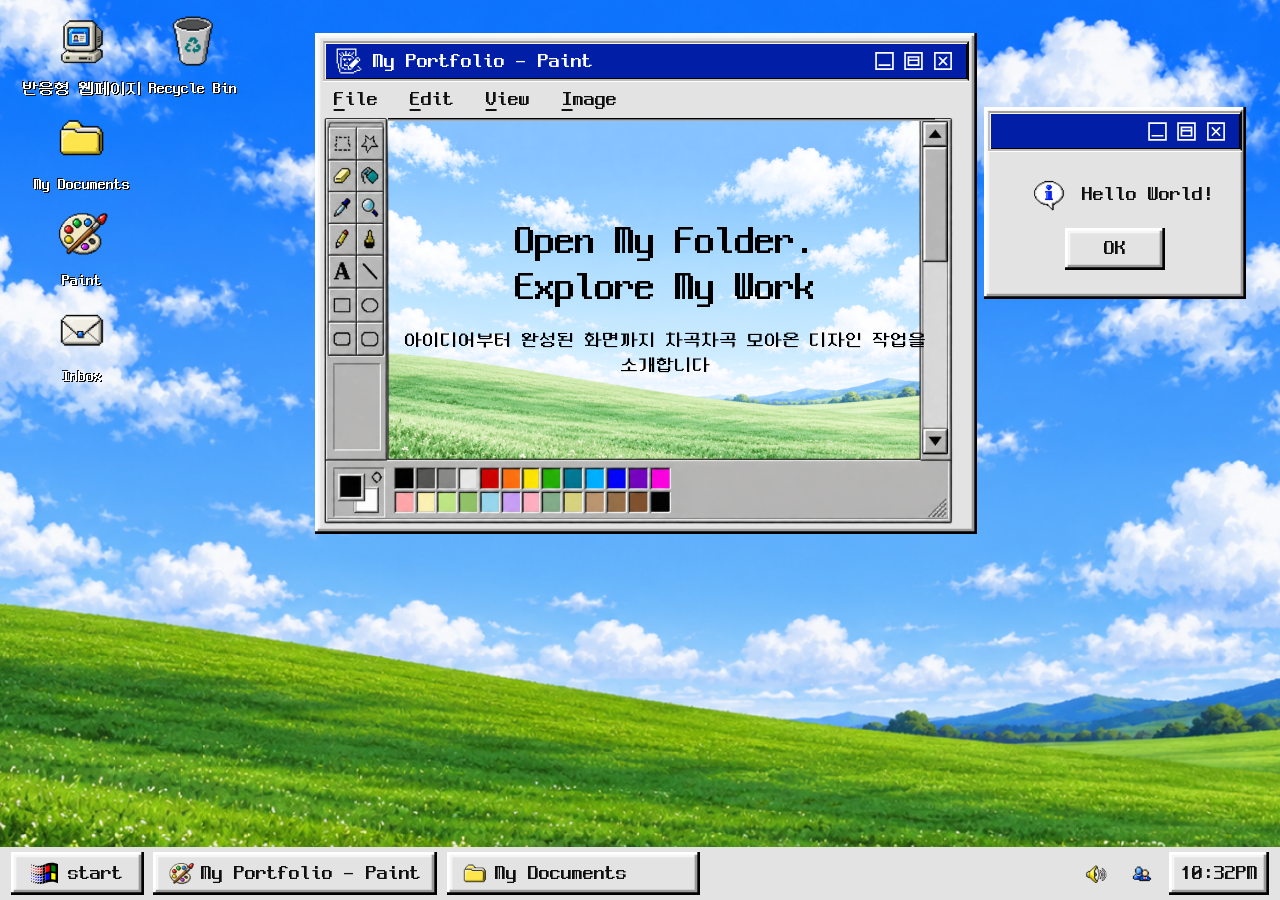
<file: index.html>
<!DOCTYPE html>

<html lang="ko">
<head>
<meta charset="utf-8"/>
<meta content="width=device-width, initial-scale=1" name="viewport"/>
<title>김예림 | UI·UX &amp; Web Designer</title>
<meta content="김예림 UI·UX · 웹디자이너 포트폴리오. 아이디어부터 완성된 화면까지 차곡차곡 모아온 디자인 작업을 소개합니다." name="description"/>
<meta content="#001ea6" name="theme-color"/>
<link href="img/icons/computer.png" rel="icon" type="image/png"/>
<link as="font" crossorigin="" href="fonts/neodgm.woff2" rel="preload" type="font/woff2"/>
<!-- CSS는 공통 설정 → 공통 컴포넌트 → 화면별 스타일 → 반응형 순서로 읽습니다. -->
<link href="css/reset.css" rel="stylesheet"/>
<link href="css/fonts.css" rel="stylesheet"/>
<link href="css/variables.css" rel="stylesheet"/>
<link href="css/components.css" rel="stylesheet"/>
<link href="css/style.css" rel="stylesheet"/>
<link href="css/responsive.css" rel="stylesheet"/>
<link href="css/motion.css" rel="stylesheet"/>
<!-- 일반 script이므로 index.html을 직접 열어도 동작합니다. -->
<script defer="" src="js/data.js"></script>
<script defer="" src="js/gallery.js"></script>
<script defer="" src="js/motion.js"></script>
<script defer="" src="js/main.js"></script>
<link href="css/interactions.css" rel="stylesheet"/>
<script defer="" src="js/interactions.js"></script>
</head>
<body>
<a class="skip-link" href="#about">본문으로 바로가기</a>
<!-- 01. 메인 바탕화면 / Figma 137:1045 -->
<header class="desktop page-width" data-figma-node="137:1045" id="home">
<img alt="" class="desktop-wallpaper" fetchpriority="high" height="1081" src="img/desktop/wallpaper.png" width="1920"/>
<nav aria-label="바탕화면 바로가기" class="desktop-icons">
<a aria-label="반응형 웹페이지 새 탭에서 열기" class="desktop-shortcut" href="portfolio/index.html" rel="noopener noreferrer" target="_blank" title="반응형 웹페이지 새 탭에서 열기"><img alt="" height="120" src="img/icons/computer.png" width="120"/><span>반응형 웹페이지</span></a>
<a class="desktop-shortcut" href="#works"><img alt="" height="120" src="img/icons/documents.png" width="120"/><span>My Documents</span></a>
<button class="desktop-shortcut" data-open-paint="" type="button"><img alt="" height="120" src="img/icons/paint.png" width="120"/><span>Paint</span></button>
<a class="desktop-shortcut" href="#contact"><img alt="" height="120" src="img/icons/inbox.png" width="120"/><span>Inbox</span></a>
</nav>
<button aria-haspopup="dialog" class="desktop-shortcut recycle-shortcut" data-open-page="recycle" type="button"><img alt="" height="120" src="img/icons/recycle-bin.png" width="120"/><span>Recycle Bin</span></button>
<article aria-label="포트폴리오 그림판" class="window paint-window" data-draggable="" data-title="My Portfolio - Paint" data-window="" data-window-kind="paint" id="paint-window">
<div aria-label="제목 표시줄을 드래그하거나 방향키로 창 이동" class="title-bar" tabindex="0" title="드래그하여 이동 · 방향키로 이동 · Home으로 위치 초기화">
<div class="title-name"><img alt="" class="svg-icon" height="40" loading="lazy" src="img/icons/paint-title.svg" style="--icon-size:40" width="40"/><span>My Portfolio - Paint</span></div>
<div class="window-controls">
<button aria-label="그림판 접기" class="window-control" data-window-action="minimize" title="접기" type="button"><img alt="" height="40" src="img/icons/minimize.svg" width="40"/></button>
<button aria-label="그림판 크게 보기" class="window-control" data-window-action="maximize" title="크게 보기" type="button"><img alt="" height="40" src="img/icons/maximize.svg" width="40"/></button>
<button aria-label="그림판 닫기" class="window-control" data-window-action="close" title="닫기" type="button"><img alt="" height="40" src="img/icons/close.svg" width="40"/></button>
</div>
</div>
<div class="window-body">
<nav aria-label="그림판 메뉴" class="paint-menus">
<button aria-label="File — 작업물로 이동" data-paint-menu="file" type="button">File</button>
<button aria-label="Edit — 창 배치 복원" data-paint-menu="edit" type="button">Edit</button>
<button aria-label="View — 그림판 확대" data-paint-menu="view" type="button">View</button>
<button aria-label="Image — 배너 작업물 보기" data-paint-menu="image" type="button">Image</button>
</nav>
<!-- 배경과 그림판 테두리는 Figma의 서로 다른 이미지 레이어입니다. -->
<div class="paint-canvas" data-figma-node="137:1044">
<div aria-hidden="true" class="paint-art">
<img alt="" class="paint-landscape" height="552" src="img/desktop/paint-landscape.png" width="893"/>
<img alt="" class="paint-frame" height="611" src="img/desktop/paint-frame.png" width="947"/>
<span class="paint-canvas-edge"></span>
</div>
<div class="hero-copy">
<h1><a href="#works"><span>Open My Folder.</span><br/><span>Explore My Work</span></a></h1>
<p>아이디어부터 완성된 화면까지<br class="mobile-break"/> 차곡차곡 모아온 디자인 작업을 소개합니다</p>
</div>
<div aria-label="슬로건 글자 색 선택" class="paint-palette" role="group"><button aria-label="검정 글자색" aria-pressed="true" data-paint-color="#000000" title="검정" type="button"></button><button aria-label="진회색 글자색" aria-pressed="false" data-paint-color="#808080" title="진회색" type="button"></button><button aria-label="회색 글자색" aria-pressed="false" data-paint-color="#bfbfbf" title="회색" type="button"></button><button aria-label="흰색 글자색" aria-pressed="false" data-paint-color="#ffffff" title="흰색" type="button"></button><button aria-label="빨강 글자색" aria-pressed="false" data-paint-color="#ed1000" title="빨강" type="button"></button><button aria-label="주황 글자색" aria-pressed="false" data-paint-color="#ff7c00" title="주황" type="button"></button><button aria-label="노랑 글자색" aria-pressed="false" data-paint-color="#fff200" title="노랑" type="button"></button><button aria-label="초록 글자색" aria-pressed="false" data-paint-color="#50bf00" title="초록" type="button"></button><button aria-label="청록 글자색" aria-pressed="false" data-paint-color="#007b86" title="청록" type="button"></button><button aria-label="하늘색 글자색" aria-pressed="false" data-paint-color="#00a9d0" title="하늘색" type="button"></button><button aria-label="파랑 글자색" aria-pressed="false" data-paint-color="#1300eb" title="파랑" type="button"></button><button aria-label="보라 글자색" aria-pressed="false" data-paint-color="#7200b8" title="보라" type="button"></button><button aria-label="분홍 글자색" aria-pressed="false" data-paint-color="#f600cf" title="분홍" type="button"></button><button aria-label="연분홍 글자색" aria-pressed="false" data-paint-color="#f79fa4" title="연분홍" type="button"></button><button aria-label="연노랑 글자색" aria-pressed="false" data-paint-color="#f6f4b0" title="연노랑" type="button"></button><button aria-label="연두 글자색" aria-pressed="false" data-paint-color="#d0e694" title="연두" type="button"></button><button aria-label="풀색 글자색" aria-pressed="false" data-paint-color="#89ba54" title="풀색" type="button"></button><button aria-label="연하늘 글자색" aria-pressed="false" data-paint-color="#a1d8ec" title="연하늘" type="button"></button><button aria-label="연보라 글자색" aria-pressed="false" data-paint-color="#c5a3ed" title="연보라" type="button"></button><button aria-label="장미 글자색" aria-pressed="false" data-paint-color="#f5a1b8" title="장미" type="button"></button><button aria-label="세이지 글자색" aria-pressed="false" data-paint-color="#7cab94" title="세이지" type="button"></button><button aria-label="베이지 글자색" aria-pressed="false" data-paint-color="#d8d48c" title="베이지" type="button"></button><button aria-label="모래 글자색" aria-pressed="false" data-paint-color="#ab987e" title="모래" type="button"></button><button aria-label="갈색 글자색" aria-pressed="false" data-paint-color="#96723f" title="갈색" type="button"></button><button aria-label="밤색 글자색" aria-pressed="false" data-paint-color="#865122" title="밤색" type="button"></button><button aria-label="검정 2 글자색" aria-pressed="false" data-paint-color="#000000" title="검정 2" type="button"></button></div></div>
</div>
</article>
<aside aria-label="환영 메시지" class="window welcome-window" data-draggable="" data-title="Hello World!" data-window="" data-window-kind="welcome">
<div aria-label="제목 표시줄을 드래그하거나 방향키로 창 이동" class="title-bar" tabindex="0" title="드래그하여 이동 · 방향키로 이동 · Home으로 위치 초기화"><div class="window-controls">
<button aria-label="환영 메시지 접기" class="window-control" data-window-action="minimize" title="접기" type="button"><img alt="" height="40" src="img/icons/minimize.svg" width="40"/></button>
<button aria-label="환영 메시지 크게 보기" class="window-control" data-window-action="maximize" title="크게 보기" type="button"><img alt="" height="40" src="img/icons/maximize.svg" width="40"/></button>
<button aria-label="환영 메시지 닫기" class="window-control" data-window-action="close" title="닫기" type="button"><img alt="" height="40" src="img/icons/close.svg" width="40"/></button>
</div></div>
<div class="window-body welcome-content">
<div class="welcome-message"><img alt="" height="100" src="img/icons/info.png" width="100"/><p>Hello World!</p></div>
<button class="retro-button" data-dismiss-welcome="" type="button">OK</button>
</div>
</aside>
</header>
<!-- 02. 시작 메뉴 / 하단 작업 표시줄 -->
<nav aria-label="작업 표시줄" class="taskbar page-width">
<div class="taskbar-left">
<button aria-controls="start-menu" aria-expanded="false" class="task-button start-button" id="start-button" type="button">
<img alt="" class="svg-icon" height="40" loading="lazy" src="img/icons/windows.svg" style="--icon-size:40" width="40"/><span>start</span>
</button>
<button aria-label="그림판 열기" class="task-button paint-task" data-open-paint="" type="button">
<img alt="" height="60" src="img/icons/paint.png" width="60"/><span class="task-label">My Portfolio - Paint</span>
</button>
<a aria-label="작업물 폴더로 이동" class="task-button documents-task" href="#works">
<img alt="" height="60" src="img/icons/documents.png" width="60"/><span class="task-label">My Documents</span>
</a>
</div>
<div class="taskbar-right">
<img alt="" class="tray-sound" height="60" src="img/icons/sound.png" width="60"/>
<img alt="" class="tray-network" height="80" src="img/icons/network.png" width="80"/>
<time aria-label="현재 시간" class="task-button" id="clock">09:41PM</time>
</div>
<div class="start-menu" hidden="" id="start-menu">
<div class="start-menu-brand">Windows 97</div>
<div class="start-menu-links">
<a href="#about"><img alt="" class="menu-icon" height="60" src="img/icons/menu-about.png" width="60"/>About me<img alt="" class="menu-arrow" height="40" src="img/icons/arrow.svg" width="40"/></a>
<a href="#help"><img alt="" class="menu-icon" height="60" src="img/icons/menu-help.png" width="60"/>What I Do<img alt="" class="menu-arrow" height="40" src="img/icons/arrow.svg" width="40"/></a>
<a href="#skills"><img alt="" class="menu-icon" height="60" src="img/icons/menu-projects.png" width="60"/>Skills<img alt="" class="menu-arrow" height="40" src="img/icons/arrow.svg" width="40"/></a>
<a href="#works"><img alt="" class="menu-icon" height="60" src="img/icons/documents.png" width="60"/>Works<img alt="" class="menu-arrow" height="40" src="img/icons/arrow.svg" width="40"/></a>
<hr/>
<a href="#contact"><img alt="" class="menu-icon" height="60" src="img/icons/inbox.png" width="60"/>Contact<img alt="" class="menu-arrow" height="40" src="img/icons/arrow.svg" width="40"/></a>
<button data-shutdown="" type="button"><img alt="" class="menu-icon" height="60" src="img/icons/menu-shutdown.png" width="60"/>Shut Down...</button>
</div>
</div>
</nav>
<main id="main">
<!-- Figma 190:1173: About me -->
<dialog aria-label="About me" class="window page-window about-window" data-figma-node="190:1173" data-title="About me" data-window="" data-window-kind="page" id="about-dialog" style="--design-width:1920">
<div class="title-bar"><div class="window-controls">
<button aria-label="About me 최소화" class="window-control" data-window-action="minimize" title="최소화" type="button"><img alt="" height="40" src="img/icons/minimize.svg" width="40"/></button>
<button aria-label="About me 최대화" class="window-control" data-window-action="maximize" title="최대화" type="button"><img alt="" height="40" src="img/icons/maximize.svg" width="40"/></button>
<button aria-label="About me 닫기" class="window-control" data-window-action="close" title="닫기" type="button"><img alt="" height="40" src="img/icons/close.svg" width="40"/></button>
</div></div>
<div class="window-body page-window-scroll"><section aria-labelledby="about-title" class="about" data-figma-node="190:1172" id="about">
<div class="about-copy"><div class="about-intro">
<div class="section-heading"><h2 data-typewriter="" id="about-title">ABOUT ME</h2><img alt="" class="svg-icon" height="70" loading="lazy" src="img/icons/book.svg" style="--icon-size:70" width="70"/></div>
<p class="section-description">좋은 디자인은,<br/>탄탄한 기본에서 시작됩니다.</p>
</div>
<div class="about-story">
<h3>기본부터 차근차근 만들어가는 디자이너의 디지털 작업실</h3>
<div class="principles">
<article><h3>01. 중요한 정보가 먼저 읽히도록</h3><p>제목, 설명, 행동을 유도하는 버튼의 우선순위를 정해 보는 사람이 필요한 내용을 쉽게 찾을 수 있도록 구성합니다.</p></article>
<article><h3>02. 정렬과 여백에 기준이 있도록</h3><p>요소 사이의 간격과 기준선을 일관되게 맞춰, 내용이 많은 화면에서도 편안하게 읽을 수 있는 흐름을 만듭니다.</p></article>
<article><h3>03. 여러 화면이 하나의 브랜드로 보이도록</h3><p>색상, 서체, 이미지의 분위기를 함께 살피며 배너부터 웹페이지까지 일관된 인상을 유지합니다.</p></article>
</div>
</div>
<p class="about-slogan" data-typewriter="">Serious about details, playful about ideas</p>
</div><div class="profile-stage"><article class="window profile-card" data-title="PROFILE" data-window="" data-window-kind="profile">
<div class="title-bar"><div class="window-controls">
<button aria-label="프로필 접기" class="window-control" data-window-action="minimize" title="접기" type="button"><img alt="" height="40" src="img/icons/minimize.svg" width="40"/></button>
<button aria-label="프로필 크게 보기" class="window-control" data-window-action="maximize" title="크게 보기" type="button"><img alt="" height="40" src="img/icons/maximize.svg" width="40"/></button>
<button aria-label="프로필 닫기" class="window-control" data-window-action="close" title="닫기" type="button"><img alt="" height="40" src="img/icons/close.svg" width="40"/></button>
</div></div>
<div class="window-body profile-info">
<h3>PROFILE</h3><p class="profile-role">UI / UX &amp; WEB DESIGNER</p>
<dl class="profile-list">
<div><dt>이름 ·</dt><dd>김예림</dd></div>
<div><dt>지원 분야 ·</dt><dd>신입 웹디자이너</dd></div>
<div><dt>관심 업무 ·</dt><dd>웹·모바일 UI 디자인 / 쇼핑몰 콘텐츠 디자인 / 기초 퍼블리싱</dd></div>
<div><dt>교육 ·</dt><dd>그린컴퓨터아카데미 성남분당점 · 웹디자인/프론트앤드 · 2026.05.26 - 2026.10.16</dd></div>
<div><dt>이메일 ·</dt><dd><a href="mailto:kim7331615@naver.com">kim7331615@naver.com</a></dd></div>
</dl>
</div>
</article>
<article class="window photo-window" data-figma-node="152:838" data-photo-order="0" data-title="Profile 01" data-window="" data-window-kind="photo">
<div class="title-bar"><div class="window-controls">
<button aria-label="사진 01 접기" class="window-control" data-window-action="minimize" title="접기" type="button"><img alt="" height="40" src="img/icons/minimize.svg" width="40"/></button>
<button aria-label="사진 01 크게 보기" class="window-control" data-window-action="maximize" title="크게 보기" type="button"><img alt="" height="40" src="img/icons/maximize.svg" width="40"/></button>
<button aria-label="사진 01 닫기" class="window-control" data-window-action="close" title="닫기" type="button"><img alt="" height="40" src="img/icons/close.svg" width="40"/></button>
</div></div>
<div class="window-body photo-body" data-figma-node="72:576" style="--photo-w:538;--photo-h:628">
<button aria-label="프로필 사진 01 크게 보기" class="artwork-link" data-image-title="프로필 사진 01" data-view-image="img/profile/photo-01.png" type="button">
<img alt="김예림 프로필 사진 01" decoding="async" height="628" loading="eager" src="img/profile/photo-01.png" width="538"/>
</button>
</div>
</article>
<article class="window photo-window" data-figma-node="216:1249" data-photo-order="1" data-title="Profile 02" data-window="" data-window-kind="photo">
<div class="title-bar"><div class="window-controls">
<button aria-label="사진 02 접기" class="window-control" data-window-action="minimize" title="접기" type="button"><img alt="" height="40" src="img/icons/minimize.svg" width="40"/></button>
<button aria-label="사진 02 크게 보기" class="window-control" data-window-action="maximize" title="크게 보기" type="button"><img alt="" height="40" src="img/icons/maximize.svg" width="40"/></button>
<button aria-label="사진 02 닫기" class="window-control" data-window-action="close" title="닫기" type="button"><img alt="" height="40" src="img/icons/close.svg" width="40"/></button>
</div></div>
<div class="window-body photo-body" data-figma-node="216:1283" style="--photo-w:526;--photo-h:644">
<button aria-label="프로필 사진 02 크게 보기" class="artwork-link" data-image-title="프로필 사진 02" data-view-image="img/profile/photo-02.png" type="button">
<img alt="김예림 프로필 사진 02" decoding="async" height="644" loading="eager" src="img/profile/photo-02.png" width="526"/>
</button>
</div>
</article>
<article class="window photo-window" data-figma-node="216:1288" data-photo-order="2" data-title="Profile 03" data-window="" data-window-kind="photo">
<div class="title-bar"><div class="window-controls">
<button aria-label="사진 03 접기" class="window-control" data-window-action="minimize" title="접기" type="button"><img alt="" height="40" src="img/icons/minimize.svg" width="40"/></button>
<button aria-label="사진 03 크게 보기" class="window-control" data-window-action="maximize" title="크게 보기" type="button"><img alt="" height="40" src="img/icons/maximize.svg" width="40"/></button>
<button aria-label="사진 03 닫기" class="window-control" data-window-action="close" title="닫기" type="button"><img alt="" height="40" src="img/icons/close.svg" width="40"/></button>
</div></div>
<div class="window-body photo-body" data-figma-node="216:1322" style="--photo-w:526;--photo-h:602">
<button aria-label="프로필 사진 03 크게 보기" class="artwork-link" data-image-title="프로필 사진 03" data-view-image="img/profile/photo-03.png" type="button">
<img alt="김예림 프로필 사진 03" decoding="async" height="602" loading="eager" src="img/profile/photo-03.png" width="526"/>
</button>
</div>
</article>
<article class="window photo-window" data-figma-node="242:1316" data-photo-order="3" data-title="Profile 04" data-window="" data-window-kind="photo">
<div class="title-bar"><div class="window-controls">
<button aria-label="사진 04 접기" class="window-control" data-window-action="minimize" title="접기" type="button"><img alt="" height="40" src="img/icons/minimize.svg" width="40"/></button>
<button aria-label="사진 04 크게 보기" class="window-control" data-window-action="maximize" title="크게 보기" type="button"><img alt="" height="40" src="img/icons/maximize.svg" width="40"/></button>
<button aria-label="사진 04 닫기" class="window-control" data-window-action="close" title="닫기" type="button"><img alt="" height="40" src="img/icons/close.svg" width="40"/></button>
</div></div>
<div class="window-body photo-body" data-figma-node="242:1350" style="--photo-w:526;--photo-h:636">
<button aria-label="프로필 사진 04 크게 보기" class="artwork-link" data-image-title="프로필 사진 04" data-view-image="img/profile/photo-04.png" type="button">
<img alt="김예림 프로필 사진 04" decoding="async" height="636" loading="eager" src="img/profile/photo-04.png" width="526"/>
</button>
</div>
</article>
</div>
<button class="retro-button restore-windows" data-restore-section="about" hidden="" type="button">프로필 창 다시 열기</button>
</section></div>
</dialog>
<!-- Figma 187:1066: What I Do -->
<dialog aria-label="What I Do" class="window page-window help-window" data-figma-node="187:1066" data-title="What I Do" data-window="" data-window-kind="page" id="help-dialog" style="--design-width:1668">
<div class="title-bar"><div class="window-controls">
<button aria-label="What I Do 최소화" class="window-control" data-window-action="minimize" title="최소화" type="button"><img alt="" height="40" src="img/icons/minimize.svg" width="40"/></button>
<button aria-label="What I Do 최대화" class="window-control" data-window-action="maximize" title="최대화" type="button"><img alt="" height="40" src="img/icons/maximize.svg" width="40"/></button>
<button aria-label="What I Do 닫기" class="window-control" data-window-action="close" title="닫기" type="button"><img alt="" height="40" src="img/icons/close.svg" width="40"/></button>
</div></div>
<div class="window-body page-window-scroll"><section aria-labelledby="help-title" class="help" data-figma-node="145:825" id="help">
<div class="section-heading"><h2 data-typewriter="" id="help-title">HOW CAN I HELP</h2><img alt="" class="svg-icon" height="50" loading="lazy" src="img/icons/books.svg" style="--icon-size:50" width="50"/></div>
<p class="section-description">정해진 가이드 안에서,<br/>필요한 제작과 수정을 꼼꼼하게 수행합니다.</p>
<article class="service"><img alt="" class="svg-icon" height="50" loading="lazy" src="img/icons/cart.svg" style="--icon-size:50" width="50"/><h3>쇼핑몰 운영 디자인</h3><p>이벤트 팝업, 프로모션 배너, 상품 썸네일을 제작하고 운영 일정에 맞춰 교체합니다.</p></article>
<article class="service"><img alt="" class="svg-icon" height="50" loading="lazy" src="img/icons/picture.svg" style="--icon-size:50" width="50"/><h3>상품 콘텐츠 편집</h3><p>상품 이미지를 보정하고 상세페이지를 구성하며, 문구·가격·옵션 정보를 수정합니다.</p></article>
<article class="service"><img alt="" class="svg-icon" height="50" loading="lazy" src="img/icons/web.svg" style="--icon-size:50" width="50"/><h3>웹·모바일 시안 작업</h3><p>Figma를 활용해 화면을 구성하고, 공통 UI를 수정하며 화면 크기별 시안을 정리합니다.</p></article>
<article class="service"><img alt="" class="svg-icon" height="50" loading="lazy" src="img/icons/code.svg" style="--icon-size:50" width="50"/><h3>기초 퍼블리싱 지원</h3><p>HTML·CSS 기반의 콘텐츠 교체, 스타일 수정, 기본 반응형 레이아웃 조정을 수행합니다.</p></article>
</section></div>
</dialog>
<!-- Figma 187:1101: Skills -->
<dialog aria-label="Skills" class="window page-window skills-window" data-figma-node="187:1101" data-title="Skills" data-window="" data-window-kind="page" id="skills-dialog" style="--design-width:1920">
<div class="title-bar"><div class="window-controls">
<button aria-label="Skills 최소화" class="window-control" data-window-action="minimize" title="최소화" type="button"><img alt="" height="40" src="img/icons/minimize.svg" width="40"/></button>
<button aria-label="Skills 최대화" class="window-control" data-window-action="maximize" title="최대화" type="button"><img alt="" height="40" src="img/icons/maximize.svg" width="40"/></button>
<button aria-label="Skills 닫기" class="window-control" data-window-action="close" title="닫기" type="button"><img alt="" height="40" src="img/icons/close.svg" width="40"/></button>
</div></div>
<div class="window-body page-window-scroll"><section aria-labelledby="skills-title" class="skills" data-figma-node="86:809" id="skills">
<div class="section-heading"><h2 data-typewriter="" id="skills-title">SKILLS</h2><img alt="" class="svg-icon" height="50" loading="lazy" src="img/icons/wrench.svg" style="--icon-size:50" width="50"/></div>
<div class="skills-stage"><article class="window skill-window" data-figma-node="55:432" data-title="Photoshop" data-window="" data-window-kind="skill">
<div class="title-bar"><div class="window-controls">
<button aria-label="Photoshop 접기" class="window-control" data-window-action="minimize" title="접기" type="button"><img alt="" height="40" src="img/icons/minimize.svg" width="40"/></button>
<button aria-label="Photoshop 크게 보기" class="window-control" data-window-action="maximize" title="크게 보기" type="button"><img alt="" height="40" src="img/icons/maximize.svg" width="40"/></button>
<button aria-label="Photoshop 닫기" class="window-control" data-window-action="close" title="닫기" type="button"><img alt="" height="40" src="img/icons/close.svg" width="40"/></button>
</div></div>
<div class="window-body skill-body">
<h3>Photoshop</h3><p class="skill-summary">팝업·배너·상품 상세페이지를 제작할 수 있습니다.</p><p class="skill-detail">제공된 이미지의 배경과 색감을 정리하고,<br/>문구와 이미지를 조합해 브랜드 분위기에 맞는 콘텐츠를 구성합니다.</p>
</div>
</article>
<article class="window skill-window" data-figma-node="55:458" data-title="Illustrator" data-window="" data-window-kind="skill">
<div class="title-bar"><div class="window-controls">
<button aria-label="Illustrator 접기" class="window-control" data-window-action="minimize" title="접기" type="button"><img alt="" height="40" src="img/icons/minimize.svg" width="40"/></button>
<button aria-label="Illustrator 크게 보기" class="window-control" data-window-action="maximize" title="크게 보기" type="button"><img alt="" height="40" src="img/icons/maximize.svg" width="40"/></button>
<button aria-label="Illustrator 닫기" class="window-control" data-window-action="close" title="닫기" type="button"><img alt="" height="40" src="img/icons/close.svg" width="40"/></button>
</div></div>
<div class="window-body skill-body">
<h3>Illustrator</h3><p class="skill-summary">기본 아이콘과 벡터 그래픽을 제작할 수 있습니다.</p><p class="skill-detail">기존 그래픽의 형태와 색상을 수정하고, 다양한 크기로 활용할 수 있는 디자인 소스를 정리합니다.</p>
</div>
</article>
<article class="window skill-window" data-figma-node="55:484" data-title="Figma" data-window="" data-window-kind="skill">
<div class="title-bar"><div class="window-controls">
<button aria-label="Figma 접기" class="window-control" data-window-action="minimize" title="접기" type="button"><img alt="" height="40" src="img/icons/minimize.svg" width="40"/></button>
<button aria-label="Figma 크게 보기" class="window-control" data-window-action="maximize" title="크게 보기" type="button"><img alt="" height="40" src="img/icons/maximize.svg" width="40"/></button>
<button aria-label="Figma 닫기" class="window-control" data-window-action="close" title="닫기" type="button"><img alt="" height="40" src="img/icons/close.svg" width="40"/></button>
</div></div>
<div class="window-body skill-body">
<h3>Figma</h3><p class="skill-summary">PC·태블릿·모바일용 웹페이지 시안을 제작할 수 있습니다.</p><p class="skill-detail">공통 스타일과 반복 UI를 정리해 화면의 일관성을 유지하고,<br/>기본 프로토타입으로 페이지 이동 흐름을 보여줍니다.</p>
</div>
</article>
<article class="window skill-window" data-figma-node="55:510" data-title="HTML · CSS" data-window="" data-window-kind="skill">
<div class="title-bar"><div class="window-controls">
<button aria-label="HTML · CSS 접기" class="window-control" data-window-action="minimize" title="접기" type="button"><img alt="" height="40" src="img/icons/minimize.svg" width="40"/></button>
<button aria-label="HTML · CSS 크게 보기" class="window-control" data-window-action="maximize" title="크게 보기" type="button"><img alt="" height="40" src="img/icons/maximize.svg" width="40"/></button>
<button aria-label="HTML · CSS 닫기" class="window-control" data-window-action="close" title="닫기" type="button"><img alt="" height="40" src="img/icons/close.svg" width="40"/></button>
</div></div>
<div class="window-body skill-body">
<h3>HTML · CSS</h3><p class="skill-summary">디자인 시안을 바탕으로 기본 반응형 웹페이지를 구현할 수 있습니다.</p><p class="skill-detail">화면 크기에 맞춰 배치를 조정하고, 기존 페이지의 이미지·문구·색상·간격을 수정합니다.</p>
</div>
</article>
<article class="window skill-window" data-figma-node="55:536" data-title="JavaScript" data-window="" data-window-kind="skill">
<div class="title-bar"><div class="window-controls">
<button aria-label="JavaScript 접기" class="window-control" data-window-action="minimize" title="접기" type="button"><img alt="" height="40" src="img/icons/minimize.svg" width="40"/></button>
<button aria-label="JavaScript 크게 보기" class="window-control" data-window-action="maximize" title="크게 보기" type="button"><img alt="" height="40" src="img/icons/maximize.svg" width="40"/></button>
<button aria-label="JavaScript 닫기" class="window-control" data-window-action="close" title="닫기" type="button"><img alt="" height="40" src="img/icons/close.svg" width="40"/></button>
</div></div>
<div class="window-body skill-body">
<h3>JavaScript</h3><p class="skill-summary">예제와 문서를 참고해 간단한 UI 동작을 적용할 수 있습니다.</p><p class="skill-detail">메뉴 열기·닫기와 팝업 등 클릭에 반응하는 기능을 구현하고 수정합니다.</p>
</div>
</article>
<article class="window skill-window" data-figma-node="55:562" data-title="Git · Source Tree" data-window="" data-window-kind="skill">
<div class="title-bar"><div class="window-controls">
<button aria-label="Git · Source Tree 접기" class="window-control" data-window-action="minimize" title="접기" type="button"><img alt="" height="40" src="img/icons/minimize.svg" width="40"/></button>
<button aria-label="Git · Source Tree 크게 보기" class="window-control" data-window-action="maximize" title="크게 보기" type="button"><img alt="" height="40" src="img/icons/maximize.svg" width="40"/></button>
<button aria-label="Git · Source Tree 닫기" class="window-control" data-window-action="close" title="닫기" type="button"><img alt="" height="40" src="img/icons/close.svg" width="40"/></button>
</div></div>
<div class="window-body skill-body">
<h3>Git · Source Tree</h3><p class="skill-summary">작업 변경 사항을 기록하고 팀과 파일을 공유할 수 있습니다.</p><p class="skill-detail">정해진 브랜치와 협업 절차에 따라 작업을 올리고, 팀원의 변경 내용을 받아 반영합니다.</p>
</div>
</article>
<article class="window skill-window" data-figma-node="55:588" data-title="Notion" data-window="" data-window-kind="skill">
<div class="title-bar"><div class="window-controls">
<button aria-label="Notion 접기" class="window-control" data-window-action="minimize" title="접기" type="button"><img alt="" height="40" src="img/icons/minimize.svg" width="40"/></button>
<button aria-label="Notion 크게 보기" class="window-control" data-window-action="maximize" title="크게 보기" type="button"><img alt="" height="40" src="img/icons/maximize.svg" width="40"/></button>
<button aria-label="Notion 닫기" class="window-control" data-window-action="close" title="닫기" type="button"><img alt="" height="40" src="img/icons/close.svg" width="40"/></button>
</div></div>
<div class="window-body skill-body">
<h3>Notion</h3><p class="skill-summary">프로젝트 일정과 할 일을 정리하고, 작업 진행 상황을 기록할 수 있습니다.</p><p class="skill-detail">참고 자료와 회의 내용을 문서화하여 팀원들과 공유할 수 있습니다.<br/>수업자료를 정리하고 복습에 활용하였습니다.</p>
</div>
</article></div>
<button class="retro-button restore-windows" data-restore-section="skills" hidden="" type="button">스킬 창 다시 열기</button>
</section></div>
</dialog>
<!-- Figma 190:1137: Design Works -->
<dialog aria-label="Design Works" class="window page-window works-window" data-figma-node="190:1137" data-title="Design Works" data-window="" data-window-kind="page" id="works-dialog" style="--design-width:1800">
<div class="title-bar"><div class="window-controls">
<button aria-label="Design Works 최소화" class="window-control" data-window-action="minimize" title="최소화" type="button"><img alt="" height="40" src="img/icons/minimize.svg" width="40"/></button>
<button aria-label="Design Works 최대화" class="window-control" data-window-action="maximize" title="최대화" type="button"><img alt="" height="40" src="img/icons/maximize.svg" width="40"/></button>
<button aria-label="Design Works 닫기" class="window-control" data-window-action="close" title="닫기" type="button"><img alt="" height="40" src="img/icons/close.svg" width="40"/></button>
</div></div>
<div class="window-body page-window-scroll"><section aria-labelledby="works-title" class="works" data-figma-node="187:1136" id="works">
<div class="section-heading"><h2 data-typewriter="" id="works-title">DESIGN WORKS</h2><img alt="" class="svg-icon" height="70" loading="lazy" src="img/icons/folder-title.svg" style="--icon-size:70" width="70"/></div>
<div class="folder-grid"><button aria-haspopup="dialog" aria-label="popup 작업물 열기" class="folder-button" data-gallery="popup" type="button">
<span class="folder-images"><img alt="" class="folder-closed" height="400" loading="lazy" src="img/icons/folder-closed.png" width="400"/><img alt="" class="folder-open" height="400" loading="lazy" src="img/icons/folder-open.png" width="400"/></span>
<span class="folder-label">popup</span>
</button>
<button aria-haspopup="dialog" aria-label="poster 작업물 열기" class="folder-button" data-gallery="poster" type="button">
<span class="folder-images"><img alt="" class="folder-closed" height="400" loading="lazy" src="img/icons/folder-closed.png" width="400"/><img alt="" class="folder-open" height="400" loading="lazy" src="img/icons/folder-open.png" width="400"/></span>
<span class="folder-label">poster</span>
</button>
<button aria-haspopup="dialog" aria-label="Banner 작업물 열기" class="folder-button" data-gallery="banner" type="button">
<span class="folder-images"><img alt="" class="folder-closed" height="400" loading="lazy" src="img/icons/folder-closed.png" width="400"/><img alt="" class="folder-open" height="400" loading="lazy" src="img/icons/folder-open.png" width="400"/></span>
<span class="folder-label">Banner</span>
</button>
<button aria-haspopup="dialog" aria-label="Detail Page 작업물 열기" class="folder-button" data-gallery="detail" type="button">
<span class="folder-images"><img alt="" class="folder-closed" height="400" loading="lazy" src="img/icons/folder-closed.png" width="400"/><img alt="" class="folder-open" height="400" loading="lazy" src="img/icons/folder-open.png" width="400"/></span>
<span class="folder-label">DetailPage</span>
</button>
<button aria-haspopup="dialog" aria-label="projects 작업물 열기" class="folder-button" data-gallery="projects" type="button">
<span class="folder-images"><img alt="" class="folder-closed" height="400" loading="lazy" src="img/icons/folder-closed.png" width="400"/><img alt="" class="folder-open" height="400" loading="lazy" src="img/icons/folder-open.png" width="400"/></span>
<span class="folder-label">projects</span>
</button></div>
</section></div>
</dialog>
<!-- Figma 192:1251: Contact -->
<dialog aria-label="Contact" class="window page-window contact-window" data-figma-node="192:1251" data-title="Contact" data-window="" data-window-kind="page" id="contact-dialog" style="--design-width:1671">
<div class="title-bar"><div class="window-controls">
<button aria-label="Contact 최소화" class="window-control" data-window-action="minimize" title="최소화" type="button"><img alt="" height="40" src="img/icons/minimize.svg" width="40"/></button>
<button aria-label="Contact 최대화" class="window-control" data-window-action="maximize" title="최대화" type="button"><img alt="" height="40" src="img/icons/maximize.svg" width="40"/></button>
<button aria-label="Contact 닫기" class="window-control" data-window-action="close" title="닫기" type="button"><img alt="" height="40" src="img/icons/close.svg" width="40"/></button>
</div></div>
<div class="window-body page-window-scroll"><section aria-labelledby="contact-title" class="contact" id="contact">
<div class="section-heading"><h2 id="contact-title">contact</h2><img alt="" class="svg-icon" height="80" src="img/icons/contact.svg" style="--icon-size:80" width="80"/></div>
<dl class="contact-list">
<div><dt>E-mail</dt><dd><a href="mailto:kimyerim970120@gmail.com">kimyerim970120@gmail.com</a></dd></div>
<div><dt>Git hub</dt><dd>—</dd></div>
<div><dt>tel)</dt><dd><a href="tel:01093191610">010-9319-1610</a></dd></div>
</dl>
</section></div>
</dialog>
<!-- Figma 195:1313: Recycle Bin -->
<dialog aria-label="Recycle Bin" class="window page-window recycle-window" data-figma-node="195:1313" data-title="Recycle Bin" data-window="" data-window-kind="page" id="recycle-dialog" style="--design-width:1800">
<div class="title-bar"><div class="window-controls">
<button aria-label="Recycle Bin 최소화" class="window-control" data-window-action="minimize" title="최소화" type="button"><img alt="" height="40" src="img/icons/minimize.svg" width="40"/></button>
<button aria-label="Recycle Bin 최대화" class="window-control" data-window-action="maximize" title="최대화" type="button"><img alt="" height="40" src="img/icons/maximize.svg" width="40"/></button>
<button aria-label="Recycle Bin 닫기" class="window-control" data-window-action="close" title="닫기" type="button"><img alt="" height="40" src="img/icons/close.svg" width="40"/></button>
</div></div>
<div class="window-body page-window-scroll"><section aria-label="Recycle Bin 이미지 모음" class="recycle-board" id="recycle">
<button aria-label="화내지 않기 그림 크게 보기" class="meme" data-figma-node="195:1265" data-image-kind="meme" data-image-title="화내지 않기 그림" data-view-image="img/recycle/meme-01.png" style="--x:383;--y:24;--w:250;--h:333" type="button"><img alt="화내지 않기 그림" height="333" loading="lazy" src="img/recycle/meme-01.png" width="250"/></button>
<button aria-label="안경을 쓴 비둘기 크게 보기" class="meme" data-figma-node="195:1267" data-image-kind="meme" data-image-title="안경을 쓴 비둘기" data-view-image="img/recycle/meme-02.png" style="--x:83;--y:84;--w:200;--h:248" type="button"><img alt="안경을 쓴 비둘기" height="248" loading="lazy" src="img/recycle/meme-02.png" width="200"/></button>
<button aria-label="모퉁이에 있는 비둘기 크게 보기" class="meme" data-figma-node="195:1266" data-image-kind="meme" data-image-title="모퉁이에 있는 비둘기" data-view-image="img/recycle/meme-03.png" style="--x:952;--y:445;--w:150;--h:188" type="button"><img alt="모퉁이에 있는 비둘기" height="188" loading="lazy" src="img/recycle/meme-03.png" width="150"/></button>
<button aria-label="생맥주 간판 크게 보기" class="meme" data-figma-node="195:1260" data-image-kind="meme" data-image-title="생맥주 간판" data-view-image="img/recycle/meme-04.png" style="--x:584;--y:539;--w:260;--h:243" type="button"><img alt="생맥주 간판" height="243" loading="lazy" src="img/recycle/meme-04.png" width="260"/></button>
<button aria-label="풀밭의 커비 크게 보기" class="meme" data-figma-node="195:1263" data-image-kind="meme" data-image-title="풀밭의 커비" data-view-image="img/recycle/meme-06.png" style="--x:656;--y:357;--w:140;--h:153" type="button"><img alt="풀밭의 커비" height="153" loading="lazy" src="img/recycle/meme-06.png" width="140"/></button>
<button aria-label="하트와 웃는 얼굴 크게 보기" class="meme" data-figma-node="195:1261" data-image-kind="meme" data-image-title="하트와 웃는 얼굴" data-view-image="img/recycle/meme-07.png" style="--x:681;--y:65;--w:200;--h:200" type="button"><img alt="하트와 웃는 얼굴" height="200" loading="lazy" src="img/recycle/meme-07.png" width="200"/></button>
<button aria-label="광대 캐릭터 크게 보기" class="meme" data-figma-node="195:1258" data-image-kind="meme" data-image-title="광대 캐릭터" data-view-image="img/recycle/meme-08.png" style="--x:921;--y:696;--w:200;--h:137" type="button"><img alt="광대 캐릭터" height="137" loading="lazy" src="img/recycle/meme-08.png" width="200"/></button>
<button aria-label="큰 컵으로 음료를 마시는 사람 크게 보기" class="meme" data-figma-node="195:1259" data-image-kind="meme" data-image-title="큰 컵으로 음료를 마시는 사람" data-view-image="img/recycle/meme-09.png" style="--x:152;--y:411;--w:300;--h:225" type="button"><img alt="큰 컵으로 음료를 마시는 사람" height="225" loading="lazy" src="img/recycle/meme-09.png" width="300"/></button>
<button aria-label="어서 오세요 캐릭터 그림 크게 보기" class="meme" data-figma-node="195:1264" data-image-kind="meme" data-image-title="어서 오세요 캐릭터 그림" data-view-image="img/recycle/meme-10.png" style="--x:1221;--y:308;--w:250;--h:250" type="button"><img alt="어서 오세요 캐릭터 그림" height="250" loading="lazy" src="img/recycle/meme-10.png" width="250"/></button>
<button aria-label="카페에 앉아 있는 사람 크게 보기" class="meme" data-figma-node="195:1257" data-image-kind="meme" data-image-title="카페에 앉아 있는 사람" data-view-image="img/recycle/meme-11.png" style="--x:1373;--y:32;--w:200;--h:250" type="button"><img alt="카페에 앉아 있는 사람" height="250" loading="lazy" src="img/recycle/meme-11.png" width="200"/></button>
<button aria-label="건물 앞의 비둘기 크게 보기" class="meme" data-figma-node="195:1268" data-image-kind="meme" data-image-title="건물 앞의 비둘기" data-view-image="img/recycle/meme-12.png" style="--x:397;--y:695;--w:110;--h:138" type="button"><img alt="건물 앞의 비둘기" height="138" loading="lazy" src="img/recycle/meme-12.png" width="110"/></button>
<button aria-label="이미지 크게 보기" class="meme" data-figma-node="217:1341" data-image-kind="meme" data-image-title="좋아하는 이미지" data-view-image="img/recycle/meme-14.png" style="--x:1209;--y:592;--w:391;--h:281" type="button"><img alt="좋아하는 이미지" height="281" loading="lazy" src="img/recycle/meme-14.png" width="391"/></button><button aria-label="이미지 크게 보기" class="meme" data-figma-node="217:1340" data-image-kind="meme" data-image-title="좋아하는 이미지" data-view-image="img/recycle/meme-15.png" style="--x:901;--y:41;--w:308;--h:299" type="button"><img alt="좋아하는 이미지" height="299" loading="lazy" src="img/recycle/meme-15.png" width="308"/></button></section></div>
</dialog>
<!-- Figma 187:1030: 시청해주셔서 감사합니다. -->
<dialog aria-label="시청해주셔서 감사합니다." class="window page-window thanks-window" data-figma-node="187:1030" data-title="시청해주셔서 감사합니다." data-window="" data-window-kind="page" id="thanks-dialog" style="--design-width:1010">
<div class="title-bar"><div class="window-controls">
<button aria-label="시청해주셔서 감사합니다. 최소화" class="window-control" data-window-action="minimize" title="최소화" type="button"><img alt="" height="40" src="img/icons/minimize.svg" width="40"/></button>
<button aria-label="시청해주셔서 감사합니다. 최대화" class="window-control" data-window-action="maximize" title="최대화" type="button"><img alt="" height="40" src="img/icons/maximize.svg" width="40"/></button>
<button aria-label="시청해주셔서 감사합니다. 닫기" class="window-control" data-window-action="close" title="닫기" type="button"><img alt="" height="40" src="img/icons/close.svg" width="40"/></button>
</div></div>
<div class="window-body page-window-scroll"><section class="thank-you" id="thanks"><img alt="이 작품은 나의 전부입니다. 제발 봐줘" height="646" loading="lazy" src="img/desktop/thank-you.png" width="650"/><h2>시청해주셔서 감사합니다.</h2></section></div>
</dialog>
</main>
<!-- 07. 작업물 갤러리. 작품 목록은 js/data.js에서 수정합니다. -->
<dialog aria-labelledby="gallery-title" class="window modal-window gallery-modal" id="gallery-dialog">
<div class="title-bar"><span class="sr-only" id="gallery-title">My Documents</span><div class="window-controls">
<button aria-label="작업물 창 최소화" class="window-control" data-gallery-minimize="" type="button"><img alt="" height="40" src="img/icons/minimize.svg" width="40"/></button>
<button aria-label="작업물 창 최대화" class="window-control" data-dialog-maximize="" type="button"><img alt="" height="40" src="img/icons/maximize.svg" width="40"/></button>
<button aria-label="작업물 창 닫기" autofocus="" class="window-control" data-gallery-close="" type="button"><img alt="" height="40" src="img/icons/close.svg" width="40"/></button>
</div></div>
<div class="gallery-toolbar">
<div aria-label="작업물 종류" class="gallery-tabs" role="group">
<button aria-pressed="false" data-gallery-tab="popup" type="button">POPUP</button>
<button aria-pressed="false" data-gallery-tab="poster" type="button">POSTER</button>
<button aria-pressed="false" data-gallery-tab="banner" type="button">BANNER</button>
<button aria-pressed="false" data-gallery-tab="detail" type="button">DETAIL PAGE</button>
<button aria-pressed="false" data-gallery-tab="projects" type="button">PROJECTS</button>
</div>
<div class="gallery-playback"><span id="gallery-counter">1 / 4</span><button aria-pressed="false" class="retro-button" id="gallery-pause" type="button">슬라이드 일시정지</button></div>
</div>
<div aria-label="작업물 슬라이드. 좌우 방향키로 이동할 수 있습니다." class="gallery-viewport" id="gallery-viewport" role="region" tabindex="0"><div class="gallery-track" id="gallery-track"></div></div>
<div class="empty-state" hidden="" id="gallery-empty"><strong>등록된 작업물이 없습니다.</strong><p>새로운 작업으로 채워질 공간입니다.</p></div>
<div class="gallery-bottom" id="gallery-bottom"><button aria-label="이전 작품" class="retro-button" id="gallery-prev" type="button">← 이전</button><div aria-label="작품 선택" class="gallery-dots" id="gallery-dots" role="group"></div><button aria-label="다음 작품" class="retro-button" id="gallery-next" type="button">다음 →</button></div>
</dialog>
<!-- 사진, 세로 상세페이지, 스킬 확대용 -->
<dialog aria-labelledby="inspect-title" class="window modal-window inspect-modal" id="inspect-dialog">
<div class="title-bar"><span id="inspect-title">Preview</span><div class="window-controls"><button aria-label="확대 보기 닫기" autofocus="" class="window-control" data-close-dialog="" type="button"><img alt="" height="40" src="img/icons/close.svg" width="40"/></button></div></div>
<div class="modal-scroll" id="inspect-content"></div>
</dialog>
<div class="status-toast" hidden="" id="status-toast" role="status"></div>
<noscript><p style="padding:20px">시작 메뉴와 포트폴리오 창을 열려면 브라우저에서 JavaScript를 켜 주세요.</p></noscript>
</body>
</html>
</file>
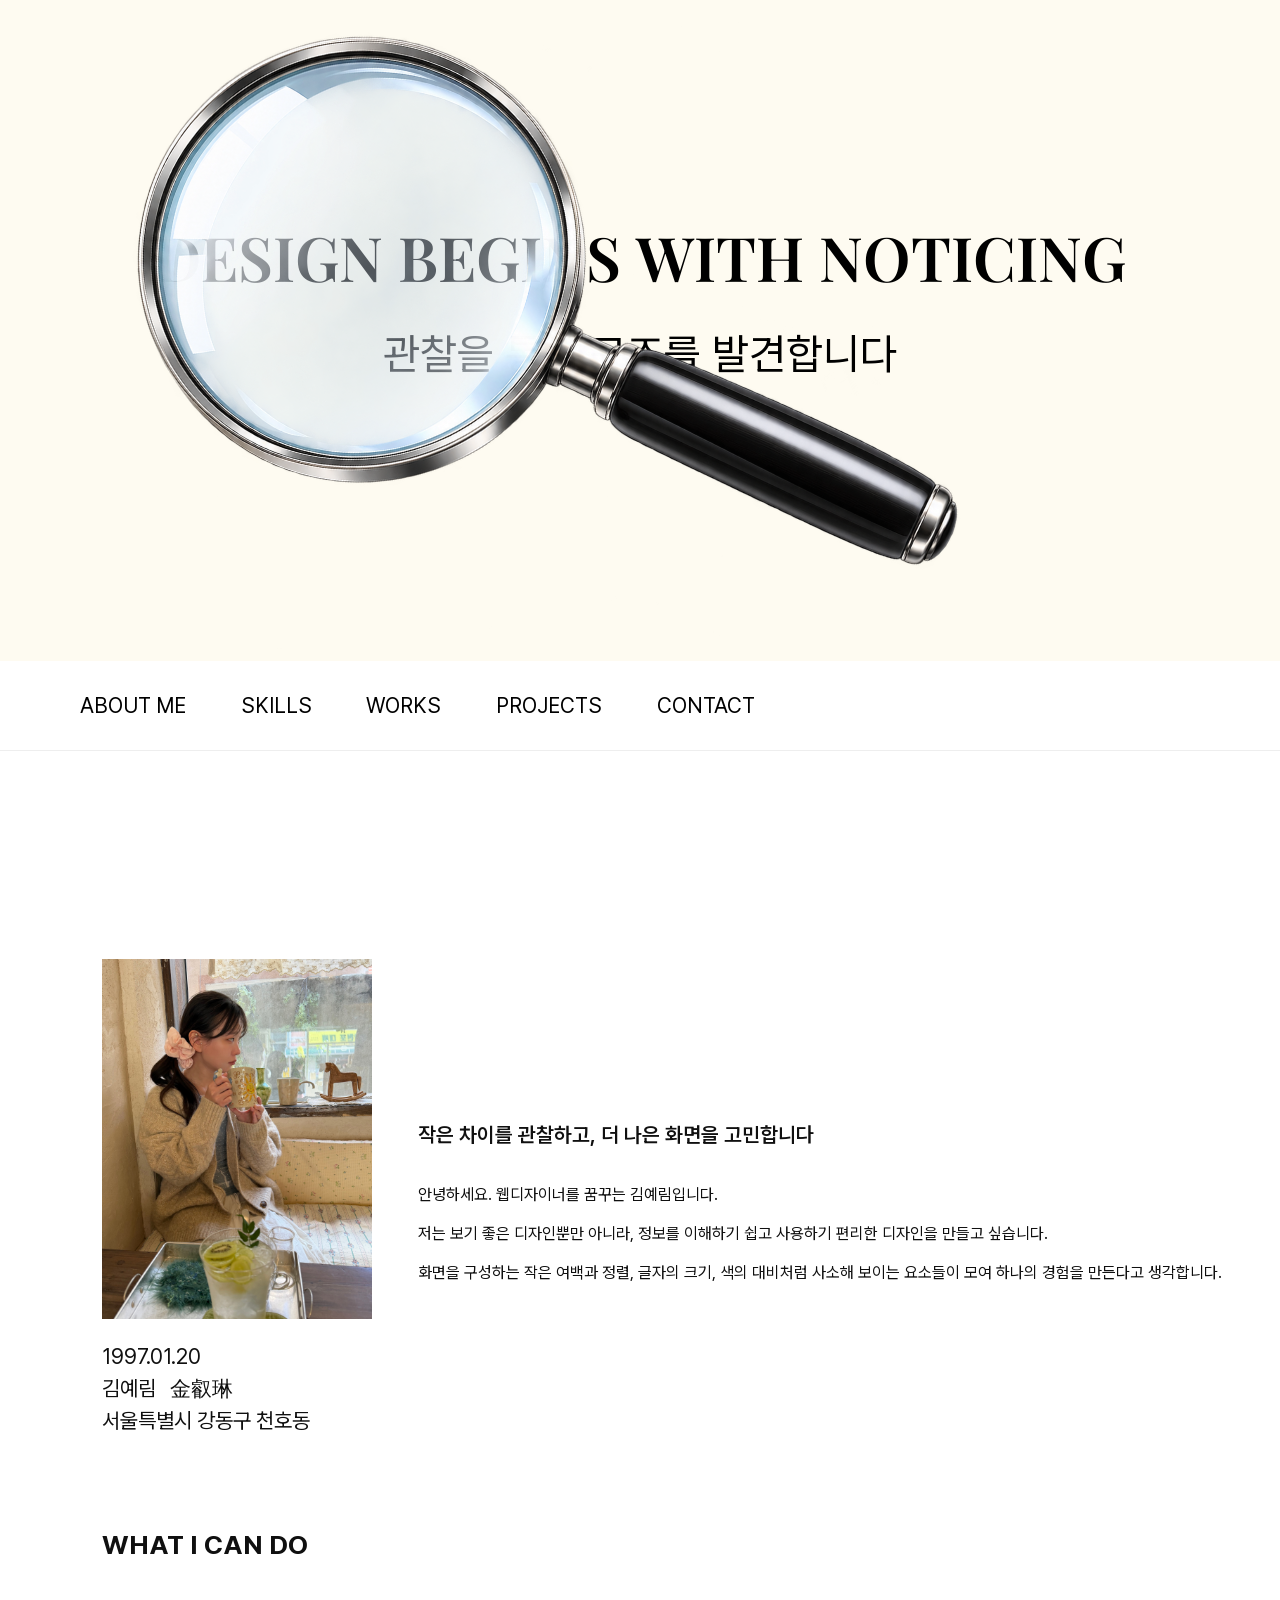
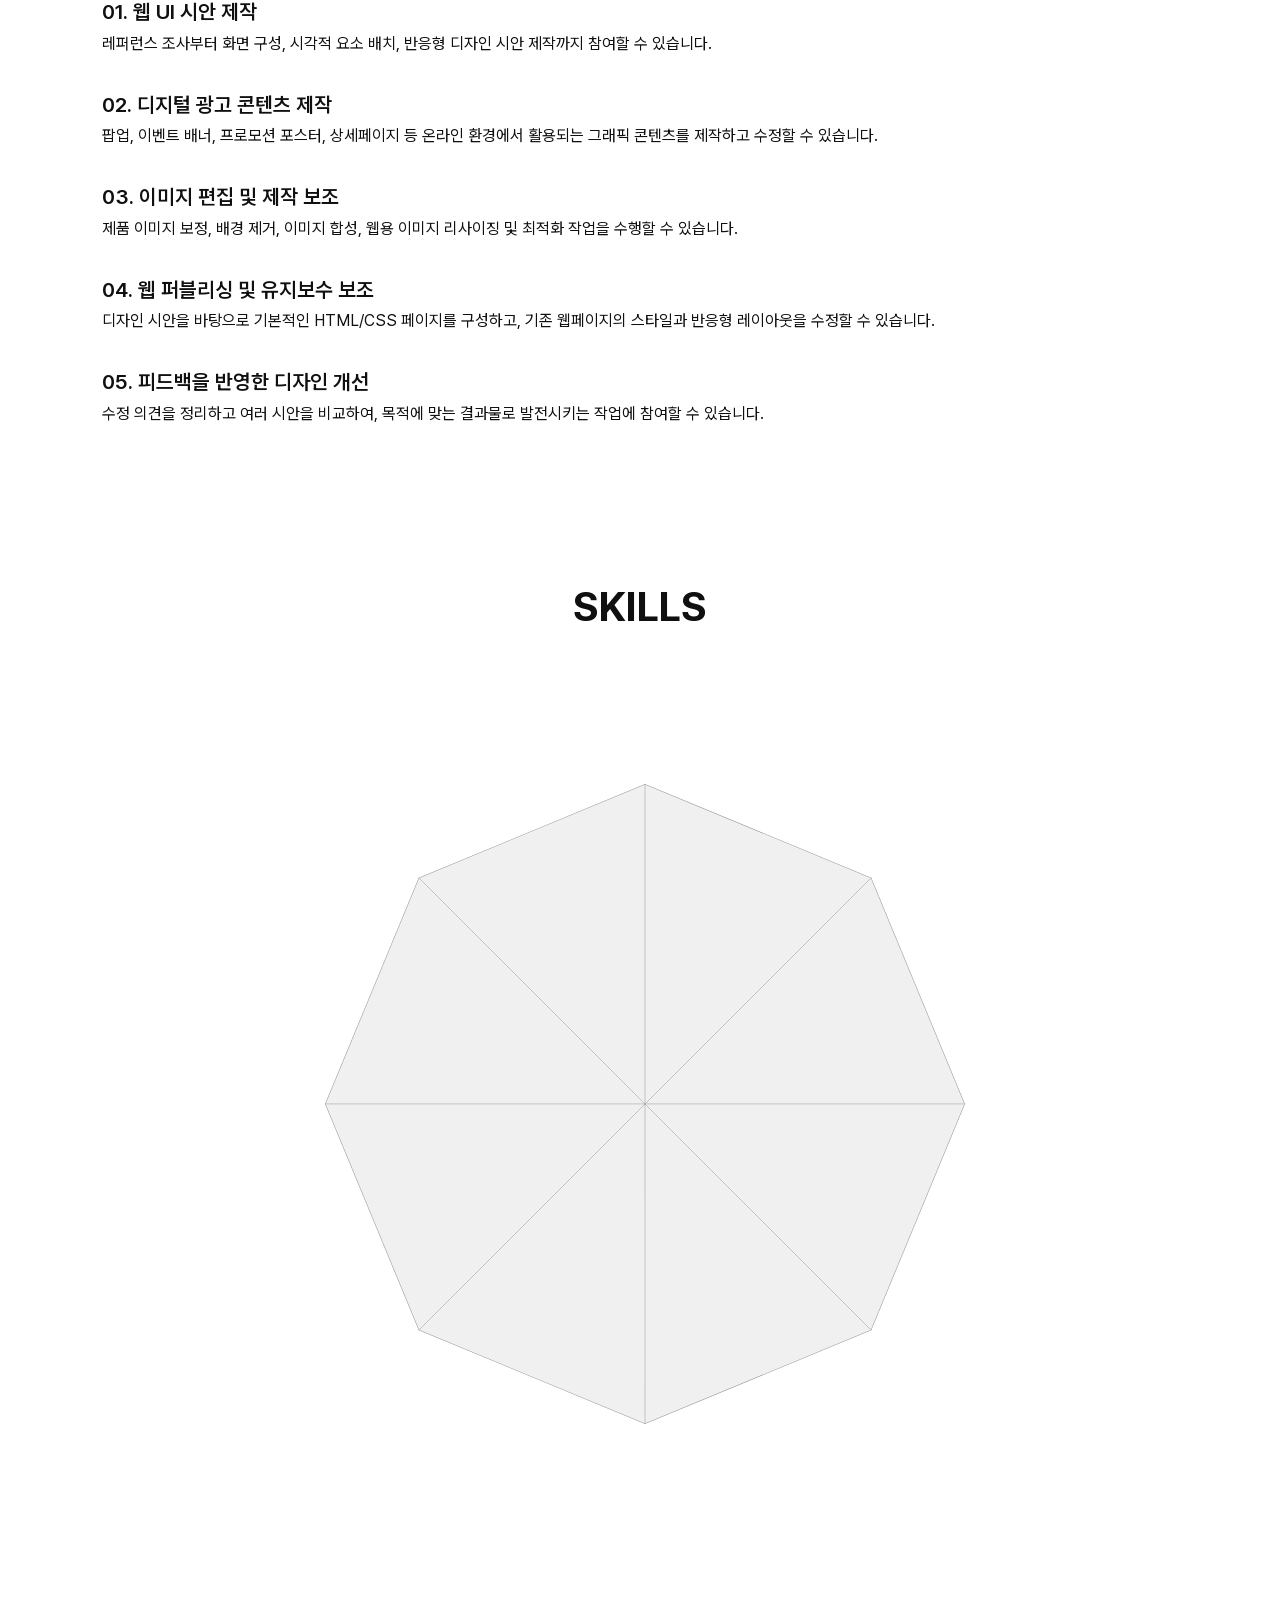
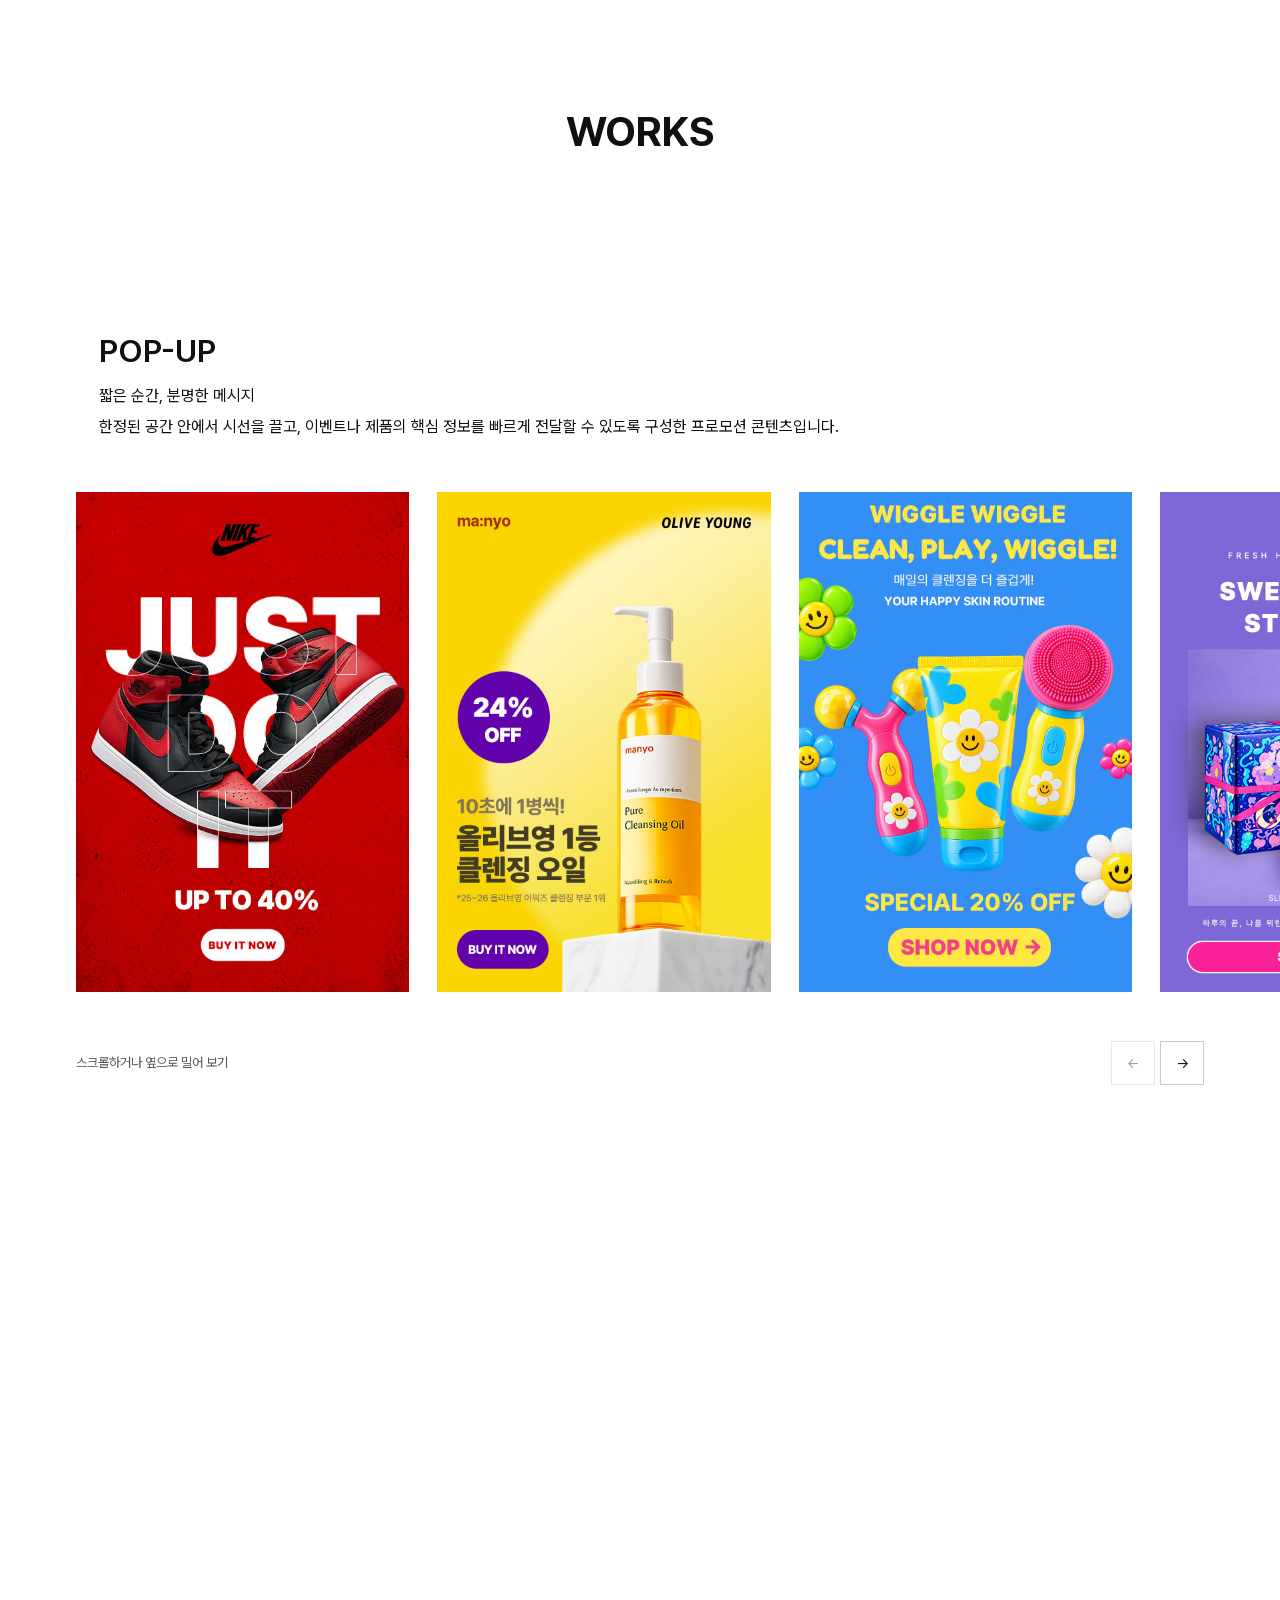
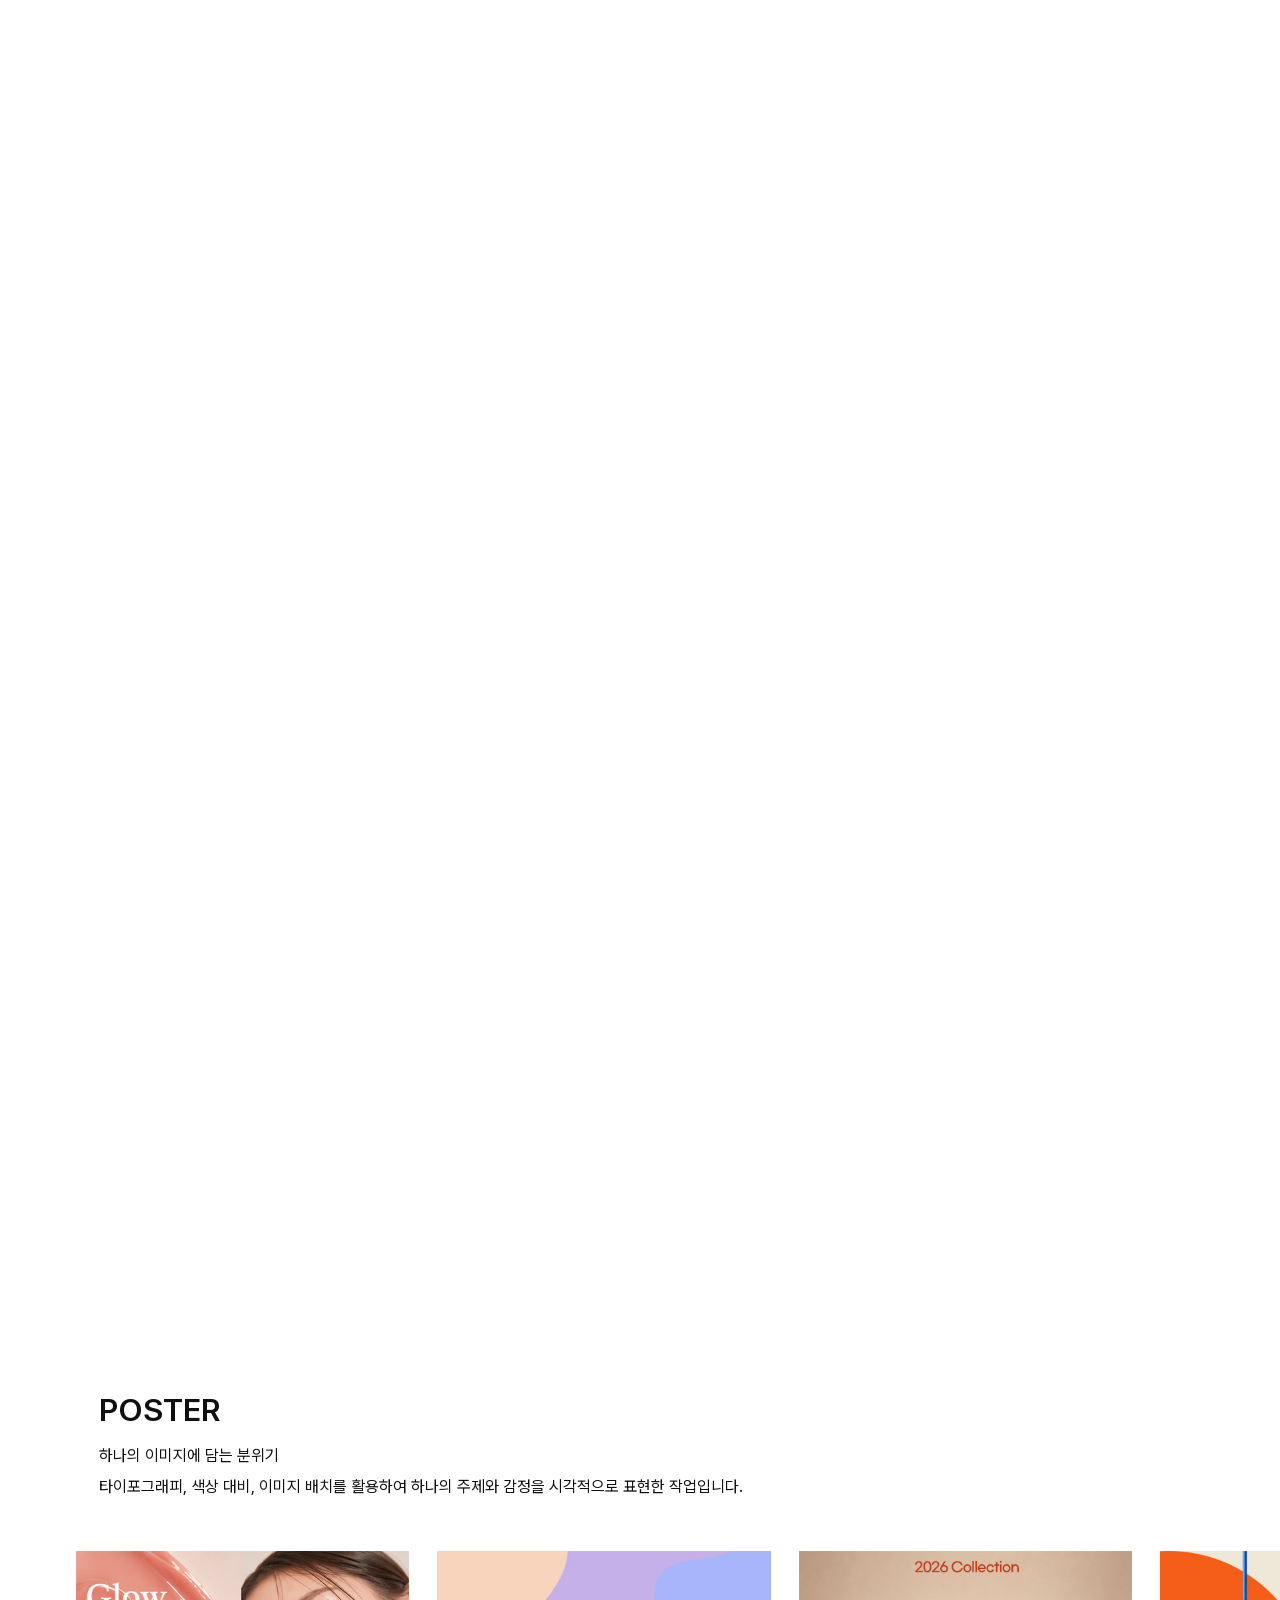
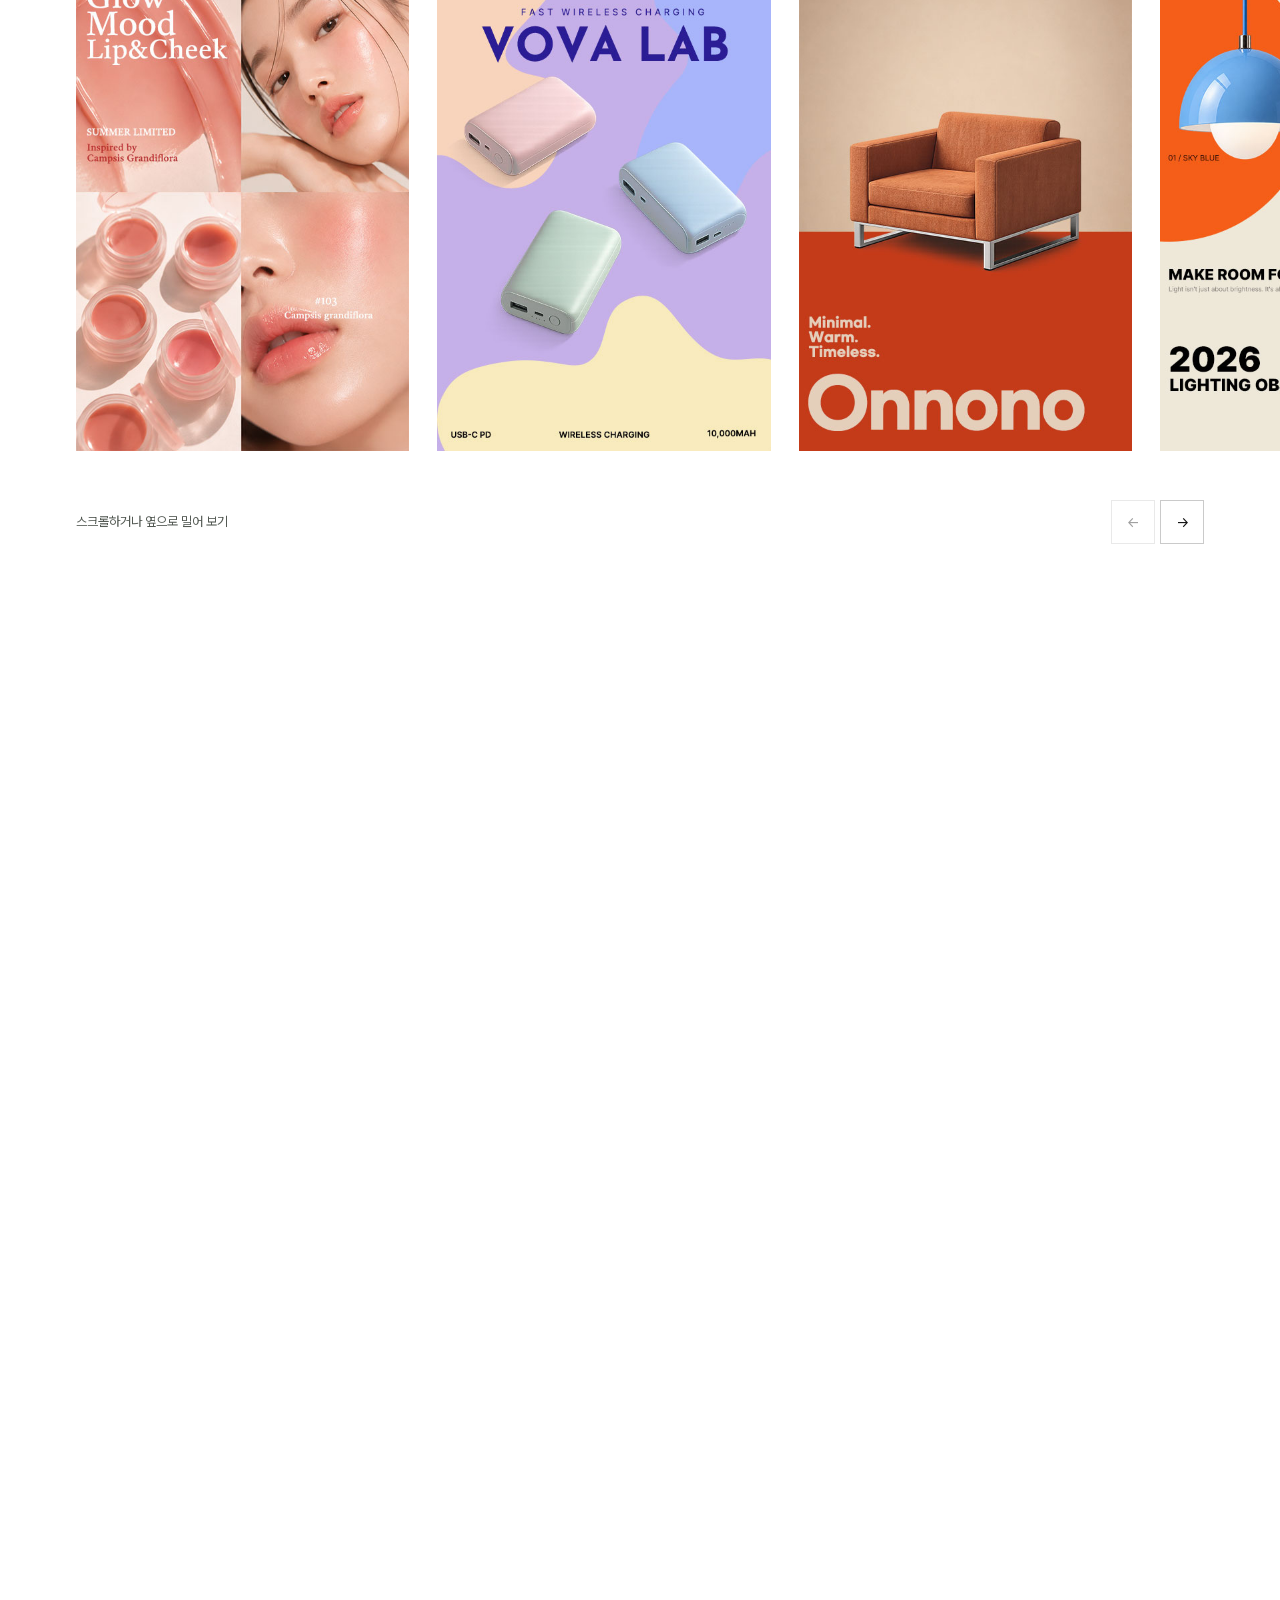
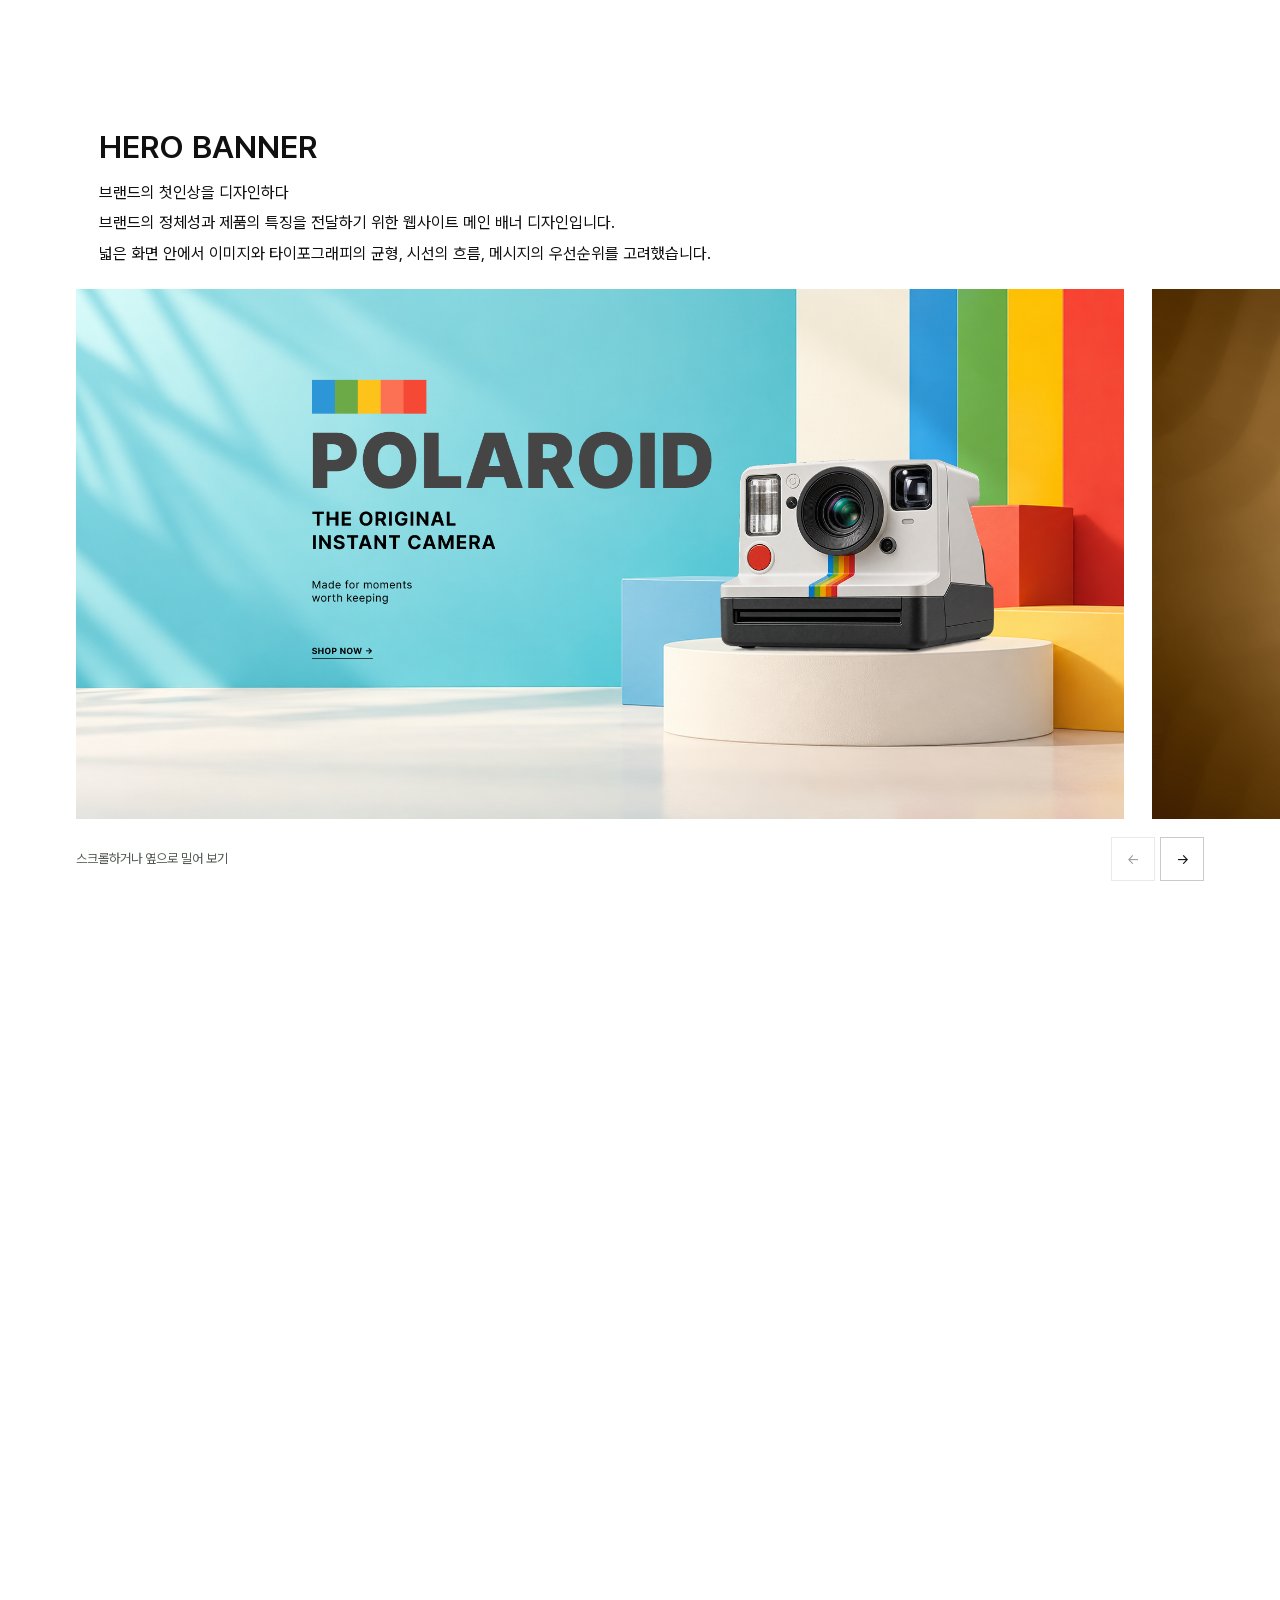
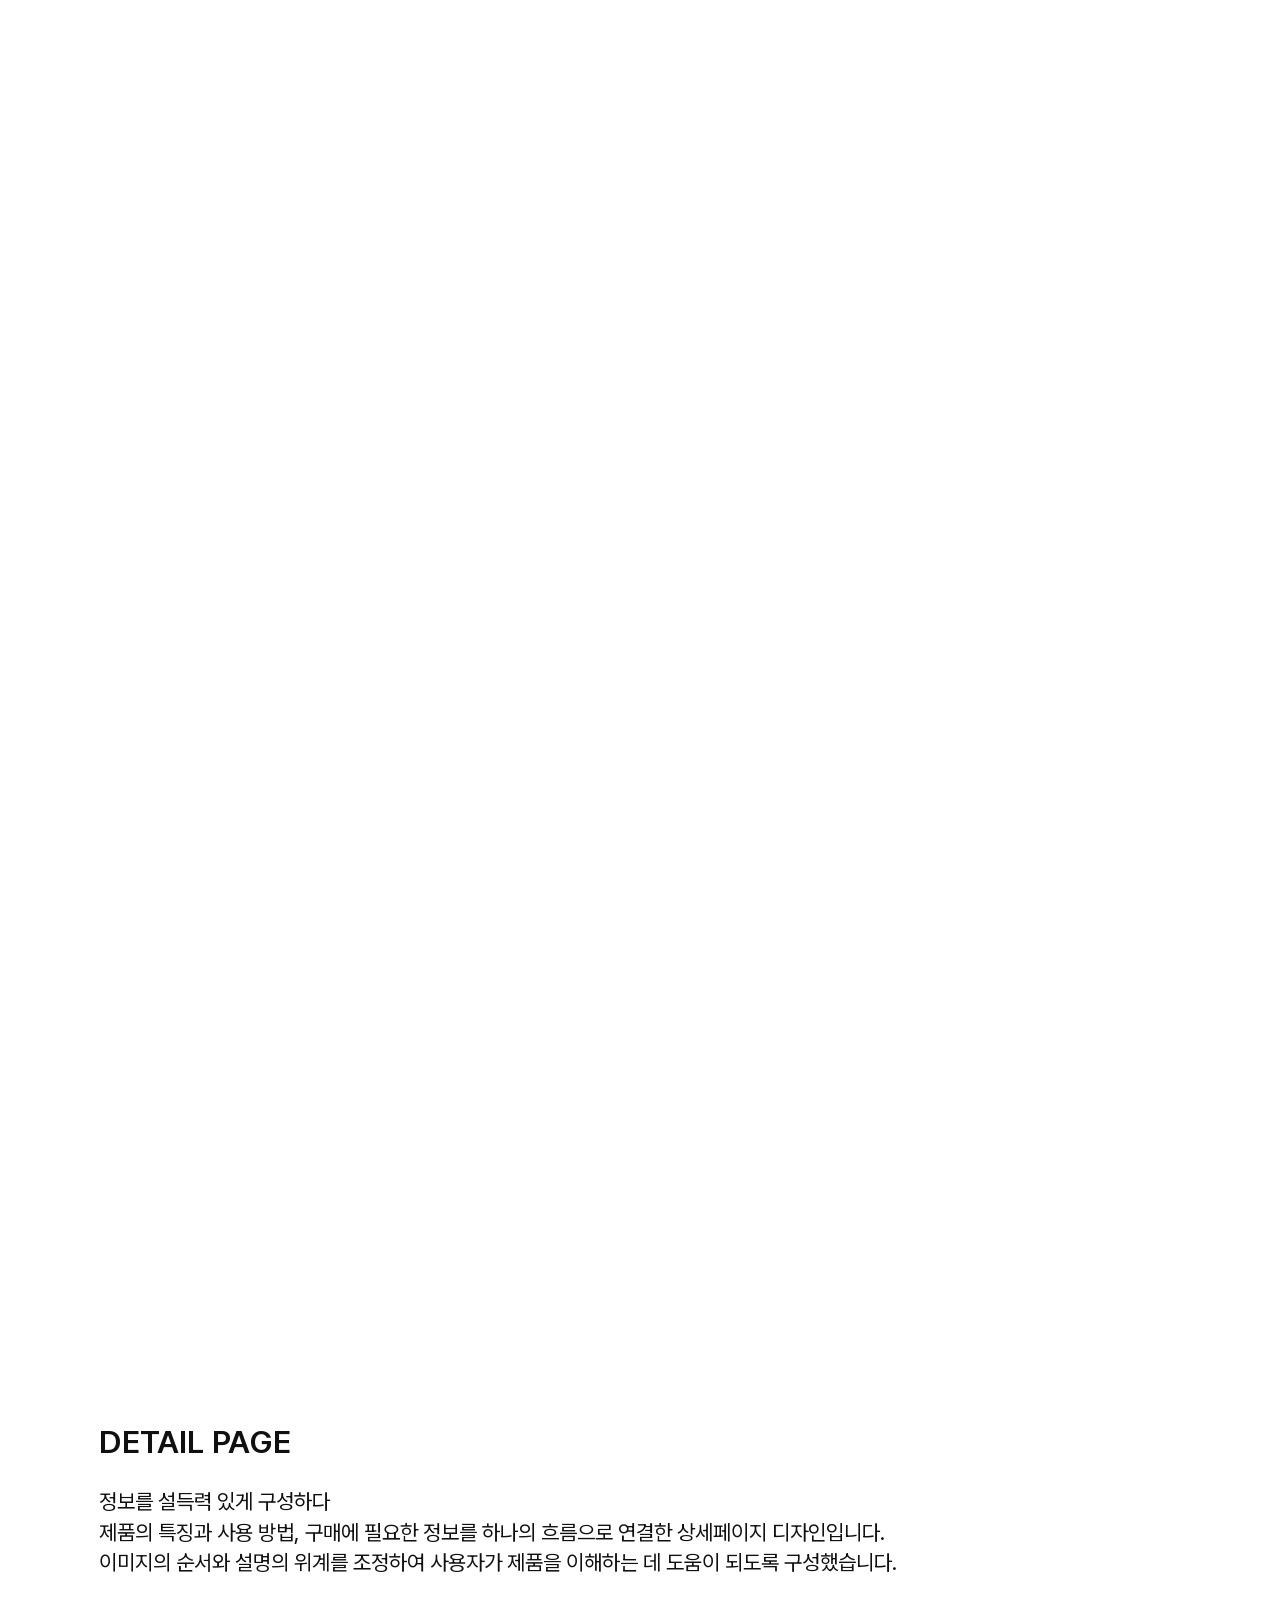
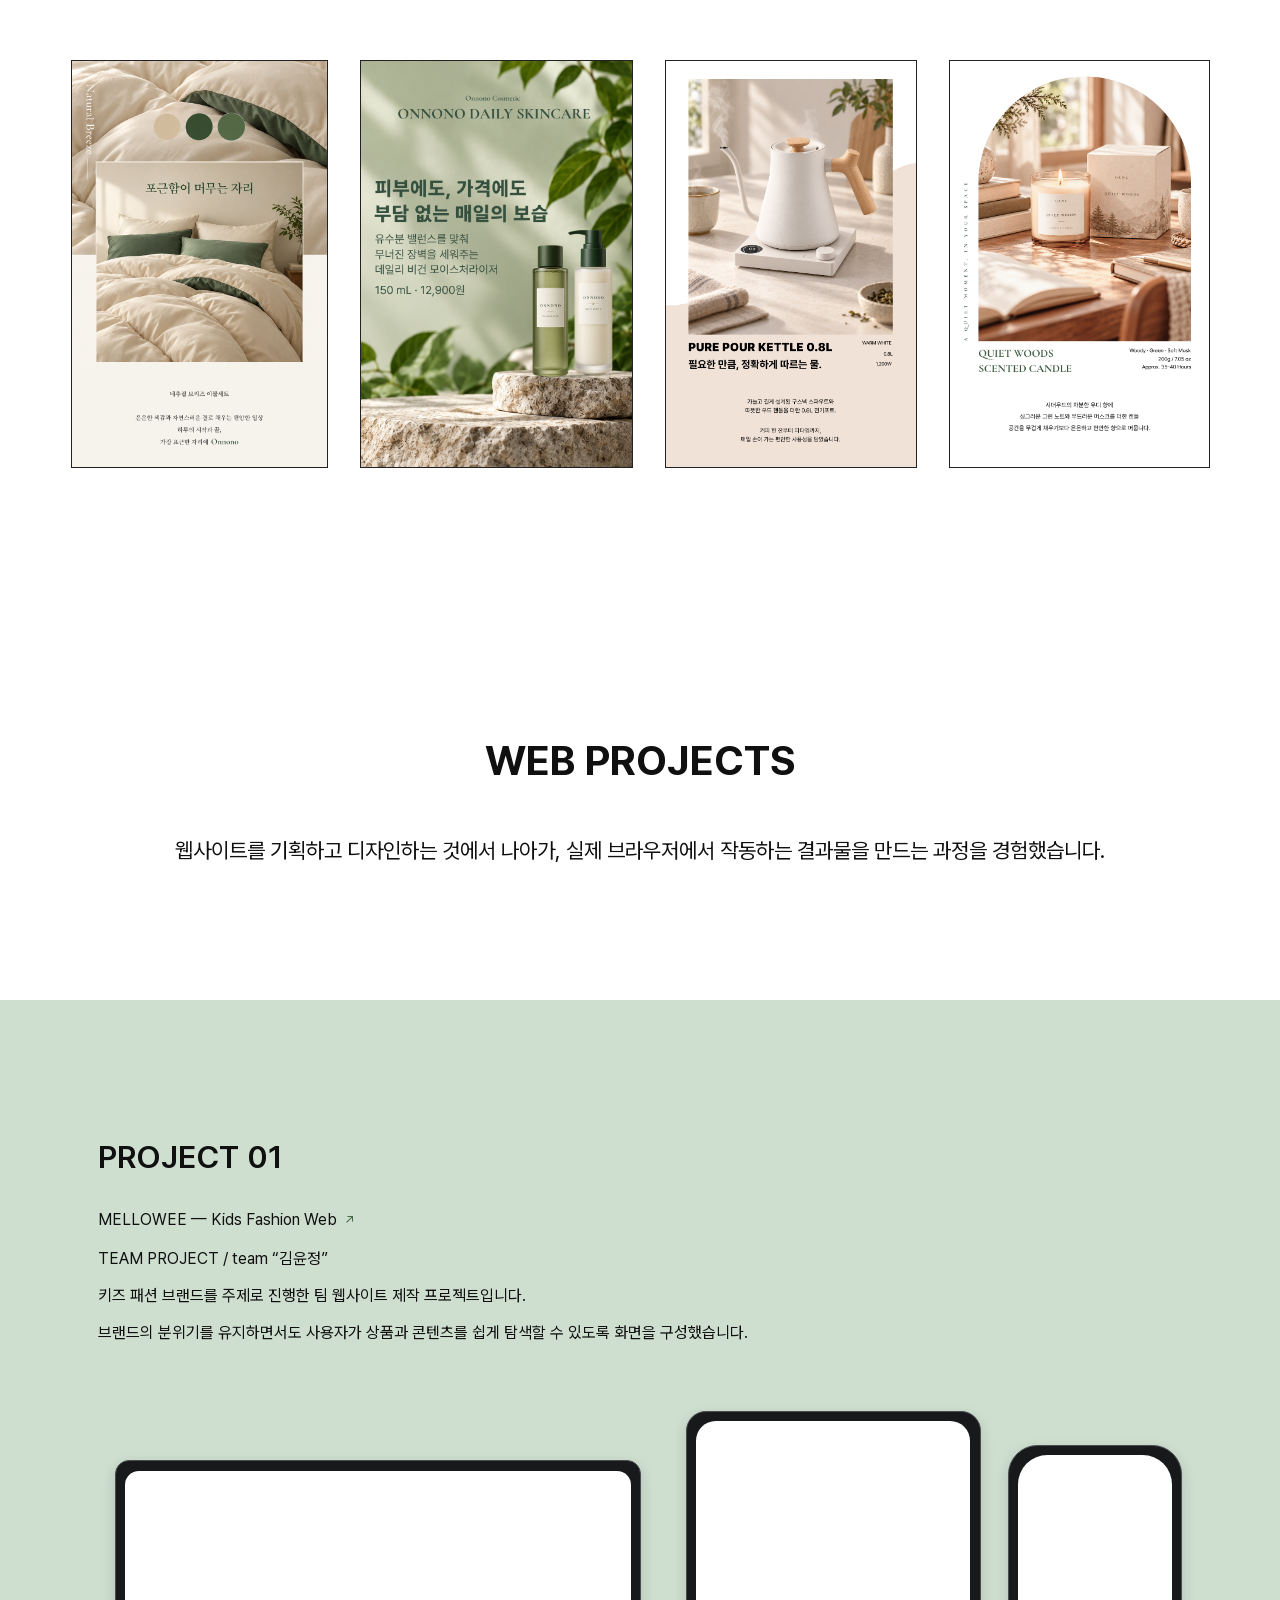
<file: portfolio/index.html>
<!doctype html>
<html lang="ko">
<head>
  <meta charset="utf-8">
  <meta name="viewport" content="width=device-width, initial-scale=1">
  <meta name="description" content="작은 차이를 관찰하고, 더 나은 화면을 고민하는 웹디자이너 김예림의 포트폴리오입니다.">
  <meta name="theme-color" content="#fefbf1">
  <title>김예림 | 웹디자인 포트폴리오</title>
  <link rel="preload" href="assets/fonts/playfair-display-600.woff2" as="font" type="font/woff2" crossorigin>
  <link rel="stylesheet" href="style.css">
  <script src="script.js" defer></script>
</head>
<body>
  <a class="skip-link" href="#about">본문으로 건너뛰기</a>

  <header class="hero" id="top">
    <div class="hero-stage">
      <div class="hero-copy">
        <h1><span>DESIGN BEGINS</span> <span>WITH NOTICING</span></h1>
        <p>관찰을 통해 구조를 발견합니다</p>
      </div>
      <div class="magnifier" aria-hidden="true">
        <div class="magnifier-crop">
          <img src="assets/magnifier.png" width="1254" height="1254" alt="" fetchpriority="high">
        </div>
      </div>
    </div>
  </header>

  <nav class="site-nav" aria-label="주요 메뉴">
    <div class="page-width nav-inner">
      <a href="#about">ABOUT ME</a>
      <a href="#skills">SKILLS</a>
      <a href="#works">WORKS</a>
      <a href="#projects">PROJECTS</a>
      <a href="#contact">CONTACT</a>
    </div>
  </nav>

  <main>
    <section class="about page-width" id="about" aria-labelledby="about-title" tabindex="-1">
      <h2 class="section-title" data-heading-reveal id="about-title"><span>ABOUT ME</span></h2>
      <div class="profile">
        <figure class="profile-identity" data-reveal>
          <img src="assets/profile.png" width="3072" height="4096" alt="김예림 프로필 사진" loading="lazy" decoding="async">
          <figcaption>
            <time datetime="1997-01-20">1997.01.20</time><br>
            김예림 <span class="name-hanja" lang="zh-Hant">金叡琳</span><br>
            서울특별시 강동구 천호동
          </figcaption>
        </figure>
        <div class="profile-copy" data-reveal>
          <h3>작은 차이를 관찰하고, 더 나은 화면을 고민합니다</h3>
          <p>안녕하세요. 웹디자이너를 꿈꾸는 김예림입니다.</p>
          <p>저는 보기 좋은 디자인뿐만 아니라, 정보를 이해하기 쉽고 사용하기 편리한 디자인을 만들고 싶습니다.</p>
          <p>화면을 구성하는 작은 여백과 정렬, 글자의 크기, 색의 대비처럼 사소해 보이는 요소들이 모여 하나의 경험을 만든다고 생각합니다.</p>
        </div>
      </div>

      <div class="capabilities" data-reveal>
        <h3>WHAT I CAN DO</h3>
        <ol>
          <li><h4>01. 웹 UI 시안 제작</h4><p>레퍼런스 조사부터 화면 구성, 시각적 요소 배치, 반응형 디자인 시안 제작까지 참여할 수 있습니다.</p></li>
          <li><h4>02. 디지털 광고 콘텐츠 제작</h4><p>팝업, 이벤트 배너, 프로모션 포스터, 상세페이지 등 온라인 환경에서 활용되는 그래픽 콘텐츠를 제작하고 수정할 수 있습니다.</p></li>
          <li><h4>03. 이미지 편집 및 제작 보조</h4><p>제품 이미지 보정, 배경 제거, 이미지 합성, 웹용 이미지 리사이징 및 최적화 작업을 수행할 수 있습니다.</p></li>
          <li><h4>04. 웹 퍼블리싱 및 유지보수 보조</h4><p>디자인 시안을 바탕으로 기본적인 HTML/CSS 페이지를 구성하고, 기존 웹페이지의 스타일과 반응형 레이아웃을 수정할 수 있습니다.</p></li>
          <li><h4>05. 피드백을 반영한 디자인 개선</h4><p>수정 의견을 정리하고 여러 시안을 비교하여, 목적에 맞는 결과물로 발전시키는 작업에 참여할 수 있습니다.</p></li>
        </ol>
      </div>
    </section>

    <section class="skills page-width" id="skills" aria-labelledby="skills-title">
      <h2 class="section-title" data-heading-reveal id="skills-title"><span>SKILLS</span></h2>
      <figure class="skill-chart" data-chart aria-label="디자인, 웹 퍼블리싱 및 협업 도구 역량 그래프">
        <img class="chart-grid" src="assets/skill-grid.svg" alt="" loading="lazy">
        <img class="chart-fill" src="assets/skill-fill.svg" alt="" loading="lazy">
        <ul class="skill-logos" aria-label="사용 도구">
          <li style="--x: 927.96; --y: 0; --w: 84.24; --i: 0"><img src="assets/skill-photoshop.svg" alt="Adobe Photoshop" loading="lazy"></li>
          <li style="--x: 1409.73; --y: 199.42; --w: 84.24; --i: 1"><img src="assets/skill-illustrator.svg" alt="Adobe Illustrator" loading="lazy"></li>
          <li style="--x: 1606.52; --y: 664.08; --w: 84.24; --i: 2"><img src="assets/skill-indesign.svg" alt="Adobe InDesign" loading="lazy"></li>
          <li style="--x: 1428.82; --y: 1149.14; --w: 84.24; --i: 3"><img src="assets/skill-figma.svg" alt="Figma" loading="lazy"></li>
          <li style="--x: 885.84; --y: 1364.35; --w: 168.49; --i: 4"><img src="assets/skill-claude.svg" alt="Claude" loading="lazy"></li>
          <li style="--x: 469.88; --y: 1135.97; --w: 84.24; --i: 5"><img src="assets/skill-htmx.svg" alt="웹 퍼블리싱 (HTML, CSS, JavaScript)" loading="lazy"></li>
          <li style="--x: 229; --y: 664.08; --w: 105.69; --i: 6"><img src="assets/skill-git.svg" alt="Git" loading="lazy"></li>
          <li style="--x: 469.88; --y: 193.5; --w: 84.24; --i: 7"><img src="assets/skill-notion.svg" alt="Notion" loading="lazy"></li>
        </ul>
      </figure>
    </section>

    <section class="works page-width" id="works" aria-labelledby="works-title">
      <h2 class="section-title" data-heading-reveal id="works-title"><span>WORKS</span></h2>

      <section class="work-category" aria-labelledby="popup-title" data-gallery>
        <div class="work-gallery-panel">
          <div class="work-heading" data-heading-reveal>
            <h3 id="popup-title">POP-UP</h3>
            <p>짧은 순간, 분명한 메시지</p>
            <p>한정된 공간 안에서 시선을 끌고, 이벤트나 제품의 핵심 정보를 빠르게 전달할 수 있도록 구성한 프로모션 콘텐츠입니다.</p>
          </div>
          <div class="strip-viewport" id="popup-strip" tabindex="0" role="region" aria-labelledby="popup-title">
            <div class="strip-track">
              <div class="strip-set">
                <a href="assets/popup-nike-01.png" data-image="나이키 프로모션 팝업 1"><img src="assets/popup-nike-01.png" width="500" height="750" alt="나이키 프로모션 팝업 1" loading="lazy"></a>
                <a href="assets/popup-oliveyoung.png" data-image="올리브영 팝업"><img src="assets/popup-oliveyoung.png" width="500" height="750" alt="올리브영 팝업" loading="lazy"></a>
                <a href="assets/popup-wigglewiggle.png" data-image="위글위글 팝업"><img src="assets/popup-wigglewiggle.png" width="500" height="750" alt="위글위글 팝업" loading="lazy"></a>
                <a href="assets/popup-lush.png" data-image="러쉬 팝업"><img src="assets/popup-lush.png" width="500" height="750" alt="러쉬 팝업" loading="lazy"></a>
                <a href="assets/popup-monami.png" data-image="모나미 팝업"><img src="assets/popup-monami.png" width="500" height="750" alt="모나미 팝업" loading="lazy"></a>
                <a href="assets/popup-netflix.png" data-image="넷플릭스 팝업"><img src="assets/popup-netflix.png" width="500" height="750" alt="넷플릭스 팝업" loading="lazy"></a>
                <a href="assets/popup-nike-02.png" data-image="나이키 프로모션 팝업 2"><img src="assets/popup-nike-02.png" width="500" height="750" alt="나이키 프로모션 팝업 2" loading="lazy"></a>
                <a href="assets/popup-twosome.png" data-image="투썸플레이스 팝업"><img src="assets/popup-twosome.png" width="500" height="750" alt="투썸플레이스 팝업" loading="lazy"></a>
                <a href="assets/popup-stanley.png" data-image="스탠리 팝업"><img src="assets/popup-stanley.png" width="500" height="750" alt="스탠리 팝업" loading="lazy"></a>
                <a href="assets/popup-matin-kim.png" data-image="마뗑킴 팝업"><img src="assets/popup-matin-kim.png" width="500" height="750" alt="마뗑킴 팝업" loading="lazy"></a>
              </div>
            </div>
          </div>
        </div>
      </section>

      <section class="work-category" aria-labelledby="poster-title" data-gallery>
        <div class="work-gallery-panel">
          <div class="work-heading" data-heading-reveal>
            <h3 id="poster-title">POSTER</h3>
            <p>하나의 이미지에 담는 분위기</p>
            <p>타이포그래피, 색상 대비, 이미지 배치를 활용하여 하나의 주제와 감정을 시각적으로 표현한 작업입니다.</p>
          </div>
          <div class="strip-viewport" id="poster-strip" tabindex="0" role="region" aria-labelledby="poster-title">
            <div class="strip-track">
              <div class="strip-set">
                <a href="assets/poster-lip.png" data-image="립 포스터"><img src="assets/poster-lip.png" width="500" height="750" alt="립 포스터" loading="lazy"></a>
                <a href="assets/poster-electronics.png" data-image="전자기기 포스터"><img src="assets/poster-electronics.png" width="500" height="750" alt="전자기기 포스터" loading="lazy"></a>
                <a href="assets/poster-furniture.png" data-image="가구 포스터"><img src="assets/poster-furniture.png" width="500" height="750" alt="가구 포스터" loading="lazy"></a>
                <a href="assets/poster-lighting.png" data-image="조명 포스터"><img src="assets/poster-lighting.png" width="500" height="750" alt="조명 포스터" loading="lazy"></a>
                <a href="assets/poster-movie.png" data-image="영화 포스터"><img src="assets/poster-movie.png" width="500" height="750" alt="영화 포스터" loading="lazy"></a>
                <a href="assets/poster-toaster.png" data-image="토스터 포스터"><img src="assets/poster-toaster.png" width="500" height="750" alt="토스터 포스터" loading="lazy"></a>
                <a href="assets/poster-keyboard.png" data-image="키보드 포스터"><img src="assets/poster-keyboard.png" width="500" height="750" alt="키보드 포스터" loading="lazy"></a>
              </div>
            </div>
          </div>
        </div>
      </section>

      <section class="work-category banners" aria-labelledby="banner-title" data-gallery>
        <div class="work-gallery-panel">
          <div class="work-heading" data-heading-reveal>
            <h3 id="banner-title">HERO BANNER</h3>
            <p>브랜드의 첫인상을 디자인하다</p>
            <p>브랜드의 정체성과 제품의 특징을 전달하기 위한 웹사이트 메인 배너 디자인입니다.</p>
            <p>넓은 화면 안에서 이미지와 타이포그래피의 균형, 시선의 흐름, 메시지의 우선순위를 고려했습니다.</p>
          </div>
          <div class="strip-viewport" id="banner-strip" tabindex="0" role="region" aria-labelledby="banner-title">
            <div class="strip-track">
              <div class="strip-set">
                <a href="assets/banner-01.png" data-image="히어로 배너 01"><img src="assets/banner-01.png" width="1920" height="970" alt="히어로 배너 01" loading="lazy"></a>
                <a href="assets/banner-02.png" data-image="히어로 배너 02"><img src="assets/banner-02.png" width="1920" height="970" alt="히어로 배너 02" loading="lazy"></a>
                <a href="assets/banner-03.png" data-image="히어로 배너 03"><img src="assets/banner-03.png" width="1920" height="970" alt="히어로 배너 03" loading="lazy"></a>
                <a href="assets/banner-04.png" data-image="히어로 배너 04"><img src="assets/banner-04.png" width="1920" height="970" alt="히어로 배너 04" loading="lazy"></a>
                <a href="assets/banner-05.png" data-image="히어로 배너 05"><img src="assets/banner-05.png" width="1920" height="970" alt="히어로 배너 05" loading="lazy"></a>
                <a href="assets/banner-06.png" data-image="히어로 배너 06"><img src="assets/banner-06.png" width="1920" height="970" alt="히어로 배너 06" loading="lazy"></a>
                <a href="assets/banner-07.png" data-image="히어로 배너 07"><img src="assets/banner-07.png" width="1400" height="707" alt="히어로 배너 07" loading="lazy"></a>
                <a href="assets/banner-08.png" data-image="히어로 배너 08"><img src="assets/banner-08.png" width="1400" height="707" alt="히어로 배너 08" loading="lazy"></a>
              </div>
            </div>
          </div>
        </div>
      </section>

      <section class="work-category" aria-labelledby="detail-title">
        <div class="work-heading" data-heading-reveal>
          <h3 id="detail-title">DETAIL PAGE</h3>
          <p>정보를 설득력 있게 구성하다</p>
          <p>제품의 특징과 사용 방법, 구매에 필요한 정보를 하나의 흐름으로 연결한 상세페이지 디자인입니다.</p>
          <p>이미지의 순서와 설명의 위계를 조정하여 사용자가 제품을 이해하는 데 도움이 되도록 구성했습니다.</p>
        </div>
        <div class="detail-grid">
          <a href="assets/detail/fabric.pdf" target="_blank" rel="noopener" data-image="패브릭 상세페이지" data-long-image="21178" aria-label="패브릭 상세페이지 전체 보기"><img src="assets/detail-fabric-cover.png" width="860" height="1368" alt="패브릭 상세페이지 표지" loading="lazy"></a>
          <a href="assets/detail/skincare.pdf" target="_blank" rel="noopener" data-image="스킨케어 상세페이지" data-long-image="15720" aria-label="스킨케어 상세페이지 전체 보기"><img src="assets/detail-skincare-cover.png" width="860" height="1286" alt="스킨케어 상세페이지 표지" loading="lazy"></a>
          <a href="assets/detail/kettle.pdf" target="_blank" rel="noopener" data-image="전기포트 상세페이지" data-long-image="23959" aria-label="전기포트 상세페이지 전체 보기"><img src="assets/detail-kettle-cover.png" width="860" height="1391" alt="전기포트 상세페이지 표지" loading="lazy"></a>
          <a href="assets/detail/candle.pdf" target="_blank" rel="noopener" data-image="캔들 상세페이지" data-long-image="9009" aria-label="캔들 상세페이지 전체 보기"><img src="assets/detail-candle-cover.png" width="860" height="1341" alt="캔들 상세페이지 표지" loading="lazy"></a>
        </div>
      </section>
    </section>

    <section class="projects" id="projects" aria-labelledby="projects-title">
      <div class="page-width projects-intro">
        <h2 class="section-title" data-heading-reveal id="projects-title"><span>WEB PROJECTS</span></h2>
        <p>웹사이트를 기획하고 디자인하는 것에서 나아가, 실제 브라우저에서 작동하는 결과물을 만드는 과정을 경험했습니다.</p>
      </div>

      <article class="project project-mellowee" aria-labelledby="mellowee-title">
        <div class="page-width project-inner">
          <header class="project-copy" data-reveal>
            <h3 id="mellowee-title">PROJECT 01</h3>
            <p><a class="project-link" data-project-link="MELLOWEE" href="https://dnzv2ffwwp-cmyk.github.io/mellowee/" target="_blank" rel="noopener noreferrer">MELLOWEE — Kids Fashion Web <span aria-hidden="true">↗</span></a></p>
            <p>TEAM PROJECT / team “김윤정”</p>
            <p>키즈 패션 브랜드를 주제로 진행한 팀 웹사이트 제작 프로젝트입니다.</p>
            <p>브랜드의 분위기를 유지하면서도 사용자가 상품과 콘텐츠를 쉽게 탐색할 수 있도록 화면을 구성했습니다.</p>
          </header>

          <figure class="project-devices" data-live-devices hidden></figure>

          <div class="project-style">
            <div>
              <h4>COLOR</h4>
              <ul class="palette" aria-label="MELLOWEE 주요 컬러">
                <li style="--swatch:#A1B889">#A1B889</li>
                <li style="--swatch:#F3AAAC">#F3AAAC</li>
                <li style="--swatch:#D7BA92">#D7BA92</li>
                <li style="--swatch:#FAF5E6">#FAF5E6</li>
                <li style="--swatch:#121212">#121212</li>
              </ul>
            </div>
            <div class="typography">
              <h4>TYPOGRAPHY</h4>
              <p class="type-sample">MELLOWEE <span>Kids Fashion Web</span></p>
              <p>PC·태블릿 Pretendard / 모바일 Roboto·Pretendard / 포인트 Mabook</p>
              <p>본문 PC 16px · 태블릿 14px · 모바일 12px</p>
            </div>
          </div>
          <details class="project-materials">
            <summary>컬러 스케일과 디자인 보드</summary>
            <ul class="palette-ramps" aria-label="MELLOWEE 컬러 스케일">
              <li><span>Neutral</span><i style="--ramp: #f5f5f5 0 10%, #e5e5e5 10% 20%, #ccc 20% 30%, #b2b2b2 30% 40%, #999 40% 50%, #7f7f7f 50% 60%, #666 60% 70%, #4c4c4c 70% 80%, #262626 80% 90%, #000 90% 100%"></i></li>
              <li><span>Green</span><i style="--ramp: #f2f7ee 0 10%, #e3ebdb 10% 20%, #d0ddc3 20% 30%, #bdceab 30% 40%, #aec399 40% 50%, #a1b889 50% 60%, #8aa271 60% 70%, #73895c 70% 80%, #5e704b 80% 90%, #475538 90% 100%"></i></li>
              <li><span>Pink</span><i style="--ramp: #fef8f8 0 10%, #fdeeee 10% 20%, #fbe1e2 20% 30%, #f9d5d6 30% 40%, #f6bfc1 40% 50%, #f3aaac 50% 60%, #cf9192 60% 70%, #aa7778 70% 80%, #7a5556 80% 90%, #493334 90% 100%"></i></li>
              <li><span>Beige</span><i style="--ramp: #fcf9f6 0 10%, #f7f1e9 10% 20%, #f1e7d9 20% 30%, #ebddc9 30% 40%, #e1cbad 40% 50%, #d7ba92 50% 60%, #b79e7c 60% 70%, #978266 70% 80%, #6c5d49 80% 90%, #41382c 90% 100%"></i></li>
            </ul>
            <a href="assets/mellowee-board.png" data-image="MELLOWEE 디자인 보드"><img src="assets/mellowee-board.png" width="1352" height="928" alt="MELLOWEE 디자인 및 페이지 구성 보드" loading="lazy"></a>
          </details>
          <div class="project-notes">
            <div><h4>TOOLS</h4><p>Figma / HTML / CSS / JavaScript / GitHub</p></div>
            <div><h4>담당 역할</h4>
              <ul>
                <li>헤더 및 푸터 디자인과 구현</li>
                <li>룩북 화면 제작</li>
                <li>반응형 헤더와 메뉴 인터랙션 작업</li>
                <li>팀원들과 코드 및 화면 구성 협업</li>
                <li>기여도 21%</li>
              </ul>
            </div>
          </div>
        </div>
      </article>

      <article class="project project-onnono" aria-labelledby="onnono-title">
        <div class="page-width project-inner">
          <header class="project-copy" data-reveal>
            <h3 id="onnono-title">PROJECT 02</h3>
            <p><a class="project-link" data-project-link="ONNONO" href="https://kim7331615-hub.github.io/Onnono_webpage/" target="_blank" rel="noopener noreferrer">ONNONO — Furniture &amp; Living Web <span aria-hidden="true">↗</span></a></p>
            <p>PERSONAL PROJECT</p>
            <p>가구와 리빙 제품을 소개하는 온라인 쇼핑몰을 주제로 진행한 개인 웹사이트 프로젝트입니다.</p>
            <p>브랜드가 전달하려는 분위기를 시각적으로 표현하면서, 상품을 탐색하는 사용자의 흐름을 고려하여 화면을 구성했습니다.</p>
          </header>

          <figure class="project-devices" data-live-devices hidden></figure>

          <div class="project-style">
            <div>
              <h4>COLOR</h4>
              <ul class="palette" aria-label="ONNONO 주요 컬러">
                <li style="--swatch:#4D7550">#4D7550</li>
                <li style="--swatch:#73A777">#73A777</li>
                <li style="--swatch:#F5EFE6">#F5EFE6</li>
                <li style="--swatch:#D9D2C7">#D9D2C7</li>
                <li style="--swatch:#1A1A1A">#1A1A1A</li>
              </ul>
            </div>
            <div class="typography">
              <h4>TYPOGRAPHY</h4>
              <p class="type-sample">ONNONO <span>Furniture &amp; Living Web</span></p>
              <p>피그마 시안 Roboto Regular · Bold</p>
              <p>웹사이트 Pretendard Regular · SemiBold · Bold</p>
              <p>섹션 제목 PC 39px · 태블릿 31px · 모바일 25px</p>
            </div>
          </div>
          <details class="project-materials">
            <summary>타이포그래피와 반응형 시안</summary>
            <div class="material-images">
              <a href="assets/onnono-style.png" data-image="ONNONO 컬러·타이포그래피 시안"><img src="assets/onnono-style.png" width="850" height="807" alt="ONNONO 컬러 스케일과 타이포그래피 시안" loading="lazy"></a>
              <a href="assets/onnono-layouts.png" data-image="ONNONO 반응형 디자인 보드"><img src="assets/onnono-layouts.png" width="1238" height="982" alt="ONNONO PC·태블릿·모바일 시안" loading="lazy"></a>
            </div>
          </details>
          <div class="project-notes">
            <div><h4>TOOLS</h4><p>Photoshop / Illustrator / Figma / HTML / CSS / JavaScript</p></div>
            <div><h4>담당 역할</h4>
              <ul>
                <li>사이트 콘셉트 및 페이지 구성 기획</li>
                <li>PC·태블릿·모바일 UI 디자인</li>
                <li>상품 카테고리 및 상품 카드 디자인</li>
                <li>프로모션 배너와 콘텐츠 제작</li>
                <li>웹 퍼블리싱 및 반응형 화면 구현</li>
              </ul>
            </div>
          </div>
        </div>
      </article>

      <article class="project project-retro" id="personal-project" aria-labelledby="retro-title">
        <div class="page-width project-inner">
          <header class="project-copy" data-reveal>
            <h3 id="retro-title">PROJECT 03</h3>
            <p><a class="project-link" data-project-link="개인프로필 웹페이지" href="https://kim7331615-hub.github.io/yerim-portfolio2/" target="_blank" rel="noopener noreferrer">개인프로필 웹페이지 <span aria-hidden="true">↗</span></a></p>
            <p>PERSONAL PROJECT</p>
            <p>개인프로필 웹페이지를 반응형으로 기획했습니다.</p>
            <p>레트로한 Windows98 컨셉으로 시각적으로 재미의 요소를 중점으로 둔 프로젝트 입니다.</p>
          </header>

          <figure class="project-devices" data-live-devices hidden></figure>

          <div class="project-style">
            <div>
              <h4>COLOR</h4>
              <ul class="palette" aria-label="개인프로필 웹페이지 주요 컬러">
                <li style="--swatch:#001EA6">#001EA6</li>
                <li style="--swatch:#E3E3E3">#E3E3E3</li>
                <li style="--swatch:#BFBEBE">#BFBEBE</li>
                <li style="--swatch:#9A9A9A">#9A9A9A</li>
                <li style="--swatch:#101010">#101010</li>
              </ul>
            </div>
            <div class="typography">
              <h4>TYPOGRAPHY</h4>
              <p class="type-sample">Windows 98 <span>개인프로필 웹페이지</span></p>
              <p>피그마 시안 Pretendard Regular · Bold</p>
              <p>웹사이트 픽셀 서체 Neo둥근모</p>
            </div>
          </div>

          <div class="project-notes">
            <div><h4>TOOLS</h4><p>Figma / HTML / CSS / JavaScript</p></div>
            <div><h4>담당 역할</h4>
              <ul>
                <li>사이트 콘셉트 및 페이지 구성 기획</li>
                <li>PC·태블릿·모바일 UI 디자인</li>
                <li>웹 퍼블리싱 및 반응형 화면 구현</li>
              </ul>
            </div>
          </div>
        </div>
      </article>
    </section>

    <section class="contact page-width" id="contact" aria-labelledby="contact-title">
      <h2 class="section-title" data-heading-reveal id="contact-title"><span>CONTACT</span></h2>
      <div class="contact-copy" data-reveal>
        <p>좋은 디자인은 작은 고민에서 시작된다고 믿습니다.</p>
        <p>아직 경험보다 배워야 할 것이 더 많지만, 작은 부분도 무심코 지나치지 않는 디자이너가 되고 싶습니다.</p>
        <p>새로운 것을 배우고, 피드백을 받아들이고, 더 나은 결과물을 만들어가는 과정을 소중하게 생각합니다.</p>
        <p>지금까지 저의 작업을 살펴봐 주셔서 감사합니다.</p>
      </div>
      <div class="contact-links">
        <p class="resume-link"><a href="assets/resume.pdf" target="_blank" rel="noopener" aria-label="이력서 PDF 새 탭에서 열기">이력서 <span aria-hidden="true">↗</span></a></p>
        <dl>
          <div><dt>E-mail</dt><dd><button type="button" data-copy="이메일 주소">kimyerim970120@gmail.com</button></dd></div>
          <div><dt>github</dt><dd><a href="https://github.com/kim7331615-hub" target="_blank" rel="noopener noreferrer">https://github.com/kim7331615-hub <span aria-hidden="true">↗</span></a></dd></div>
          <div><dt>Phone</dt><dd><button type="button" data-copy="전화번호">010-9319-1610</button></dd></div>
        </dl>
      </div>
    </section>
  </main>

  <footer class="site-footer page-width">© 2026 YERIM KIM. ALL RIGHTS RESERVED.</footer>
  <p class="copy-status" role="status" aria-live="polite" data-copy-status></p>

  <dialog class="viewer" id="image-viewer" aria-labelledby="image-title">
    <div class="viewer-header">
      <h2 id="image-title">이미지 보기</h2>
      <div class="viewer-actions">
        <a class="viewer-original" data-detail-source target="_blank" rel="noopener" hidden>원본 PDF ↗</a>
        <button class="viewer-close" type="button" data-close autofocus>닫기 <span aria-hidden="true">×</span></button>
      </div>
    </div>
    <div class="viewer-body">
      <p class="viewer-error" hidden>이미지를 불러오지 못했습니다. <a data-image-source target="_blank" rel="noopener">원본 파일 열기 ↗</a></p>
      <img class="viewer-image" alt="" hidden>
      <div class="viewer-detail" role="img" hidden></div>
    </div>
  </dialog>

  <dialog class="viewer device-viewer" id="device-viewer" aria-labelledby="device-title">
    <div class="viewer-header">
      <h2 id="device-title">기기별 미리보기</h2>
      <button class="viewer-close" type="button" data-close autofocus>닫기 <span aria-hidden="true">×</span></button>
    </div>
    <div class="viewer-body">
      <div class="device-toolbar" aria-label="화면 크기">
        <button type="button" data-mode="desktop" aria-pressed="false">PC</button>
        <button type="button" data-mode="tablet" aria-pressed="false">태블릿</button>
        <button type="button" data-mode="mobile" aria-pressed="false">모바일</button>
        <span data-device-size></span>
        <a data-device-site target="_blank" rel="noopener noreferrer">실제 사이트 열기 ↗</a>
      </div>
      <div class="device-host">
        <div class="device-screen"></div>
      </div>
    </div>
  </dialog>
</body>
</html>
</file>
<file: css/fonts.css>
/* 폰트를 함께 담아 인터넷 연결 없이도 실행됩니다. */
@font-face {
  font-family: "NeoDunggeunmo";
  src: url("../fonts/neodgm.woff2") format("woff2");
  font-weight: 400;
  font-style: normal;
  font-display: swap;
}
@font-face {
  font-family: "Pretendard";
  src: url("../fonts/PretendardVariable.woff2") format("woff2");
  font-weight: 100 900;
  font-style: normal;
  font-display: swap;
}
</file>
<file: css/variables.css>
/* 색상과 서체를 바꿀 때 가장 먼저 수정하는 파일입니다. */
:root {
  --blue: #001ea6;
  --window: #e3e3e3;
  --rim: #bfbebe;
  --dark-edge: #9a9a9a;
  --ink: #101010;
  --white: #fff;
  --font-pixel: "NeoDunggeunmo", "Malgun Gothic", monospace;
  /* 피그마의 픽셀 서체가 기본입니다. 본문을 바꾸려면 아래 값을
     "Pretendard", sans-serif 로 변경하세요. */
  --font-body: var(--font-pixel);
  --page-width: 1920px;
  --u: min(1px, 0.0520833333vw);
  --edge: clamp(1px, calc(4 * var(--u)), 4px);
  --edge2: calc(var(--edge) * 2);
  --bar-height: clamp(48px, calc(80 * var(--u)), 80px);
}
</file>
<file: css/components.css>
/* 여러 화면에서 함께 사용하는 Windows 창 / 버튼 */
.window, .retro-button, .task-button, .start-menu {
  background: var(--window);
  box-shadow:
    inset calc(-1 * var(--edge)) calc(-1 * var(--edge)) 0 #000,
    inset var(--edge) var(--edge) 0 #fff,
    inset calc(-1 * var(--edge2)) calc(-1 * var(--edge2)) 0 #9a9a9a,
    inset var(--edge2) var(--edge2) 0 #f5f5f5;
}
.window { padding: calc(12 * var(--u)); position: relative; min-width: 0; }
.title-bar {
  display: flex; align-items: center; justify-content: space-between;
  gap: calc(16 * var(--u)); min-height: calc(50 * var(--u));
  padding: 0 calc(16 * var(--u));
  color: white; background: var(--blue);
  border: 2px solid var(--rim);
  border-top-color: #a39f9d; border-right-color: #0a0b0a;
  box-shadow: inset 1px 1px #f6f3f0, inset -1px -1px #020206, 0 1px #fff;
}
.title-name { display: flex; align-items: center; gap: calc(16 * var(--u)); min-width: 0; }
.title-name > span { overflow: hidden; text-overflow: ellipsis; white-space: nowrap; }
.window-controls { display: flex; align-items: center; gap: calc(4 * var(--u)); margin-left: auto; flex: none; }
.window-control {
  display: grid; place-items: center; padding: 0; border: 0; background: transparent;
  width: calc(40 * var(--u)); height: calc(40 * var(--u));
}
.window-control img { width: calc(40 * var(--u)); height: auto; }
.window-control:hover { background: #3655dc; }
.window-control:focus-visible { outline-color: white; outline-offset: 1px; }
.svg-icon { width: calc(var(--icon-size) * var(--u)); height: auto; flex: none; }
.retro-button, .task-button { border: 0; text-decoration: none; }
.retro-button {
  display: inline-flex; justify-content: center; align-items: center;
  min-height: 42px; padding: 12px 22px; gap: 10px;
}
.retro-button:active, .task-button:active, .task-button[aria-expanded="true"] {
  box-shadow: inset 2px 2px #555, inset -2px -2px #fff; transform: translate(1px,1px);
}
.retro-button:disabled { opacity: .5; }
.window.is-minimized > .window-body { display: none; }
.window.is-minimized { height: auto !important; min-height: 0 !important; }
.section-heading {
  display: flex; align-items: center; justify-content: center;
  gap: calc(32 * var(--u)); padding: calc(48 * var(--u));
  color: var(--blue); font-family: var(--font-pixel);
}
.section-heading h2 { font-weight: 400; font-size: calc(80 * var(--u)); line-height: 1; }
.section-description { font-family: var(--font-body); font-size: calc(32 * var(--u)); text-align: center; line-height: 1; }
.restore-windows { display: block; margin: 24px auto; }
.modal-window {
  position: fixed; inset: 0;
  width: min(1800px, calc(100vw - 64px)); max-width: none;
  max-height: calc(100dvh - 32px); padding: 14px;
  border: 0; margin: auto; font-family: var(--font-pixel);
}
.modal-window::backdrop, .page-window::backdrop { background: transparent; }
.modal-window .title-bar { min-height: 48px; padding: 8px 12px; font-size: 20px; }
.modal-window .window-control { width: 40px; height: 40px; }
.modal-window .window-control img { width: 40px; height: 40px; }
.modal-window .window-controls { gap: 6px; }
.modal-window:focus-visible { outline: none; }
body.modal-open { overflow: hidden; }
.modal-scroll { overflow: auto; max-height: calc(100dvh - 150px); padding: 24px; overscroll-behavior: contain; }
.modal-scroll img { max-width: 100%; height: auto; margin: auto; }
.status-toast {
  position: fixed; left: 50%; bottom: 24px; transform: translateX(-50%);
  z-index: 500; padding: 14px 20px; background: #001ea6; color: #fff;
  font-family: "Pretendard", sans-serif; font-size: 15px; text-align: center;
  max-width: calc(100vw - 32px); pointer-events: none;
}
.skip-link { position: fixed; z-index: 999; left: 12px; top: -100px; padding: 12px; background: white; color: var(--blue); }
.skip-link:focus { top: 12px; }
.sr-only { position: absolute; width: 1px; height: 1px; overflow: hidden; clip-path: inset(50%); white-space: nowrap; }

/* 2026-09-26: Figma의 창으로 열리는 화면들. 내용만 스크롤됩니다. */
.page-window {
  position: fixed; inset: 0;
  --design-width: 1920;
  --u: min(1px, calc((100vw - 32px) / var(--design-width)));
  --content-top: 43;
  --content-side: 42;
  --content-left: var(--content-side);
  --content-right: var(--content-side);
  --content-bottom: 59;
  width: min(calc(var(--design-width) * 1px), calc(100vw - 32px));
  max-width: none; max-height: calc(100dvh - 32px); margin: auto;
  padding: calc(18 * var(--u)); border: 0; overflow: hidden;
  font-family: var(--font-pixel);
}
.page-window[open] { display: flex; flex-direction: column; }
.page-window > .title-bar { flex: none; height: max(34px, calc(60 * var(--u))); }
.page-window-scroll {
  min-height: 0; overflow: auto; overscroll-behavior: contain;
  scrollbar-width: thin; scrollbar-color: #9a9a9a var(--window);
  padding: calc(var(--content-top) * var(--u)) calc(var(--content-right) * var(--u)) calc(var(--content-bottom) * var(--u)) calc(var(--content-left) * var(--u));
}
.page-window-scroll > section { background: #fff; }
.help-window { --content-top: 21; --content-left: 69; --content-right: 95; --content-bottom: 8; }
.skills-window { --content-top: 86; --content-bottom: 70; }
.works-window { --content-top: 63; --content-side: 52.5; --content-bottom: 44; }
.contact-window { --content-top: 38; --content-side: 82; --content-bottom: 39; }
.recycle-window { --content-top: 20; --content-side: 57; --content-bottom: 43; }
.thanks-window {
  --u: min(1px, calc((100vw - 32px) / 1010), calc((100dvh - 48px) / 892));
  --content-top: 14; --content-side: 7; --content-bottom: 20;
  width: calc(1010 * var(--u));
}
.page-window.is-maximized, .gallery-modal.is-maximized {
  width: calc(100vw - 8px); height: calc(100dvh - 8px); max-height: calc(100dvh - 8px);
}
.page-window.is-maximized { --u: min(1px, calc((100vw - 8px) / var(--design-width))); }
.page-window.is-maximized .page-window-scroll { flex: 1; }
.page-window:focus-visible { outline: none; }
</file>
<file: css/style.css>
/* PC 기준. 피그마 1920px 화면의 비율은 --u로 연결합니다. */
html, body { width: 100%; height: 100%; overflow: hidden; }
body { color: var(--ink); background: #fff; font-family: var(--font-pixel); }
.mobile-break { display: none; }
.page-width { width: min(100%, var(--page-width)); margin-inline: auto; }
section[id], article[id], footer[id] { scroll-margin-top: calc(var(--bar-height) + 20px); }

/* 01. 바탕화면 */
.desktop {
  --u: min(1px, calc(100vw / 1920), calc((100dvh - var(--bar-height)) / 866));
  position: relative; width: 100%; height: calc(100dvh - var(--bar-height));
  min-height: 0; overflow: hidden; isolation: isolate;
}
.desktop-wallpaper {
  position: absolute; inset: 0; z-index: -1; width: 100%; height: calc(100% + var(--bar-height));
  object-fit: cover; object-position: top; pointer-events: none;
}
.desktop-icons {
  position: absolute; top: 0; left: 0; width: 12.8125%;
  display: flex; flex-direction: column; align-items: center;
}
.desktop-shortcut {
  display: flex; flex-direction: column; align-items: center; background: transparent;
  border: 1px solid transparent; text-decoration: none; width: calc(150 * var(--u));
  height: calc(144 * var(--u)); padding: 0; color: white; font-size: calc(24 * var(--u));
  text-shadow: 1px 1px #111, -1px -1px #111; white-space: nowrap;
}
.desktop-shortcut img { width: calc(120 * var(--u)); height: calc(120 * var(--u)); object-fit: contain; }
.desktop-shortcut:hover, .desktop-shortcut:focus-visible { background: rgb(0 30 166 / .3); border: 1px dotted white; outline: none; }
.paint-window {
  position: absolute; left: calc(50% - 488 * var(--u)); top: calc(50 * var(--u));
  width: calc(993 * var(--u)); container-type: inline-size; z-index: 2;
}
.paint-window .title-bar { height: calc(60 * var(--u)); font-size: calc(32 * var(--u)); }
.paint-menus { display: flex; align-items: center; gap: 0; height: calc(56 * var(--u)); }
.paint-menus button {
  border: 0; background: transparent; font-size: calc(32 * var(--u));
  padding: 0 calc(16 * var(--u)); margin-right: calc(16 * var(--u)); height: 100%;
}
.paint-menus button::first-letter { text-decoration: underline; text-underline-offset: 4px; }
.paint-menus button:hover { background: #cacaca; }
.paint-canvas { width: 100%; aspect-ratio: 969 / 611; position: relative; overflow: hidden; }
.paint-art { position: absolute; left: 0; top: 0; width: 97.67675%; height: 100%; }
.paint-landscape { position: absolute; left: 3.99772%; top: 0; width: 94.2868%; height: 90.2655%; }
.paint-frame { position: absolute; inset: 0; width: 100%; height: 100%; }
.paint-canvas-edge { position: absolute; left: 10.2529%; top: 0; width: 86.7957%; height: 3px; background: linear-gradient(#000 25%, #707070 25% 50%, #fff 50% 75%, #acacad 75%); }
.hero-copy {
  position: absolute; inset: 0; display: flex; flex-direction: column; align-items: center;
  justify-content: center; gap: 16px; text-align: center; padding: 0 6% 7% 12%;
}
.hero-copy h1 { font-size: 40px; font-weight: 400; line-height: 1.15; }
.hero-copy h1 span { white-space: nowrap; }
.hero-copy h1 a { text-decoration: none; }
.hero-copy h1 a:hover { color: var(--blue); }
.hero-copy p { font-family: var(--font-body); font-size: 18px; line-height: 1.4; max-width: 100%; word-break: keep-all; }
.paint-window.is-maximized {
  position: fixed; left: 50%; top: 50%; transform: translate(-50%, -50%);
  width: min(95vw, calc(88dvh * 1.3222)); max-width: 1200px; z-index: 250;
}
.paint-window.is-maximized .hero-copy h1 { font-size: 40px; }
.paint-window.is-maximized .hero-copy p { font-size: 18px; }
.welcome-window {
  position: absolute; top: calc(161 * var(--u)); left: calc(50% + 516 * var(--u)); width: calc(393 * var(--u));
  height: calc(288 * var(--u)); padding: calc(6 * var(--u)); z-index: 3;
}
.welcome-window .title-bar { height: calc(60 * var(--u)); }
.welcome-content { padding: calc(15 * var(--u)) calc(29 * var(--u)); text-align: center; }
.welcome-message { display: flex; align-items: center; justify-content: center; font-size: calc(32 * var(--u)); white-space: nowrap; }
.welcome-message img { width: calc(100 * var(--u)); height: calc(100 * var(--u)); }
.welcome-content > button { width: calc(149 * var(--u)); min-height: 0; height: calc(63 * var(--u)); padding: 0; font-size: calc(32 * var(--u)); }

/* 02. 작업 표시줄 / 시작 메뉴 */
.taskbar {
  height: var(--bar-height); padding: calc(16 * var(--u)); display: flex;
  align-items: center; justify-content: space-between; gap: 12px;
  background: var(--window); position: fixed; bottom: 0; left: 0; right: 0; z-index: 100;
}
.taskbar-left, .taskbar-right { display: flex; align-items: center; }
.taskbar-left { gap: calc(14 * var(--u)); min-width: 0; flex: 1; }
.taskbar-right { gap: calc(1 * var(--u)); flex: none; }
.task-button { display: flex; align-items: center; justify-content: center; min-width: 0; height: calc(65 * var(--u)); min-height: 38px; padding: 0 calc(12 * var(--u)); font-size: calc(32 * var(--u)); white-space: nowrap; }
.task-label { min-width: 0; overflow: hidden; text-overflow: ellipsis; }
.start-button { width: calc(200 * var(--u)); gap: calc(16 * var(--u)); flex: none; }
.paint-task { width: calc(426 * var(--u)); justify-content: flex-start; }
.documents-task { width: calc(380 * var(--u)); justify-content: flex-start; }
.task-button > img:not(.svg-icon) { width: calc(60 * var(--u)); height: calc(60 * var(--u)); flex: none; }
.taskbar-right .tray-sound { width: calc(60 * var(--u)); height: calc(60 * var(--u)); }
.taskbar-right .tray-network { width: calc(80 * var(--u)); height: calc(80 * var(--u)); }
.taskbar time { width: calc(150 * var(--u)); }
.start-menu {
  position: absolute; left: calc(16 * var(--u)); bottom: calc(100% - 5px);
  width: 352px; max-height: calc(100dvh - var(--bar-height) - 12px); overflow-y: auto; padding: 8px; display: grid; grid-template-columns: 60px 1fr;
  border: 1px solid #555; font-size: 24px;
}

.start-menu-brand { background: var(--blue); color: white; writing-mode: vertical-rl; transform: rotate(180deg); padding: 12px; font-size: 30px; text-align: left; }
.start-menu-links { padding: 10px 0; }
.start-menu a, .start-menu-links > button {
  display: flex; align-items: center; gap: 8px; width: 100%; text-align: left;
  padding: 0 8px 0 0; border: 0; background: none; color: #000;
  min-height: 60px; text-decoration: none;
}
.start-menu a:hover, .start-menu-links > button:hover, .start-menu a:focus-visible, .start-menu-links > button:focus-visible { background: var(--blue); color: white; outline-offset: -2px; }
.start-menu .menu-icon { width: 60px; height: 60px; flex: none; object-fit: contain; }
.start-menu .menu-arrow { width: 40px; height: auto; margin-left: auto; }
.start-menu .menu-arrow.find-arrow { width: 9px; height: 40px; }
.start-menu hr { border: 0; border-top: 1px solid #999; border-bottom: 1px solid #fff; margin: 6px 4px; }

/* Recycle Bin은 왼쪽 첫 아이콘 옆에 놓습니다. */
.recycle-shortcut { position: absolute; top: 0; left: calc(215 * var(--u)); width: calc(150 * var(--u)); }

/* 03. ABOUT ME: Figma 190:1173 */
.about { padding: 0; }
.about-copy { display: flex; flex-direction: column; gap: calc(48 * var(--u)); padding: calc(48 * var(--u)) 0; }
.about-intro { padding: calc(48 * var(--u)); display: grid; gap: calc(32 * var(--u)); }
.about-intro .section-heading { padding: calc(16 * var(--u)) 0; }
.about-story { padding: calc(48 * var(--u)); }
.about-story > h3 { font-weight: 400; font-size: calc(48 * var(--u)); line-height: 1; text-align: center; padding: calc(10 * var(--u)) 0; }
.principles { display: grid; gap: calc(123 * var(--u)); margin-top: calc(100 * var(--u)); }
.principles article { display: grid; gap: calc(16 * var(--u)); padding: 0 calc(48 * var(--u)); text-align: center; font-family: var(--font-body); }
.principles h3 { font-size: calc(32 * var(--u)); font-weight: 400; line-height: 1; }
.principles p { font-size: calc(24 * var(--u)); line-height: 1; }
.about-slogan { padding: calc(48 * var(--u)); font-size: calc(64 * var(--u)); color: var(--blue); text-align: center; line-height: 1; }
.profile-stage { position: relative; aspect-ratio: 1800 / 1846; }
.photo-window { position: absolute; width: calc(600 * var(--u)); height: calc(800 * var(--u)); padding: calc(17 * var(--u)) calc(15 * var(--u)); }
.photo-window:nth-child(1) { left: calc(93 * var(--u)); top: calc(132 * var(--u)); }
.photo-window:nth-child(2) { left: calc(144 * var(--u)); top: calc(192 * var(--u)); }
.photo-window:nth-child(3) { left: calc(209 * var(--u)); top: calc(237 * var(--u)); }
.photo-window:nth-child(4) { left: calc(269 * var(--u)); top: calc(291 * var(--u)); }
.photo-window:nth-child(5) { left: calc(328 * var(--u)); top: calc(244 * var(--u)); }
.photo-window:nth-child(6) { left: calc(387 * var(--u)); top: calc(200 * var(--u)); }
.photo-window:nth-child(7) { left: calc(455 * var(--u)); top: calc(124 * var(--u)); }
.photo-body { margin-top: calc(34 * var(--u)); }
.photo-body img { width: calc(var(--photo-w) * var(--u)); height: calc(var(--photo-h) * var(--u)); max-width: 100%; object-fit: cover; margin: auto; }
.photo-window:focus-within { z-index: 12; }
.profile-card { position: absolute; left: calc(805 * var(--u)); top: calc(1131 * var(--u)); width: calc(900 * var(--u)); min-height: calc(639 * var(--u)); padding: calc(12 * var(--u)) calc(15 * var(--u)); }
.profile-info { padding: calc(43 * var(--u)) calc(56.5 * var(--u)) calc(26 * var(--u)); }
.profile-info h3 { font-weight: 400; color: var(--blue); font-size: calc(48 * var(--u)); line-height: 1; }
.profile-role { font-size: calc(32 * var(--u)); color: var(--blue); margin-top: calc(8 * var(--u)); line-height: 1; }
.profile-list { display: grid; gap: calc(48 * var(--u)); margin-top: calc(48 * var(--u)); font-family: var(--font-body); font-size: calc(24 * var(--u)); line-height: 1; }
.profile-list > div { display: flex; align-items: baseline; flex-wrap: wrap; gap: .3em; }
.profile-list dt { flex: none; }
.profile-list dd { display: contents; }
.profile-list a { overflow-wrap: anywhere; }

/* 04. HOW CAN I HELP */
.help .section-heading { padding: calc(24 * var(--u)) calc(48 * var(--u)); }
.help .section-heading h2, .skills .section-heading h2 { font-size: calc(48 * var(--u)); }
.help .section-description { padding: 0 calc(48 * var(--u)); }
.service { display: grid; gap: calc(12 * var(--u)); padding: calc(12 * var(--u)) calc(48 * var(--u)); justify-items: center; text-align: center; }
.service h3 { font-size: calc(24 * var(--u)); font-weight: 400; line-height: 1; font-family: var(--font-body); }
.service p { font-size: calc(16 * var(--u)); line-height: 1; font-family: var(--font-body); }

/* 05. SKILLS: 새 시안의 겹침 위치 */
.skills .section-heading { padding: calc(12 * var(--u)) calc(48 * var(--u)); gap: calc(12 * var(--u)); }
.skills-stage { position: relative; aspect-ratio: 1800 / 1685; }
.skill-window { position: absolute; width: calc(888 * var(--u)); height: calc(340 * var(--u)); padding: calc(16 * var(--u)); }
.skill-window:nth-child(1) { left: calc(41 * var(--u)); top: calc(57 * var(--u)); }
.skill-window:nth-child(2) { left: calc(872 * var(--u)); top: calc(113 * var(--u)); }
.skill-window:nth-child(3) { left: calc(49 * var(--u)); top: calc(417 * var(--u)); }
.skill-window:nth-child(4) { left: calc(860 * var(--u)); top: calc(583 * var(--u)); }
.skill-window:nth-child(5) { left: calc(70 * var(--u)); top: calc(860 * var(--u)); }
.skill-window:nth-child(6) { left: calc(868 * var(--u)); top: calc(1039 * var(--u)); }
.skill-window:nth-child(7) { left: calc(78 * var(--u)); top: calc(1288 * var(--u)); }
.skill-window:focus-within { z-index: 12; }
.skill-body { text-align: center; padding-top: calc(32 * var(--u)); }
.skill-body h3 { font-size: calc(48 * var(--u)); font-weight: 400; line-height: 1; border-bottom: 1px solid #000; padding: calc(16 * var(--u)) 0; }
.skill-body .skill-summary { font-size: calc(24 * var(--u)); line-height: 1; margin-top: calc(40 * var(--u)); font-family: var(--font-body); }
.skill-body .skill-detail { font-size: calc(16 * var(--u)); line-height: 1; margin-top: calc(16 * var(--u)); font-family: var(--font-body); }

/* 06. DESIGN WORKS */
.works .section-heading { padding: calc(32 * var(--u)); }
.folder-grid { display: grid; grid-template-columns: repeat(5,minmax(0,1fr)); padding-bottom: calc(32 * var(--u)); }
.folder-button { position: relative; min-width: 0; background: transparent; border: 1px solid transparent; display: flex; flex-direction: column; align-items: center; padding: 0; }
.folder-button:hover, .folder-button:focus-visible { background: #f3f5ff; border: 1px dashed var(--blue); outline: none; }
.folder-images { width: calc(300 * var(--u)); max-width: 100%; aspect-ratio: 1; position: relative; }
.folder-images img { position: absolute; inset: 0; width: 100%; height: 100%; object-fit: contain; }
.folder-images .folder-open { opacity: 0; }
.folder-button:hover .folder-closed, .folder-button:focus-visible .folder-closed, .folder-button.is-opening .folder-closed { opacity: 0; }
.folder-button:hover .folder-open, .folder-button:focus-visible .folder-open, .folder-button.is-opening .folder-open { opacity: 1; }
.folder-label { font-size: calc(64 * var(--u)); line-height: 1; white-space: nowrap; }

/* 새 연락처: 제목/라벨은 픽셀 글꼴, 실제 주소는 Pretendard */
.contact { padding: calc(48 * var(--u)); }
.contact-list { display: grid; gap: calc(120 * var(--u)); padding: calc(24 * var(--u)) 0; }
.contact-list > div { display: grid; grid-template-columns: calc(168 * var(--u)) calc(1029 * var(--u)); gap: calc(103 * var(--u)); justify-content: center; align-items: center; }
.contact-list dt { font-size: calc(48 * var(--u)); line-height: 1; text-align: center; }
.contact-list dd { font: calc(42 * var(--u))/1.190476 'Pretendard',sans-serif; }
.contact-list a { text-decoration: none; }
.contact-list a:hover { color: var(--blue); text-decoration: underline; }

/* 휴지통의 13개 이미지: 하나의 화면 캡처가 아닌 개별 원본 레이어 */
.recycle-board { position: relative; aspect-ratio: 1650 / 700; }
.meme { position: absolute; left: calc(var(--x) * 100% / 1650); top: calc(var(--y) * 100% / 700); width: calc(var(--w) * 100% / 1650); height: calc(var(--h) * 100% / 700); padding: 0; border: 0; background: transparent; }
.meme img { width: 100%; height: auto; }
.meme:hover { outline: 2px dashed var(--blue); outline-offset: 3px; }
.page-window-scroll > .thank-you { background: transparent; text-align: center; }
.thank-you img { width: calc(650 * var(--u)); height: auto; max-width: 100%; margin-inline: auto; }
.thank-you h2 { font-size: calc(80 * var(--u)); font-weight: 400; line-height: 1; margin-top: calc(36 * var(--u)); white-space: nowrap; }

/* 07. 작업물 팝업과 자동 슬라이드 */
.gallery-toolbar { display: flex; align-items: center; justify-content: space-between; gap: 12px; flex-wrap: wrap; padding: 14px 10px; }
.gallery-tabs { display: flex; gap: 4px; flex-wrap: wrap; }
.gallery-tabs button { background: transparent; border: 1px solid #a4a4a4; padding: 8px 12px; font-size: 16px; }
.gallery-tabs button[aria-pressed="true"] { background: var(--blue); color: white; border-color: var(--blue); }
.gallery-playback { display: flex; align-items: center; gap: 12px; }
.gallery-playback .retro-button { font-size: 15px; min-height: 36px; padding: 8px 14px; }
.gallery-modal[open] { display: flex; flex-direction: column; overflow: hidden; }
.gallery-modal > .title-bar, .gallery-toolbar, .gallery-bottom { flex: none; }
.gallery-viewport { min-height: 0; overflow-x: auto; overflow-y: hidden; scrollbar-width: none; overscroll-behavior-x: contain; }
.gallery-viewport::-webkit-scrollbar { display: none; }
.gallery-track { position: relative; display: flex; gap: 36px; align-items: flex-end; padding: 12px 22px 20px; }
.gallery-track.is-popup, .gallery-track.is-banner { gap: clamp(24px, 6.25vw, 120px); }
.artwork { flex: 0 0 auto; width: min(500px, calc((100dvh - 260px) * 2 / 3)); max-width: 82vw; }
.artwork-link { display: block; border: 0; background: transparent; padding: 0; width: 100%; text-decoration: none; }
.artwork img { width: 100%; height: auto; }
.artwork figcaption { padding: 12px 0 0; font-size: 16px; line-height: 1.5; font-family: "Pretendard", sans-serif; }
.artwork .artwork-tag { font-size: 12px; color: #5b5b5b; display: block; }
.gallery-track.is-banner .artwork { width: min(1400px, calc(100vw - 150px), calc((100dvh - 300px) * 1.98)); }
.gallery-track.is-detail .artwork { width: min(500px, 82vw); }
.gallery-track.is-detail img { max-height: calc(100dvh - 280px); object-fit: contain; object-position: top; }
.gallery-track.is-projects .artwork { width: min(580px, 76vw); }
.gallery-track.is-projects img { aspect-ratio: 4 / 3; max-height: max(120px, calc(100dvh - 315px)); object-fit: contain; }
.gallery-bottom { display: flex; justify-content: center; align-items: center; gap: 16px; padding: 12px; }
.gallery-bottom .retro-button { min-height: 38px; padding: 8px 18px; }
.gallery-dots { display: flex; align-items: center; gap: 8px; flex-wrap: wrap; justify-content: center; }
.gallery-dot { width: 24px; height: 24px; border: 1px solid #777; background: white; padding: 0; font-size: 13px; }
.gallery-dot[aria-current="true"] { background: var(--blue); color: white; }
.empty-state { padding: 80px 24px; text-align: center; min-height: 240px; font-family: "Pretendard", sans-serif; }
.empty-state p { margin-top: 16px; color: #555; font-size: 15px; }
.inspect-modal { width: min(1000px, calc(100vw - 32px)); }
.inspect-modal.is-image { width: min(1200px, calc(100vw - 32px)); }
.inspect-source { display: flex; width: fit-content; margin: 0 auto 16px; }
.detail-preview { width: min(100%, 860px); margin-inline: auto; }
.detail-preview img { display: block; width: 100%; }
.inspect-modal .skill-body { padding: 20px; }
.inspect-modal .skill-body h3 { font-size: 32px; padding: 20px 0; }
.inspect-modal .skill-summary { font-size: 22px; margin-top: 30px; line-height: 1.5; }
.inspect-modal .skill-detail { font-size: 18px; margin-top: 20px; line-height: 1.6; }
.inspect-modal .profile-info { padding: 24px; }
.inspect-modal .profile-info h3 { font-size: 32px; }
.inspect-modal .profile-role { font-size: 24px; margin-top: 10px; }
.inspect-modal .profile-list { font-size: 18px; line-height: 1.5; gap: 24px; margin-top: 32px; }
</file>
<file: css/responsive.css>
/* 태블릿: 비어 있던 Figma PAD 화면을 실제 사용에 맞게 확장한 배치입니다. */
@media (max-width: 1100px) {
  .desktop { --u: min(1px, calc(100vw / 1920), calc((100dvh - var(--bar-height) - 80px) / 685)); }
  .title-bar { min-height: 32px; padding: 4px 8px; }
  .window-control { width: 26px; height: 26px; }
  .window-control img { width: 22px; }
  .window-controls { gap: 4px; }
  .desktop-shortcut { font-size: 15px; }
  .paint-window .title-bar { height: 36px; font-size: 20px; }
  .paint-menus { height: 35px; }
  .paint-menus button { font-size: 18px; padding: 0 10px; margin-right: 8px; }
  .hero-copy h1 { font-size: 32px; }
  .hero-copy p { font-size: 18px; max-width: 100%; }
  .welcome-window { padding: 5px; min-height: 140px; }
  .welcome-window .title-bar { height: 32px; }
  .welcome-content { padding: 6px 15px; }
  .welcome-message { font-size: 18px; }
  .welcome-message img { width: 55px; height: 55px; }
  .welcome-content > button { width: 94px; height: 36px; font-size: 22px; }
  .task-button { font-size: 19px; }
  .start-button { min-width: 100px; }
  .documents-task { width: auto; }
  .paint-task { width: auto; }
  .taskbar time { width: 92px; }
  .taskbar-right .tray-network { display: none; }
  .section-heading { gap: 20px; padding: 36px 20px; }
  .section-heading h2 { font-size: 44px; }
  .section-heading .svg-icon { width: 42px; }
  .section-description { font-size: 23px; line-height: 1.45; }
  .about-story > h3 { font-size: 28px; line-height: 1.5; text-wrap: balance; }
  .principles { gap: 55px; margin-top: 50px; }
  .principles article { gap: 15px; padding: 0; }
  .principles h3 { font-size: 23px; line-height: 1.4; }
  .principles p { font-size: 17px; line-height: 1.65; }
  .about-slogan { font-size: 34px; line-height: 1.3; }
  .profile-stage { aspect-ratio: auto; height: auto; display: grid; grid-template-columns: repeat(3,minmax(0,1fr)); align-items: start; gap: 20px; padding: 20px 0; }
  .photo-window { position: relative; width: 100%; height: auto; left: auto !important; top: auto !important; padding: 8px; }
  .photo-body { margin-top: 14px; padding: 8px; }
  .photo-body img { width: 100%; height: auto; }
  .profile-card { position: relative; left: auto; top: auto; width: 100%; grid-column: span 2; padding: 8px; }
  .profile-info { padding: 24px 20px; }
  .profile-info h3 { font-size: 28px; }
  .profile-role { font-size: 20px; margin-top: 12px; line-height: 1.4; }
  .profile-list { gap: 20px; margin-top: 24px; font-size: 16px; line-height: 1.6; }
  .service { gap: 28px; padding: 36px 32px; }
  .service > .svg-icon { width: 54px; }
  .service h3 { font-size: 24px; line-height: 1.4; }
  .service p { font-size: 17px; line-height: 1.65; }
  .skills-stage { aspect-ratio: auto; display: grid; grid-template-columns: repeat(2,minmax(0,1fr)); padding: 40px 24px; gap: 24px; }
  .skill-window { position: relative; width: 100%; height: auto; padding: 8px; left: auto !important; top: auto !important; }
  .skill-body { padding: 20px 12px; }
  .skill-body h3 { font-size: 30px; padding: 14px 0; }
  .skill-body .skill-summary { font-size: 18px; line-height: 1.55; margin-top: 24px; }
  .skill-body .skill-detail { font-size: 15px; line-height: 1.6; margin-top: 16px; }
  .folder-grid { gap: 14px; padding: 30px 20px; }
  .folder-label { font-size: 26px; }
  .modal-window { width: calc(100vw - 32px); }
  .gallery-tabs button { padding: 8px; font-size: 14px; }
}
/* 모바일: 글씨와 버튼이 너무 작아지지 않도록 비율 축소를 멈춥니다. */
@media (max-width: 767px) {
  :root { --bar-height: 54px; --edge: 2px; }
  .desktop { height: calc(100dvh - var(--bar-height)); min-height: 0; }
  .desktop-wallpaper { width: 100%; height: 100%; object-fit: cover; object-position: center; }
  .desktop-icons { top: 20px; left: 16px; width: calc(100% - 32px); display: grid; grid-template-columns: repeat(4,minmax(0,1fr)); align-items: start; }
  .desktop-shortcut { width: 100%; height: auto; font-size: 13px; line-height: 1.3; white-space: normal; text-align: center; padding-bottom: 6px; }
  .desktop-shortcut img { width: 64px; height: 64px; }
  .paint-window {
    --paint-top: min(248px, 34dvh);
    left: 50%; top: var(--paint-top); transform: translateX(-50%);
    width: min(92%, calc((100dvh - var(--bar-height) - var(--paint-top) - 100px) * 969 / 611 + 14px));
    padding: 7px;
  }
  .paint-window .title-bar { height: 37px; font-size: 17px; }
  .paint-window .title-name { gap: 5px; }
  .paint-window .title-name .svg-icon { width: 24px; }
  .paint-menus { height: 34px; }
  .paint-menus button { font-size: 17px; margin-right: 6px; padding: 0 8px; }
  .paint-canvas { aspect-ratio: 969 / 611; }
  .hero-copy { gap: 10px; padding: 0 5% 7% 12%; }
  .hero-copy h1, .paint-window.is-maximized .hero-copy h1 { font-size: clamp(28px, 8.4cqw, 32px); line-height: 1.1; }
  .hero-copy p, .paint-window.is-maximized .hero-copy p { max-width: 100%; font-size: 14px; line-height: 1.35; }
  .welcome-window { width: 205px; top: 104px; left: auto; right: 5%; height: 112px; min-height: 0; }
  .welcome-content { padding: 2px 8px; }
  .welcome-message img { width: 36px; height: 36px; }
  .welcome-content > button { height: 30px; }
  .paint-window.is-maximized { left: 50%; top: 50%; width: 96vw; }
  .taskbar { padding: 6px; gap: 5px; }
  .taskbar-left { gap: 5px; flex: 1; }
  .task-button { height: 42px; min-height: 42px; font-size: 17px; padding: 0 7px; }
  .start-button { width: 98px; min-width: 98px; gap: 5px; }
  .start-button .svg-icon { width: 27px; }
  .task-button > img:not(.svg-icon) { width: 34px; height: 34px; }
  .paint-task { width: 46px; }
  .documents-task { width: 46px; }
  .task-label { display: none; }
  .taskbar-right .tray-sound { display: none; }
  .taskbar time { width: 84px; font-size: 16px; }
  .start-menu { width: min(352px, calc(100vw - 16px)); left: 8px; font-size: 22px; }
  .about { padding: 0; }
  .about-intro { padding: 0; gap: 24px; }
  .section-heading, .about-intro .section-heading { gap: 12px; padding: 26px 6px; }
  .section-heading h2 { font-size: clamp(28px, 7.5vw, 42px); }
  .section-heading .svg-icon { width: 34px; }
  .section-description { font-size: 21px; line-height: 1.5; }
  .about-story { padding: 10px 0; }
  .about-story > h3 { font-size: 24px; line-height: 1.55; }
  .principles { gap: 36px; margin-top: 38px; }
  .principles h3 { font-size: 21px; }
  .principles p { font-size: 16px; line-height: 1.7; }
  .about-slogan { font-size: 28px; line-height: 1.3; padding: 18px 0; text-wrap: balance; }
  .profile-stage { display: flex; flex-direction: column; gap: 24px; padding: 0; }
  .photo-window { width: min(100%, 420px); align-self: center; padding: 10px; }
  .photo-body { padding: 8px; }
  .profile-card { width: 100%; }
  .profile-info { padding: 25px 18px; }
  .profile-role { font-size: 20px; }
  .profile-list { font-size: 16px; }
  .help { padding-top: 30px; }
  .help .section-description { padding: 20px; font-size: 20px; }
  .service { padding: 34px 24px; gap: 22px; }
  .service h3 { font-size: 23px; }
  .service p { font-size: 16px; }
  .skills { padding-top: 30px; }
  .skills-stage { grid-template-columns: 1fr; gap: 26px; padding: 20px; }
  .skill-body { padding: 18px 14px 22px; }
  .skill-body h3 { font-size: 30px; }
  .skill-body .skill-summary { font-size: 18px; }
  .skill-body .skill-detail { font-size: 15px; }
  .works { padding-top: 35px; }
  .folder-grid { grid-template-columns: repeat(2,minmax(0,1fr)); padding: 20px; gap: 28px 16px; }
  .folder-images { width: 145px; }
  .folder-label { font-size: 27px; }
  .site-footer { margin-top: 40px; padding: 32px 20px 70px; font-size: 15px; }
  .site-footer p:first-child { font-size: 25px; }
  .modal-window { width: calc(100vw - 16px); max-height: calc(100dvh - 16px); padding: 8px; }
  .modal-window .title-bar { min-height: 43px; padding: 5px 8px; font-size: 18px; }
  .gallery-toolbar { gap: 12px; padding: 12px 4px; }
  .gallery-tabs { gap: 4px; }
  .gallery-tabs button { font-size: 12px; padding: 8px 5px; }
  .gallery-playback { width: 100%; justify-content: space-between; font-size: 14px; }
  .gallery-track { gap: 20px; padding: 10px 12px 16px; }
  .gallery-track.is-popup, .gallery-track.is-banner { gap: 28px; }
  .artwork { width: min(76vw, calc((100dvh - 320px) * 2 / 3)); }
  .artwork figcaption { font-size: 14px; }
  .gallery-track.is-banner .artwork { width: min(calc(100vw - 68px), calc((100dvh - 310px) * 1.98)); }
  .gallery-track.is-detail .artwork { width: 76vw; }
  .gallery-bottom { gap: 10px; padding: 8px 0; }
  .gallery-bottom .retro-button { padding: 8px 12px; font-size: 14px; }
  .modal-scroll { padding: 16px; max-height: calc(100dvh - 110px); }
  .search-form { flex-wrap: wrap; }
  .search-form input { width: 100%; flex-basis: 100%; }
}
/* 새 팝업 화면은 작은 기기에서 읽을 수 있는 글자 크기와 여백을 유지합니다. */
@media (max-width: 1100px) {
  .page-window { padding: 8px; }
  .page-window > .title-bar { height: 38px; }
  .page-window-scroll { padding: 22px 16px; }
  .about-copy { gap: 24px; padding: 24px 18px; }
  .about .profile-stage { padding: 20px; }
  .skills .section-heading, .works .section-heading { padding: 30px 20px; }
  .contact { padding: 20px; }
  .contact-list { gap: 48px; padding: 25px 10px; }
  .contact-list > div { grid-template-columns: 110px minmax(0,1fr); gap: 30px; }
  .contact-list dt { font-size: 24px; }
  .contact-list dd { font-size: 20px; line-height: 1.6; overflow-wrap: anywhere; }
  .recycle-board { min-height: 0; }
  .thank-you h2 { font-size: clamp(24px, 5vw, 48px); white-space: normal; line-height: 1.3; }
  .thank-you img { width: min(100%, 560px); }
  .recycle-shortcut { font-size: 15px; }
}
@media (max-width: 767px) {
  .desktop-icons { width: calc(80% - 16px); }
  .desktop-shortcut { font-size: 12px; }
  .recycle-shortcut { top: 20px; left: auto; right: 8px; width: calc(20% - 10px); }
  .recycle-shortcut img { width: 64px; height: 64px; }
  .page-window { width: calc(100vw - 16px); max-height: calc(100dvh - 16px); padding: 7px; }
  .page-window-scroll { padding: 14px 6px; }
  .page-window > .title-bar { height: 40px; }
  .page-window .window-control, .modal-window .window-control { width: 28px; height: 28px; }
  .page-window .window-control img, .modal-window .window-control img { width: 26px; height: auto; }
  .about-copy { padding: 22px 14px; }
  .about .profile-stage { padding: 16px 12px; }
  .skills .section-heading, .works .section-heading { padding: 24px 8px; }
  .help, .skills, .works { padding-top: 0; }
  .skills-stage { padding: 18px 10px; }
  .folder-grid { padding: 10px; }
  .folder-label { font-size: 25px; }
  .contact { padding: 18px 14px; }
  .contact-list { gap: 30px; padding: 20px 0; }
  .contact-list > div { display: block; }
  .contact-list dt { font-size: 23px; text-align: left; margin-bottom: 10px; }
  .contact-list dd { font-size: 17px; }
  .contact-list dd a { display: inline-block; }
  .contact-list dd span { display: block; font-size: 0; }
  .recycle-board { display: grid; grid-template-columns: repeat(2,minmax(0,1fr)); gap: 20px; padding: 20px; aspect-ratio: auto; align-items: center; }
  .meme { position: static; width: 100%; height: auto; }
  .meme img { max-width: 100%; }
  .thank-you { padding: 12px 6px; }
  .thank-you h2 { font-size: 28px; margin-top: 22px; }
}
/* 크기를 바꾼 HOW CAN I HELP / SKILLS의 제목은 작은 화면에서도 읽을 수 있게 유지합니다. */
@media (max-width: 1100px) {
  .help .section-heading h2, .skills .section-heading h2 { font-size: 36px; }
  .help .section-heading { padding: 24px 12px; }
  .help .section-description { padding: 8px 18px; }
}
@media (max-width: 767px) {
  .help .section-heading h2, .skills .section-heading h2 { font-size: clamp(26px, 7vw, 36px); }
}
@media (max-width: 767px) and (max-height: 640px) {
  .desktop-icons, .recycle-shortcut { top: 8px; }
  .desktop-shortcut img, .recycle-shortcut img { width: 48px; height: 48px; }
  .welcome-window { top: 78px; height: 112px; }
}
@media (max-width: 767px) and (orientation: landscape) {
  .desktop-icons { top: 4px; left: 4px; width: 14%; display: flex; }
  .desktop-shortcut { font-size: 10px; }
  .desktop-shortcut img { width: 32px; height: 32px; }
  .recycle-shortcut { top: 4px; right: 4px; width: 60px; font-size: 10px; }
  .recycle-shortcut img { width: 32px; height: 32px; }
  .paint-window { left: 16%; top: 8px; transform: none; width: min(65vw, calc((100dvh - var(--bar-height) - 100px) * 1.58)); }
  .hero-copy h1 { font-size: 28px; }
  .hero-copy p { font-size: 14px; }
  .welcome-window { top: 65px; right: 8px; width: 175px; }
}
/* 감사 화면은 가로·세로 중 더 작은 비율을 적용해 불필요한 내부 스크롤을 막습니다. */
.thanks-window:not(.is-maximized) { width: calc(1010 * var(--u)); padding: calc(18 * var(--u)); }
.thanks-window.is-maximized { --u: min(1px, calc((100vw - 32px) / 1010), calc((100dvh - 48px) / 892)); }
.thanks-window .page-window-scroll { padding: calc(14 * var(--u)) calc(7 * var(--u)) calc(20 * var(--u)); }
.thanks-window .thank-you { padding: 0; }
.thanks-window .thank-you img { width: calc(650 * var(--u)); }
.thanks-window .thank-you h2 { font-size: calc(80 * var(--u)); line-height: 1; white-space: nowrap; margin-top: calc(36 * var(--u)); }
@media (prefers-reduced-motion: reduce) {
  html { scroll-behavior: auto; }
  *, *::before, *::after { animation-duration: .01ms !important; transition-duration: .01ms !important; }
}
</file>
<file: css/motion.css>
/* Figma 203:1273의 텍스트 메모에 요청된 등장 효과입니다. */
.reveal-pending { opacity: 0; transform: translateY(18px); pointer-events: none; }
.reveal-visible { animation: text-arrive 520ms ease-out both; }
.popup-pending { opacity: 0; transform: scale(.94); pointer-events: none; }
.popup-visible { animation: window-arrive 220ms steps(3, end) both; transform-origin: center; }
.typewriter { display: grid; }
.typewriter > span { grid-area: 1 / 1; }
.typing-layout { visibility: hidden; }
.typing-output { white-space: pre-wrap; }
.is-typing .typing-output::after { content: "▌"; display: inline-block; width: 0; }
@keyframes text-arrive {
  from { opacity: 0; transform: translateY(18px); }
  to { opacity: 1; transform: none; }
}
@keyframes window-arrive {
  0% { opacity: 0; transform: scale(.94); }
  40% { opacity: 1; transform: scale(1.015); }
  100% { opacity: 1; transform: none; }
}
@media (prefers-reduced-motion: reduce) {
  .reveal-pending, .popup-pending { opacity: 1; transform: none; pointer-events: auto; }
  .reveal-visible, .popup-visible { animation: none; }
  .is-typing .typing-output::after { content: none; }
}
</file>
<file: css/interactions.css>
/* 2026-09-30: 최종 Figma 수정 사항. 원본 이미지를 그대로 연결합니다. */
@media (any-hover: hover) and (any-pointer: fine) {
  html, body, body *, dialog::backdrop { cursor: url('../img/icons/cursor-default-64.png') 16 7, auto; }
  html.cursor-pressed, html.cursor-pressed body, html.cursor-pressed body *, html.cursor-pressed dialog::backdrop { cursor: url('../img/icons/cursor-click-64.png') 26 7, pointer; }
}
[data-draggable] > .title-bar { touch-action: none; user-select: none; }
[data-draggable].is-dragging { user-select: none; }
[data-draggable].was-dragged:not(.is-maximized) { left: var(--drag-left) !important; top: var(--drag-top) !important; right: auto !important; transform: none !important; }
.hero-copy { color: var(--paint-ink,#000); pointer-events: none; }
.hero-copy a { pointer-events: auto; }
.hero-copy h1 a:hover { color: inherit; }
.paint-palette { position: absolute; left: 10.85%; top: 85.6%; width: 43%; height: 11.3%; display: grid; grid-template-columns: repeat(13,1fr); grid-template-rows: repeat(2,1fr); gap: 0; z-index: 2; }
.paint-palette button { padding: 0; border: 0; background: transparent; min-width: 0; }
.paint-palette button:focus-visible { outline: 2px dotted #000; outline-offset: -3px; box-shadow: inset 0 0 0 3px white; }
.paint-palette button:hover { box-shadow: inset 0 0 0 2px white; }
.typing-icon-pending { visibility: hidden; }
.typing-icon-visible { animation: icon-arrive 150ms steps(2,end); }
@keyframes icon-arrive { from { opacity:0; } to { opacity:1; } }
.typewriter { display: inline-grid; vertical-align: top; max-width:100%; }
.typewriter > span { min-width:0; }
.profile-stage { aspect-ratio: 1800 / 1746; }
.profile-card { left:calc(847 * var(--u)); top:calc(70 * var(--u)); }
.photo-window[data-photo-order="0"] { left:calc(325 * var(--u)); top:calc(797 * var(--u)); z-index:1; }
.photo-window[data-photo-order="1"] { left:calc(104 * var(--u)); top:calc(751 * var(--u)); z-index:2; }
.photo-window[data-photo-order="2"] { left:calc(192 * var(--u)); top:calc(807 * var(--u)); z-index:3; }
.photo-window[data-photo-order="3"] { left:calc(253 * var(--u)); top:calc(852 * var(--u)); z-index:4; }
.help-window { --content-top:21; --content-left:16; --content-right:16; --content-bottom:22; }
.help { display:flex; flex-direction:column; gap:calc(46 * var(--u)); }
.help .section-heading { min-height:calc(98 * var(--u)); }
.help .section-heading h2 { letter-spacing:.08em; }
.help .section-description { line-height:1.5; }
.service { gap:calc(36 * var(--u)); }
.contact-window { --content-side:24; }
.contact-list > div { grid-template-columns:calc(192 * var(--u)) calc(549 * var(--u)); gap:calc(103 * var(--u)); }
.recycle-board { aspect-ratio:1650 / 926; }
.meme { top:calc(var(--y) * 100% / 926); height:calc(var(--h) * 100% / 926); }
.gallery-track, .gallery-track.is-popup, .gallery-track.is-banner { gap:48px; }
.inspect-modal.is-image.is-compact { width: min(680px,calc(100vw - 32px)); }
.inspect-modal.is-compact .modal-scroll { padding:20px; max-height:calc(100dvh - 140px); }
.inspect-modal.is-compact figure img { width:auto; max-width:100%; max-height: min(60dvh,600px); object-fit:contain; }
@media (max-width:1100px) {
  .profile-stage { aspect-ratio:auto; grid-template-columns:repeat(2,minmax(0,1fr)); }
  .profile-card { position:relative; left:auto; top:auto; grid-column:1/-1; order:-1; }
  .photo-window[data-photo-order] { left:auto; top:auto; }
  .help { gap:24px; }
  .service { gap:28px; }
  .contact-list > div { grid-template-columns:110px minmax(0,1fr); gap:30px; }
}
/* 세로형 태블릿에서는 아이콘 글씨와 환영 창이 겹치지 않게 배치합니다. */
@media (min-width:768px) and (max-width:1100px) and (min-height:600px) {
  .desktop-icons { left:10px; top:12px; width:120px; gap:8px; }
  .desktop-shortcut { width:112px; height:104px; font-size:15px; }
  .desktop-shortcut img { width:76px; height:76px; }
  .recycle-shortcut { left:14px; top:464px; width:112px; }
  .paint-window { left:148px; top:54px; width:calc(100% - 168px); }
  .welcome-window { left:auto; right:20px; top:min(65dvh,640px); width:244px; height:164px; }
  .welcome-content { padding:12px 10px; }
  .welcome-message { font-size:20px; }
  .welcome-message img { width:55px; height:55px; }
  .welcome-content > button { margin-top:6px; }
}
@media (max-width:767px) {
  .profile-stage { aspect-ratio:auto; }
  .about-story { word-break:keep-all; overflow-wrap:break-word; }
  .about-story > h3 { font-size:22px; text-wrap:balance; }
  .principles h3 { text-wrap:balance; }
  .help { gap:16px; }
  .service { gap:22px; }
  .help .section-heading { gap:8px; }
  .help .section-heading h2 { font-size:clamp(21px,6.3vw,30px); letter-spacing:.04em; }
  .help .section-heading .svg-icon { width:28px; }
  .gallery-track, .gallery-track.is-popup, .gallery-track.is-banner { gap:24px; }
  .recycle-board { aspect-ratio:auto; }
  .meme { height:auto; }
  .contact-list > div { display:block; }
  .paint-palette button:focus-visible { outline-width:1px; outline-offset:-1px; box-shadow:none; }
}
@media (max-width:360px) and (max-height:640px) and (orientation:portrait) {
  .welcome-window { top:100px; }
  .paint-window { --paint-top:230px; }
}
@media (min-width:768px) and (max-width:1100px) and (max-height:599px) {
  .desktop-icons { left:6px; top:8px; width:100px; gap:5px; }
  .desktop-shortcut { width:100px; height:65px; font-size:12px; }
  .desktop-shortcut img { width:44px; height:44px; }
  .recycle-shortcut { left:auto; right:12px; top:8px; width:100px; }
  .paint-window { left:130px; top:12px; width:min(calc(100% - 350px),calc((100dvh - var(--bar-height) - 100px) * 1.58)); }
  .welcome-window { left:auto; right:12px; top:96px; width:210px; height:144px; }
  .welcome-content { padding:6px 4px; }
  .welcome-message { font-size:18px; }
  .welcome-message img { width:48px; height:48px; }
}
@media (prefers-reduced-motion:reduce) {
  .typing-icon-pending { visibility:visible; }
  .typing-icon-visible { animation:none; }
}
</file>
<file: portfolio/style.css>
@font-face {
  font-family: Pretendard;
  src: url("assets/fonts/pretendard-variable.woff2") format("woff2");
  font-style: normal;
  font-weight: 45 920;
  font-display: swap;
}

@font-face {
  font-family: "Playfair Display";
  src: url("assets/fonts/playfair-display-600.woff2") format("woff2");
  font-style: normal;
  font-weight: 600;
  font-display: swap;
}

:root {
  /* 한 단위는 1920px 피그마 프레임의 1px에 대응합니다. */
  --u: min(1px, .0520833333vw);
  --gutter: max(20px, calc(114 * var(--u)));
  --nav-height: max(48px, calc(134 * var(--u)));
  --section-size: clamp(31px, calc(62 * var(--u)), 62px);
  --heading-size: clamp(26px, calc(48 * var(--u)), 48px);
  --body-size: clamp(16px, calc(32 * var(--u)), 32px);
  --description-size: clamp(16px, calc(24 * var(--u)), 24px);
  --about-subheading-size: clamp(16px, calc(31 * var(--u)), 31px);
  --accent: #416844;
  --paper: #fefbf1;
  --strip-gap: max(14px, calc(42 * var(--u)));
  scroll-padding-top: var(--nav-height);
  scroll-behavior: smooth;
}

*, *::before, *::after { box-sizing: border-box; }
body {
  margin: 0;
  color: #101010;
  background: #fff;
  font: 400 var(--body-size)/1.55 Pretendard, "Malgun Gothic", sans-serif;
  word-break: keep-all;
  overflow-wrap: break-word;
}
h1, h2, h3, h4, p, figure, dl, dd { margin: 0; }
img { display: block; max-width: 100%; height: auto; }
a { color: inherit; }
button { color: inherit; font: inherit; cursor: pointer; }
[hidden] { display: none !important; }
:focus-visible { outline: 2px solid var(--accent); outline-offset: 4px; }
.skip-link {
  position: fixed;
  z-index: 20;
  top: 10px;
  left: 10px;
  padding: 10px 16px;
  transform: translateY(-150%);
  background: #fff;
}
.skip-link:focus { transform: translateY(0); }
.page-width { width: min(100%, 1920px); margin-inline: auto; }
.section-title { font-size: var(--section-size); line-height: 1.2; font-weight: 700; text-align: center; }
.section-title > span { display: inline-block; }

.hero {
  --hero-u: var(--u);
  --hero-height: calc(991 * var(--u));
  min-height: var(--hero-height);
  background: var(--paper);
}
.hero-stage {
  position: relative;
  width: min(100%, 1920px);
  height: var(--hero-height);
  margin-inline: auto;
  overflow: clip;
  isolation: isolate;
}
.hero-stage::after {
  content: "";
  position: absolute;
  z-index: 3;
  inset: 0;
  background: #fff;
  opacity: var(--hero-wash, 0);
  pointer-events: none;
}
.hero-copy {
  position: absolute;
  z-index: 1;
  top: calc(324 * var(--u));
  inset-inline: 0;
  text-align: center;
  color: #000;
  opacity: var(--hero-copy-opacity, 1);
  translate: 0 var(--hero-copy-y, 0px);
}
.hero-copy h1 {
  font: 600 calc(92 * var(--u))/1.337 "Playfair Display", Georgia, serif;
}
.hero-copy h1 span { display: inline-block; }
.hero-copy p {
  margin-top: calc(47 * var(--u));
  font-size: calc(64 * var(--u));
  line-height: 1.1875;
}
.magnifier {
  position: absolute;
  z-index: 2;
  left: calc(-52 * var(--hero-u));
  top: calc(-192 * var(--hero-u));
  width: calc(1375.104 * var(--hero-u));
  height: calc(1405.982 * var(--hero-u));
  display: grid;
  place-items: center;
  pointer-events: none;
  transform-origin: 32.2% 41.1%;
  transform: translate3d(var(--lens-x, 0px), var(--lens-y, 0px), 0) scale(var(--lens-scale, 1));
  opacity: var(--lens-opacity, 1);
}
.magnifier-crop {
  position: relative;
  width: calc(1037.442 * var(--hero-u));
  height: calc(1094.044 * var(--hero-u));
  transform: rotate(-22.31deg);
  overflow: hidden;
}
.magnifier img {
  position: absolute;
  top: -4.61%;
  left: -9.89%;
  width: 116.08%;
  height: 110.08%;
  max-width: none;
}
.site-nav {
  position: sticky;
  z-index: 10;
  top: 0;
  background: #fff;
  box-shadow: 0 1px 0 rgb(16 16 16 / .07);
}
.nav-inner {
  min-height: var(--nav-height);
  display: flex;
  align-items: stretch;
  gap: calc(82 * var(--u));
  padding-inline: max(16px, calc(120 * var(--u)));
}
.nav-inner a {
  display: inline-flex;
  align-items: center;
  min-height: 44px;
  color: #000;
  text-decoration: none;
  white-space: nowrap;
  line-height: 1.2;
  font-size: clamp(13px, calc(32 * var(--u)), 32px);
  transition: color .2s ease;
}
.nav-inner a:hover, .nav-inner a:focus-visible, .nav-inner a[aria-current] { color: var(--accent); }

.about {
  padding: calc(114 * var(--u)) max(20px, calc(85 * var(--u))) calc(124 * var(--u)) max(20px, calc(153 * var(--u)));
  outline: none;
}
.about > .section-title { margin-inline-start: calc(-68 * var(--u)); }
.profile {
  display: grid;
  grid-template-columns: calc(405 * var(--u)) minmax(0, 1fr);
  gap: calc(69 * var(--u));
  margin-top: calc(125 * var(--u));
}
.profile-identity img { width: 100%; aspect-ratio: 3 / 4; object-fit: cover; }
.profile-identity figcaption { margin-top: calc(33 * var(--u)); line-height: 1.5; }
.name-hanja { margin-inline-start: .4em; }
.profile-copy { padding-top: calc(241 * var(--u)); font-size: var(--description-size); line-height: max(1.65em, calc(58 * var(--u))); }
.profile-copy h3 { margin-bottom: calc(40 * var(--u)); font-size: var(--about-subheading-size); font-weight: 600; line-height: 1.45; }
.capabilities { margin: calc(134 * var(--u)) calc(68 * var(--u)) 0 0; }
.capabilities h3 { font-size: clamp(22px, calc(40 * var(--u)), 40px); font-weight: 700; line-height: 1.435; }
.capabilities ol { display: grid; gap: calc(44.5 * var(--u)); margin: calc(44.5 * var(--u)) 0 0; padding: 0; list-style: none; }
.capabilities li { font-size: var(--description-size); line-height: 1.715; }
.capabilities h4 { font-size: var(--about-subheading-size); font-weight: 600; }
.motion-ready [data-reveal] { transition: opacity 1.12s ease, transform 1.35s cubic-bezier(.18,.7,.2,1); }
.motion-ready [data-reveal]:not(.is-revealed):not(:focus-within) { opacity: 0; transform: translateY(42px); }
.motion-ready .profile-copy { transition-delay: .17s; }
.motion-ready [data-heading-reveal] > * { clip-path: inset(0); transition: clip-path .95s cubic-bezier(.2,.7,.25,1); }
.motion-ready [data-heading-reveal]:not(.is-revealed) > * { clip-path: inset(0 100% 0 0); }

.skills { padding-block: calc(108 * var(--u)) calc(124 * var(--u)); }
.skill-chart {
  --chart-u: min(var(--u), max(.12px, calc((100svh - var(--nav-height) - 36px) / 1401)));
  position: relative;
  width: calc(1920 * var(--chart-u));
  height: calc(1401 * var(--chart-u));
  margin: calc(123 * var(--u)) auto 0;
}
.chart-grid, .chart-fill, .skill-logos li { position: absolute; }
.chart-grid { top: calc(127 * var(--chart-u)); left: calc(391 * var(--chart-u)); width: calc(1157.694 * var(--chart-u)); }
.chart-fill {
  top: calc(226 * var(--chart-u));
  left: calc(659 * var(--chart-u));
  width: calc(791 * var(--chart-u));
  transform-origin: 39.3% 51.2%;
}
.skill-logos { list-style: none; margin: 0; padding: 0; }
.skill-logos li {
  top: calc(var(--y) * var(--chart-u));
  left: calc(var(--x) * var(--chart-u));
  width: calc(var(--w) * var(--chart-u));
}
.skill-logos img { width: 100%; }
.motion-ready .chart-grid { transition: opacity 1.2s ease; }
.motion-ready .chart-fill { transition: transform 1.65s .42s cubic-bezier(.19,.8,.25,1), opacity .65s .42s ease; }
.motion-ready .skill-logos li { transition: opacity .65s ease, transform .8s ease; transition-delay: calc(.52s + .095s * var(--i)); }
.motion-ready .skill-chart:not(.is-revealed) .chart-grid { opacity: .38; }
.motion-ready .skill-chart:not(.is-revealed) .chart-fill { opacity: 0; transform: scale(.03); }
.motion-ready .skill-chart:not(.is-revealed) .skill-logos li { opacity: 0; transform: translateY(12px); }

.works { padding-block: calc(204 * var(--u)) calc(326 * var(--u)); }
.works > .section-title { margin-bottom: calc(220 * var(--u)); }
.work-category + .work-category { margin-top: calc(200 * var(--u)); }
.work-heading { padding-inline: max(var(--gutter), calc(148 * var(--u))); line-height: max(1.4375em, calc(46 * var(--u))); }
[data-gallery] .work-heading { font-size: var(--description-size); }
.work-heading h3 {
  margin-bottom: calc(38 * var(--u));
  font-size: var(--heading-size);
  font-weight: 600;
  line-height: 1.2;
}
.strip-viewport {
  margin: calc(130 * var(--u)) 0 0 var(--gutter);
  overflow-x: auto;
  overscroll-behavior-inline: contain;
  scrollbar-width: thin;
}
.js-ready .strip-viewport { scrollbar-width: none; }
.js-ready .strip-viewport::-webkit-scrollbar { display: none; }
.strip-viewport:focus-visible { outline-offset: -2px; }
.strip-track, .strip-set { display: flex; width: max-content; }
.strip-set { flex: none; gap: var(--strip-gap); padding-inline-end: var(--strip-gap); }
.strip-set a { display: block; flex: none; width: max(174px, calc(500 * var(--u))); aspect-ratio: 2 / 3; }
.banners .strip-set a { width: calc(1920 * var(--u)); aspect-ratio: 1920 / 970; }
.strip-set img, .detail-grid img { width: 100%; height: 100%; object-fit: cover; }
.strip-set a:focus-visible, .detail-grid a:focus-visible { outline-offset: -3px; }
a[data-image] { cursor: zoom-in; }

.work-category.is-pinned::after { content: ""; display: block; height: var(--gallery-travel, 0px); }
.work-category.is-pinned + .work-category.is-pinned { margin-top: 0; }
.is-pinned .work-gallery-panel {
  position: sticky;
  top: var(--nav-height);
  height: calc(100svh - var(--nav-height));
  display: grid;
  grid-template-rows: auto minmax(0, 1fr) auto;
  gap: clamp(10px, 2.1vh, 24px);
  padding-block: clamp(12px, 3.2vh, 40px);
  background: #fff;
}
.is-pinned .work-heading h3 { margin-bottom: clamp(10px, calc(17 * var(--u)), 17px); }
.is-pinned .strip-viewport { margin-block: 0; overflow-y: hidden; container-type: size; }
.is-pinned .strip-track, .is-pinned .strip-set { height: 100%; align-items: center; }
.is-pinned .strip-set { padding-inline-end: var(--gutter); }
.is-pinned .strip-set a {
  height: min(100cqh, calc(100cqw * 1.5), max(390px, calc(750 * var(--u))));
  width: auto;
}
.is-pinned.banners .strip-set a {
  height: min(100cqh, calc(970 * var(--u)), calc((100cqw - var(--strip-gap)) * 970 / 1920));
}
.is-pinned .strip-controls { margin-block: 0; }

.strip-controls {
  display: flex;
  justify-content: flex-end;
  align-items: center;
  gap: 5px;
  margin: max(8px, calc(12 * var(--u))) var(--gutter) 0;
}
.strip-hint { margin-inline-end: auto; color: #535953; font-size: clamp(13px, calc(19 * var(--u)), 19px); }
.strip-controls button, .device-toolbar button {
  display: inline-flex;
  min-width: 44px;
  min-height: 44px;
  align-items: center;
  justify-content: center;
  padding: 4px 12px;
  border: 1px solid rgb(16 16 16 / .22);
  background: transparent;
  font-size: clamp(14px, calc(20 * var(--u)), 20px);
}
.strip-controls button { padding-inline: 6px; line-height: 1; }
.strip-controls button:hover, .device-toolbar button:hover { border-color: var(--accent); color: var(--accent); }
.strip-controls button:disabled { opacity: .4; cursor: default; }
.detail-grid {
  display: grid;
  grid-template-columns: minmax(0, 385fr) minmax(0, 409fr) minmax(0, 378fr) minmax(0, 392fr);
  gap: calc(48 * var(--u));
  margin: calc(122 * var(--u)) max(20px, calc(105 * var(--u))) 0 max(20px, calc(107 * var(--u)));
}
.detail-grid a { display: block; height: calc(612 * var(--u)); border: 1px solid #222; overflow: hidden; }

.projects-intro { padding: calc(75 * var(--u)) var(--gutter) calc(203 * var(--u)); text-align: center; }
.projects-intro p { margin-top: calc(77 * var(--u)); line-height: 1.3; }
.project-mellowee { --project-top: 207; --project-inset: 147; background: #cedecf; }
.project-onnono { --project-top: 176; --project-inset: 154; background: var(--paper); }
.project-retro { --project-top: 190; --project-inset: 149; background: #d9efff; }
.project-inner { padding: calc(var(--project-top) * var(--u)) max(var(--gutter), calc(var(--project-inset) * var(--u))) calc(140 * var(--u)); }
.project-copy { font-size: var(--description-size); line-height: max(1.65em, calc(56 * var(--u))); }
.project-copy h3 { margin-bottom: calc(38 * var(--u)); font-size: var(--heading-size); font-weight: 600; line-height: 1.2; }
.project-link, .contact-links a, .contact-links button { text-decoration: none; }
.project-link:hover, .contact-links a:hover, .contact-links button:hover { color: var(--accent); text-decoration: underline; text-underline-offset: .2em; }
.project-link span, .contact-links a span { margin-left: .2em; font-size: .8em; color: var(--accent); }
.project-devices { margin-top: max(28px, calc(86 * var(--u))); }
.device-strip {
  display: grid;
  grid-template-columns: minmax(0, 1.9fr) minmax(0, 1fr) minmax(0, .59fr);
  align-items: end;
  gap: clamp(12px, 2.15vw, 34px);
  padding-block: 2px 8px;
}
.device-card { min-width: 0; }
.device-case {
  position: relative;
  padding: clamp(4px, .72vw, 12px);
  border: 1px solid #4a4d51;
  border-radius: clamp(12px, 1.55vw, 25px);
  background: #17191b;
  box-shadow: 0 5px 14px rgb(22 25 23 / .15);
}
.device-card--desktop .device-case { margin: 0 3% clamp(6px, .8vw, 12px); border-radius: clamp(8px, 1.1vw, 17px) clamp(8px, 1.1vw, 17px) 5px 5px; }
.device-card--desktop .device-case::after {
  content: "";
  position: absolute;
  top: calc(100% - 1px);
  left: -3.2%;
  width: 106.4%;
  height: clamp(6px, .8vw, 12px);
  border-radius: 0 0 45% 45% / 0 0 85% 85%;
  background: linear-gradient(#b4b8be, #72767c);
}
.device-card--mobile .device-case { border-radius: clamp(16px, 2.3vw, 32px); }
.live-device-screen {
  position: relative;
  aspect-ratio: var(--device-ratio);
  overflow: hidden;
  border-radius: inherit;
  background: #fff;
}
.live-device-screen iframe { position: absolute; inset: 0 auto auto 0; border: 0; transform-origin: top left; pointer-events: none; }
.device-preview-button {
  position: absolute;
  z-index: 1;
  inset: 0;
  width: 100%;
  padding: 0;
  border: 0;
  background: transparent;
}
.device-preview-button:focus-visible { outline: 3px solid #91bd91; outline-offset: -4px; }
.device-preview-button span {
  position: absolute;
  right: 9px;
  bottom: 9px;
  padding: 5px 9px;
  border-radius: 4px;
  background: #fff;
  color: #182119;
  font-size: 13px;
  opacity: 0;
  transition: opacity .2s ease;
}
.device-preview-button:hover span, .device-preview-button:focus-visible span { opacity: 1; }
.device-caption { margin-top: 10px; text-align: center; font-size: clamp(13px, calc(20 * var(--u)), 20px); }

@media (hover: none) {
  .device-preview-button span { opacity: 1; }
}

.project-style {
  display: grid;
  grid-template-columns: repeat(2, minmax(0, 1fr));
  align-items: start;
  gap: max(24px, calc(58 * var(--u)));
  border-block: 1px solid rgb(16 16 16 / .16);
  margin-top: max(36px, calc(64 * var(--u)));
  padding-block: max(20px, calc(34 * var(--u)));
  font-size: clamp(14px, calc(22 * var(--u)), 22px);
}
.project-style h4 { margin-bottom: max(12px, calc(17 * var(--u))); font-weight: 650; }
.palette { display: grid; grid-template-columns: repeat(5, minmax(0, 1fr)); gap: max(5px, calc(14 * var(--u))); margin: 0; padding: 0; list-style: none; }
.palette li { font-size: clamp(9px, calc(16 * var(--u)), 16px); text-align: center; }
.palette li::before {
  content: "";
  display: block;
  height: max(34px, calc(65 * var(--u)));
  margin-bottom: 6px;
  background: var(--swatch);
  border: 1px solid rgb(16 16 16 / .16);
}
.type-sample { margin-bottom: 4px; font-size: clamp(20px, calc(36 * var(--u)), 36px); font-weight: 700; }
.type-sample span { display: inline-block; font-size: .7em; font-weight: 400; }
.typography p + p { margin-top: 3px; }
.project-materials { margin-top: 12px; font-size: clamp(14px, calc(22 * var(--u)), 22px); }
.project-materials summary { width: fit-content; padding: 8px 2px; cursor: pointer; }
.project-materials a { display: block; width: fit-content; max-width: 100%; margin-block: 12px; }
.project-materials img { max-height: 460px; object-fit: contain; }
.material-images { display: grid; grid-template-columns: 1fr 1fr; gap: 16px; }
.palette-ramps { display: grid; gap: 6px; max-width: 700px; margin: 12px 0 16px; padding: 0; list-style: none; }
.palette-ramps li { display: grid; grid-template-columns: 5em 1fr; align-items: center; gap: 8px; }
.palette-ramps i { display: block; height: max(18px, calc(28 * var(--u))); background: linear-gradient(90deg, var(--ramp)); }
.project-notes { display: grid; gap: max(22px, calc(62 * var(--u))); margin-top: max(30px, calc(75 * var(--u))); font-size: var(--description-size); line-height: max(1.5em, calc(42 * var(--u))); }
.project-notes h4 { font-weight: 550; }
.project-notes ul { margin: 0; padding-inline-start: 1.5em; }

.contact { padding: calc(95 * var(--u)) max(20px, calc(138 * var(--u))) 0; }
.contact .section-title { text-align: left; }
.contact-copy {
  margin: calc(97 * var(--u)) 0 0;
  font-size: clamp(16px, calc(28 * var(--u)), 28px);
  line-height: max(25px, calc(64 * var(--u)));
}
.contact-links {
  margin: calc(193 * var(--u)) 0 0;
  font-size: clamp(16px, calc(28 * var(--u)), 28px);
  line-height: 1.2;
}
.resume-link { margin-bottom: calc(106 * var(--u)); }
.contact-links dl { display: grid; gap: calc(74 * var(--u)); }
.contact-links dl div { display: grid; grid-template-columns: calc(222 * var(--u)) minmax(0, 1fr); align-items: start; }
.contact-links dd { overflow-wrap: anywhere; }
.contact-links button { padding: 0; border: 0; background: transparent; text-align: start; user-select: text; overflow-wrap: anywhere; }
.site-footer {
  padding: calc(170 * var(--u)) var(--gutter) calc(58 * var(--u));
  text-align: center;
  font-size: clamp(12px, calc(16 * var(--u)), 16px);
}
.copy-status {
  position: fixed;
  z-index: 12;
  bottom: max(16px, env(safe-area-inset-bottom));
  left: 50%;
  translate: -50% 0;
  width: max-content;
  max-width: calc(100% - 32px);
  padding: 11px 18px;
  border-radius: 5px;
  color: #fff;
  background: #253b26;
  font-size: 15px;
  opacity: 0;
  transition: opacity .18s ease;
  pointer-events: none;
}
.copy-status.is-visible { opacity: 1; }

html.viewer-open { overflow: hidden; }
.viewer {
  width: min(1100px, calc(100% - 32px));
  max-width: none;
  max-height: 92dvh;
  margin: auto;
  padding: 0;
  color: #101010;
  background: #fff;
  border: 1px solid #deded9;
  border-radius: 6px;
  font-size: 16px;
}
.viewer[open] { display: grid; grid-template-rows: auto minmax(0, 1fr); overflow: hidden; }
.viewer::backdrop { background: rgb(17 19 16 / .68); }
.viewer-header {
  display: flex;
  align-items: center;
  justify-content: space-between;
  gap: 12px;
  min-height: 57px;
  padding: 5px 12px 5px 18px;
  border-bottom: 1px solid #e7e5e1;
  background: #fff;
}
.viewer-header h2 { font-size: clamp(16px, 2.4vw, 22px); font-weight: 600; line-height: 1.25; }
.viewer-actions { display: flex; flex: none; align-items: center; gap: clamp(5px, 1.5vw, 20px); }
.viewer-original { display: inline-flex; min-height: 44px; align-items: center; color: var(--accent); font-size: 14px; }
.viewer-close {
  display: flex;
  flex: none;
  align-items: center;
  gap: 8px;
  min-height: 44px;
  border: 0;
  padding: 0 8px;
  background: none;
}
.viewer-close:hover { color: var(--accent); }
.viewer-close span { font-size: 25px; line-height: 1; }
.viewer-body { overflow: auto; overscroll-behavior: contain; padding: 16px; }
.viewer-image { width: auto; max-height: calc(92dvh - 92px); object-fit: contain; margin-inline: auto; }
.viewer[data-long-image] { width: 100%; height: 100dvh; max-height: 100dvh; border: 0; border-radius: 0; }
.viewer-detail { width: min(100%, 860px); margin-inline: auto; }
.viewer-detail img { width: 100%; }
.viewer-error { padding: 12px; text-align: center; }
.device-viewer { width: min(1210px, calc(100% - 32px)); }
.device-viewer .viewer-body { scrollbar-gutter: stable both-edges; }
.device-toolbar { display: flex; align-items: center; flex-wrap: wrap; gap: 8px; margin-bottom: 16px; }
.device-toolbar button { font-size: 14px; }
.device-toolbar button[aria-pressed="true"] { background: var(--accent); border-color: var(--accent); color: #fff; }
.device-toolbar > span { color: #575757; font-size: 13px; }
.device-toolbar > a { margin-inline-start: auto; color: var(--accent); font-size: 14px; }
.device-host { min-width: 0; }
.device-screen {
  position: relative;
  margin-inline: auto;
  max-width: 100%;
  border-radius: 6px;
  outline: 1px solid #d2d2cc;
  overflow: hidden;
  background: #f4f1eb;
}
.device-screen iframe { position: absolute; top: 0; left: 0; border: 0; transform-origin: top left; }

@media (max-width: 680px) {
  :root { --gutter: 20px; --nav-height: 54px; }
  .hero { --hero-u: max(.34px, var(--u)); --hero-height: max(410px, 76svh); }
  .hero-copy { top: 39%; padding-inline: 12px; }
  .hero-copy h1 { font-size: clamp(32px, 8.8vw, 61px); line-height: 1.1; }
  .hero-copy h1 span { display: block; }
  .hero-copy p { margin-top: 18px; font-size: clamp(16px, 4.4vw, 29px); }
  .magnifier { left: calc(24% - 442.78 * var(--hero-u)); top: calc(43% - 577.86 * var(--hero-u)); }
  .nav-inner { padding-inline: 12px; justify-content: space-between; gap: 0; }
  .nav-inner a { font-size: clamp(10px, 2.7vw, 15px); }
  .about { padding: 58px var(--gutter) 68px; }
  .about > .section-title { margin-inline: 0; }
  .profile { grid-template-columns: 1fr; gap: 24px; margin-top: 35px; }
  .profile-identity { width: min(70%, 290px); }
  .profile-identity figcaption { margin-top: 11px; font-size: 15px; }
  .profile-copy { padding-top: 0; line-height: 1.65; }
  .profile-copy h3 { margin-bottom: 12px; }
  .profile-copy p + p { margin-top: 4px; }
  .capabilities { margin: 38px 0 0; }
  .capabilities ol { gap: 18px; margin-top: 18px; }
  .skills { padding-block: 52px 74px; }
  .skill-chart { margin-top: 37px; }
  .works { padding-block: 55px 86px; }
  .works > .section-title { margin-bottom: 44px; }
  .work-heading h3 { margin-bottom: 14px; }
  .work-heading { padding-inline: var(--gutter); line-height: 1.55; }
  .work-category + .work-category { margin-top: 60px; }
  .strip-viewport, .detail-grid { margin-top: 24px; }
  .banners:not(.is-pinned) .strip-set a { width: calc(100vw - 36px); }
  .detail-grid { grid-template-columns: repeat(2, minmax(0, 1fr)); gap: 12px; margin-inline: var(--gutter); }
  .detail-grid a { height: auto; aspect-ratio: 395 / 612; }
  .projects-intro { padding-block: 36px 40px; }
  .projects-intro p { margin-top: 16px; line-height: 1.5; }
  .project-inner { padding: 44px var(--gutter) 50px; }
  .project-copy { line-height: 1.65; }
  .project-copy h3 { margin-bottom: 16px; }
  .project-copy p:nth-child(3) { margin-bottom: 10px; }
  .device-strip { display: flex; gap: 16px; overflow-x: auto; scroll-snap-type: x proximity; scrollbar-width: thin; }
  .device-card { flex: none; scroll-snap-align: start; }
  .device-card--desktop { width: min(77vw, 350px); }
  .device-card--tablet { width: min(49vw, 225px); }
  .device-card--mobile { width: min(34vw, 155px); }
  .project-style { grid-template-columns: 1fr; }
  .contact { padding: 63px var(--gutter) 0; }
  .contact-copy { margin: 22px 0 0; line-height: 1.65; }
  .contact-copy p + p { margin-top: 7px; }
  .contact-links { margin: 31px 0 0; }
  .contact-links dl { gap: 16px; }
  .contact-links dl div { grid-template-columns: 66px minmax(0, 1fr); }
  .resume-link { margin-bottom: 18px; }
  .site-footer { padding-block: 82px 36px; }
  .viewer { width: calc(100% - 16px); max-height: 94dvh; }
  .viewer-body { padding: 10px; }
  .viewer-image { max-height: calc(94dvh - 84px); }
}

@media (prefers-reduced-motion: reduce) {
  :root { scroll-behavior: auto; }
  *, *::before, *::after { transition-duration: 0s !important; }
}
</file>
